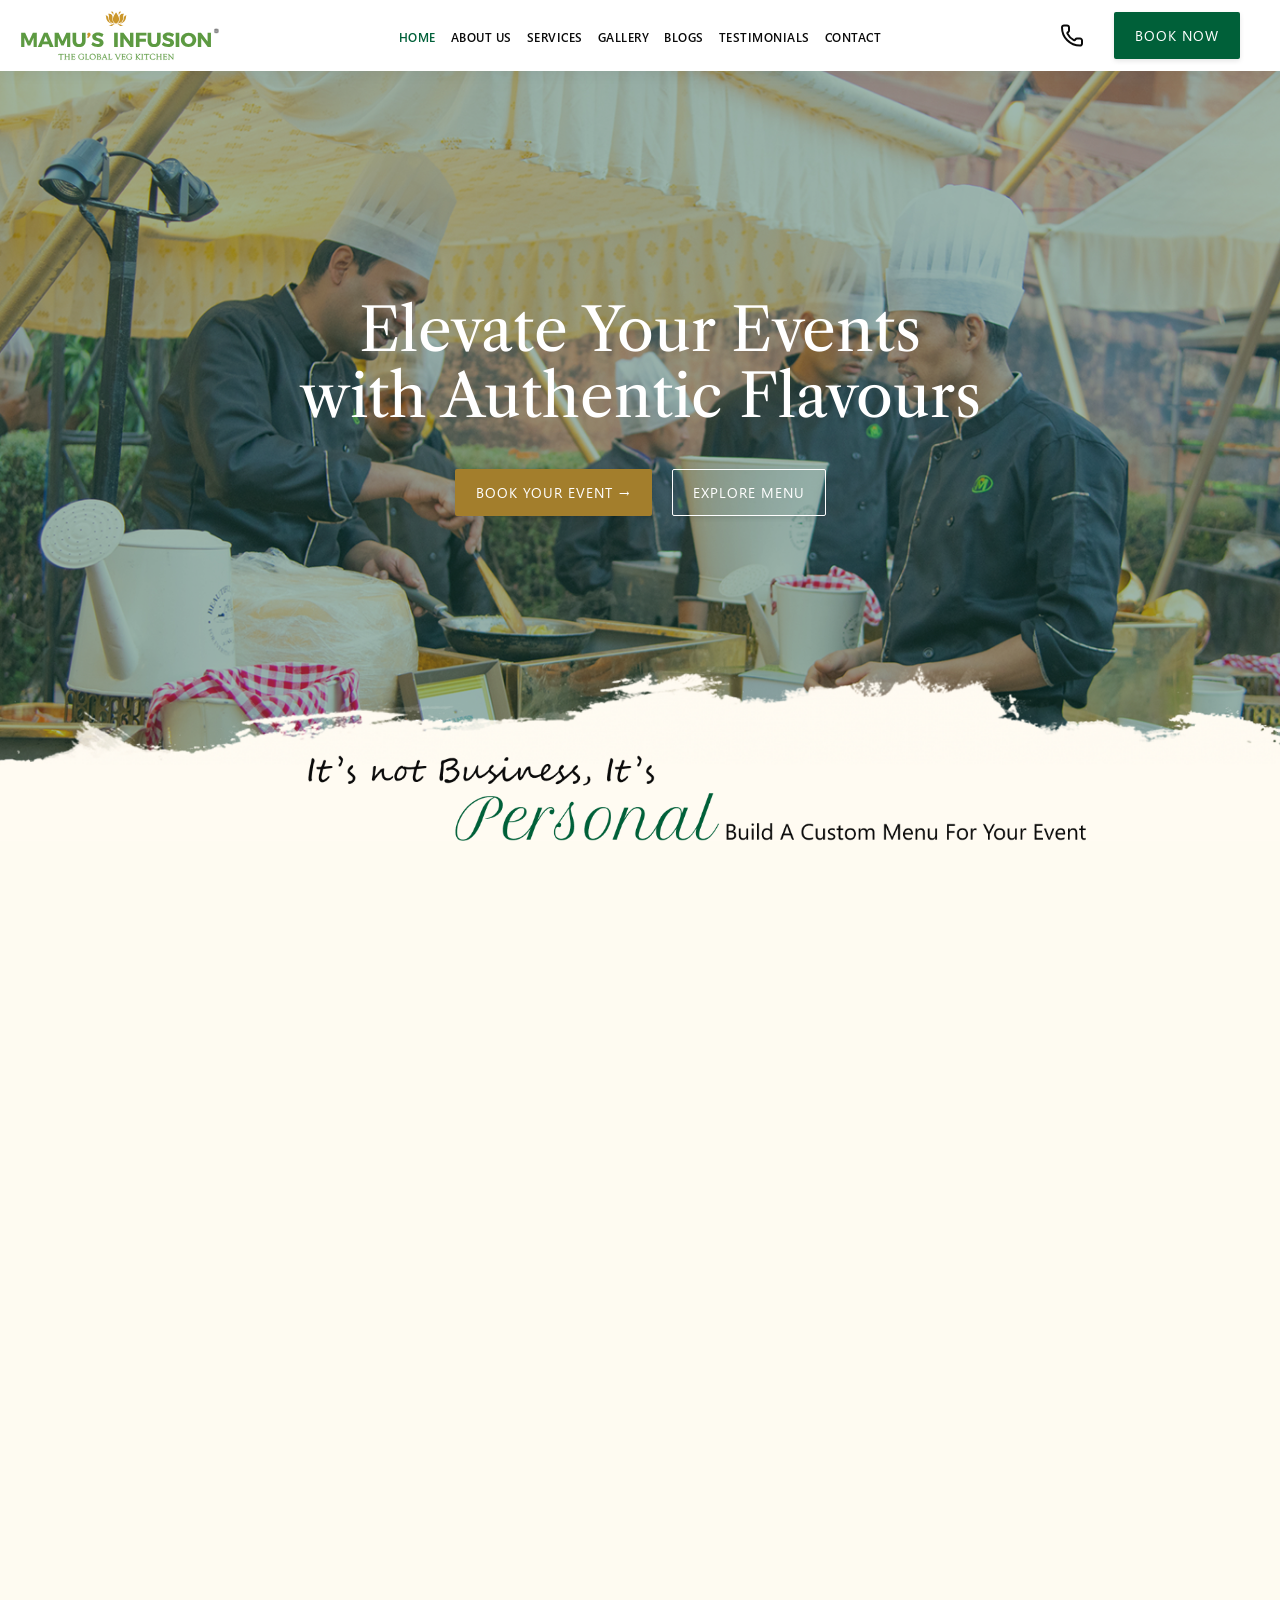
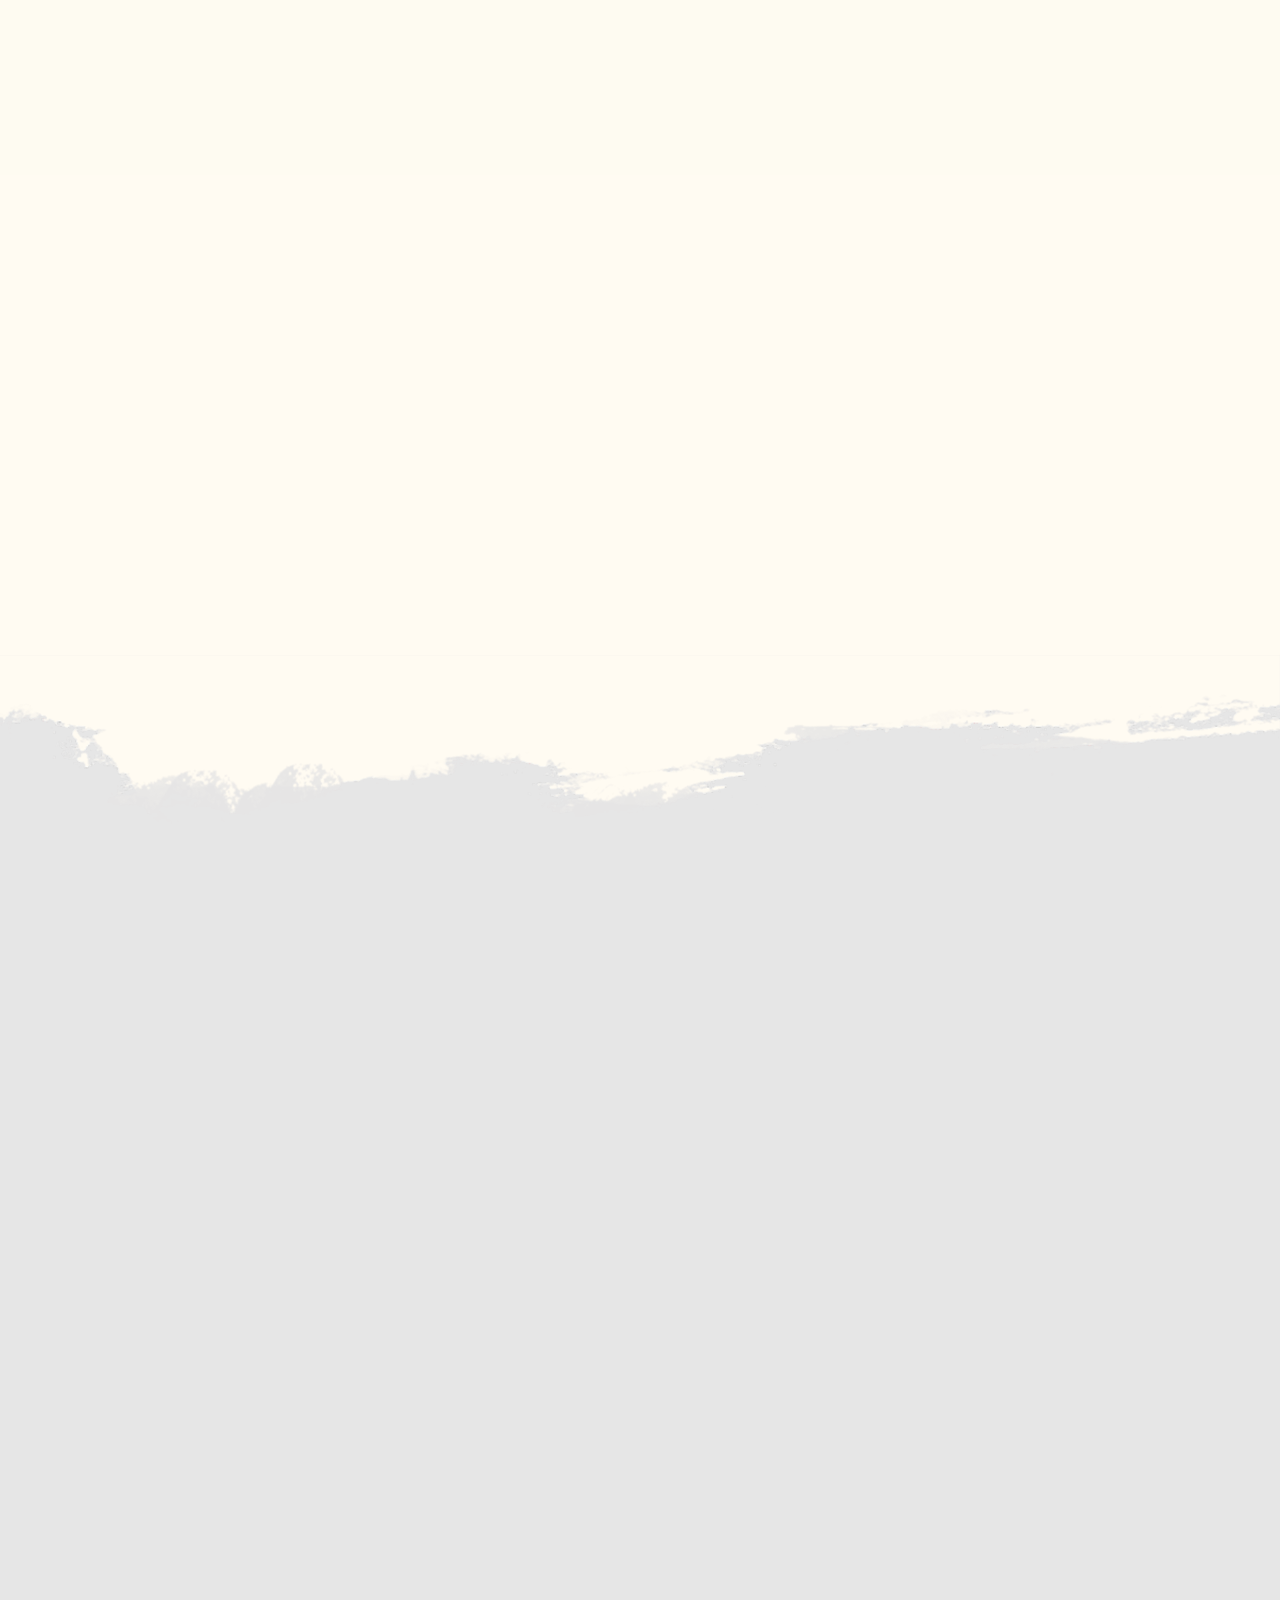
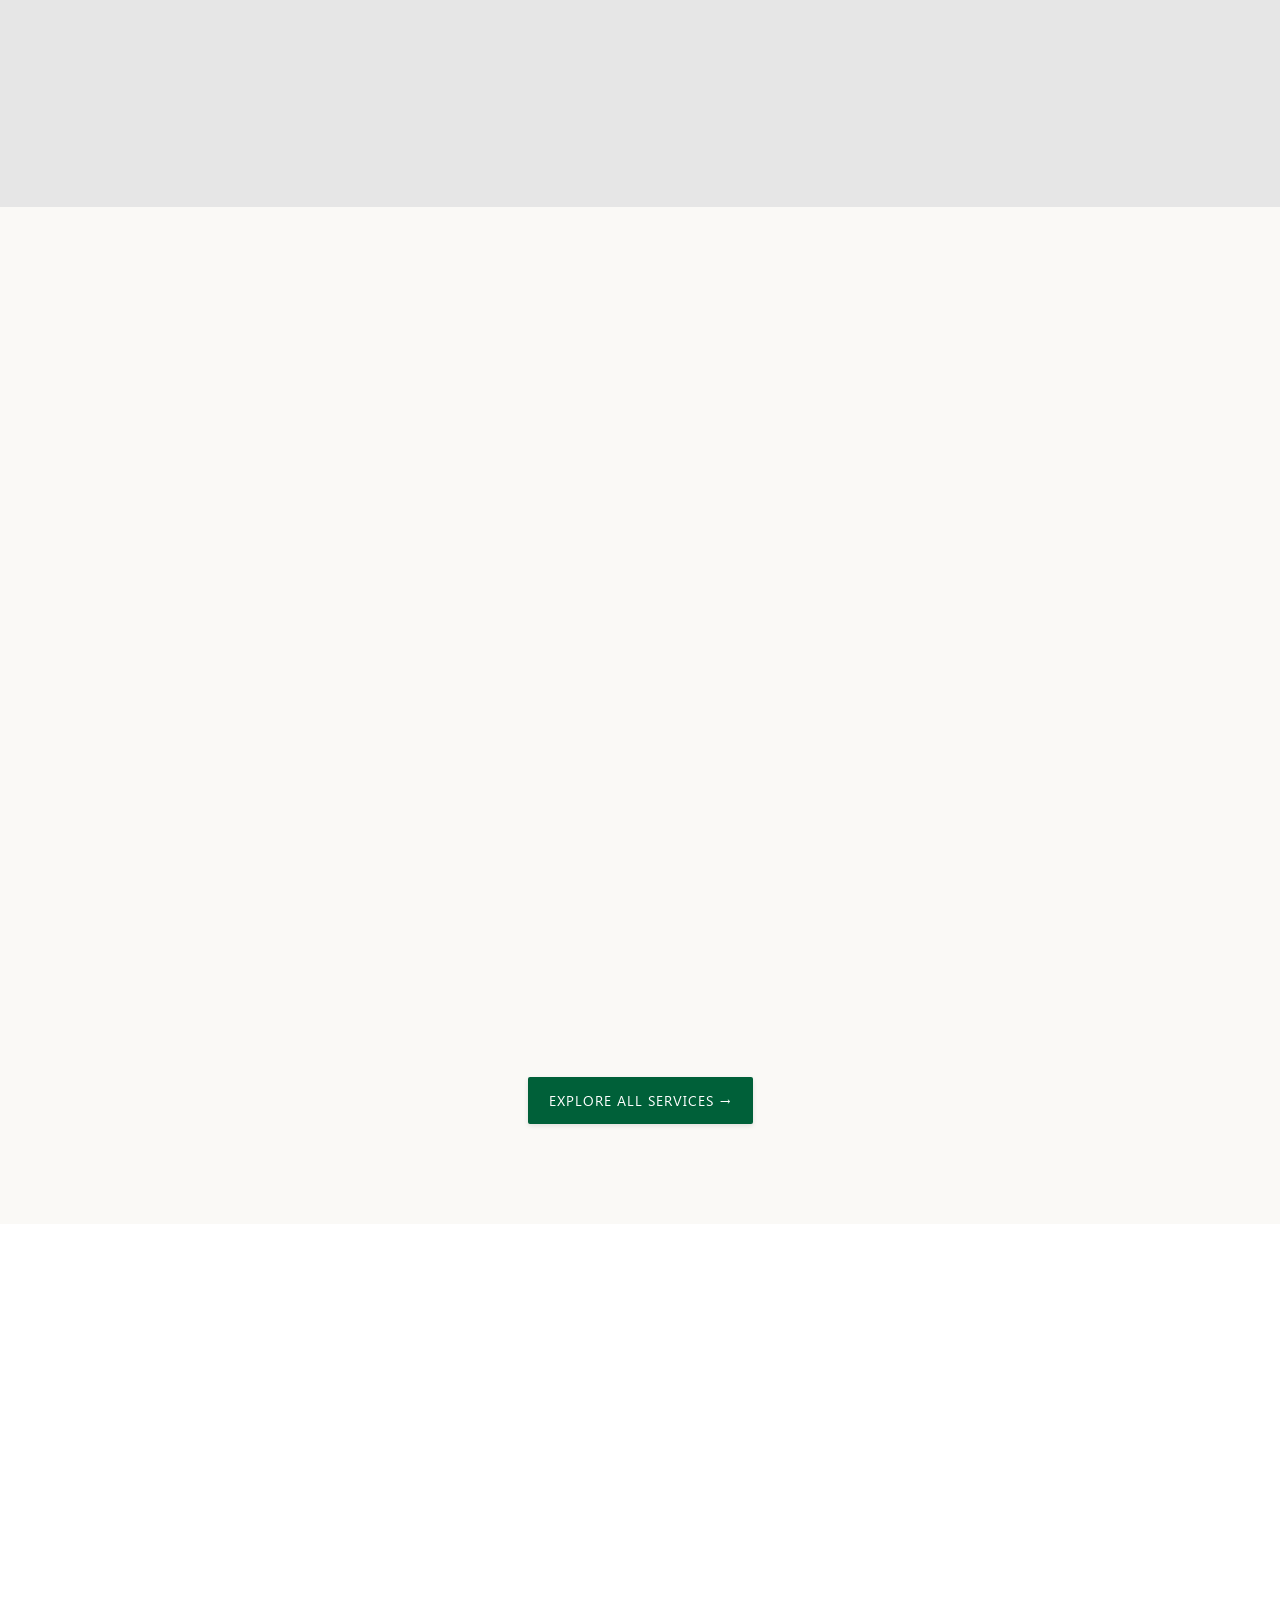
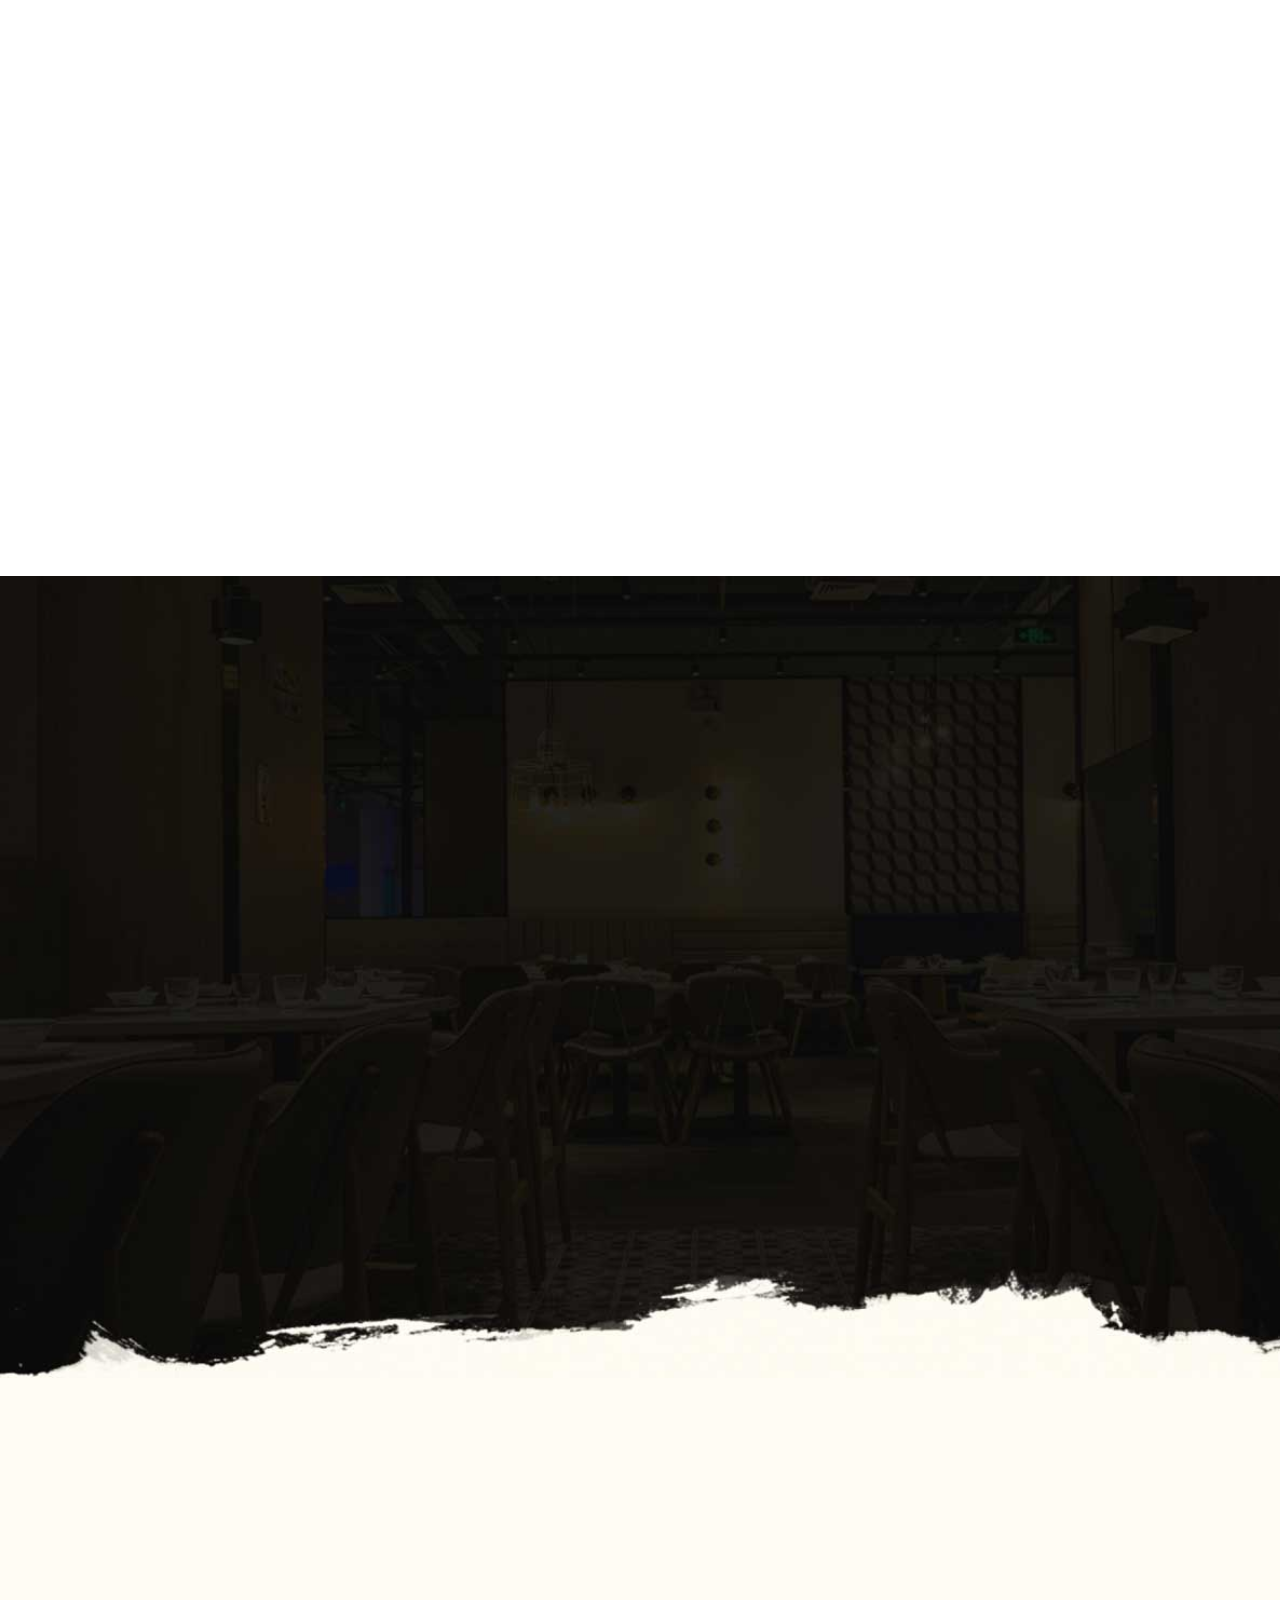
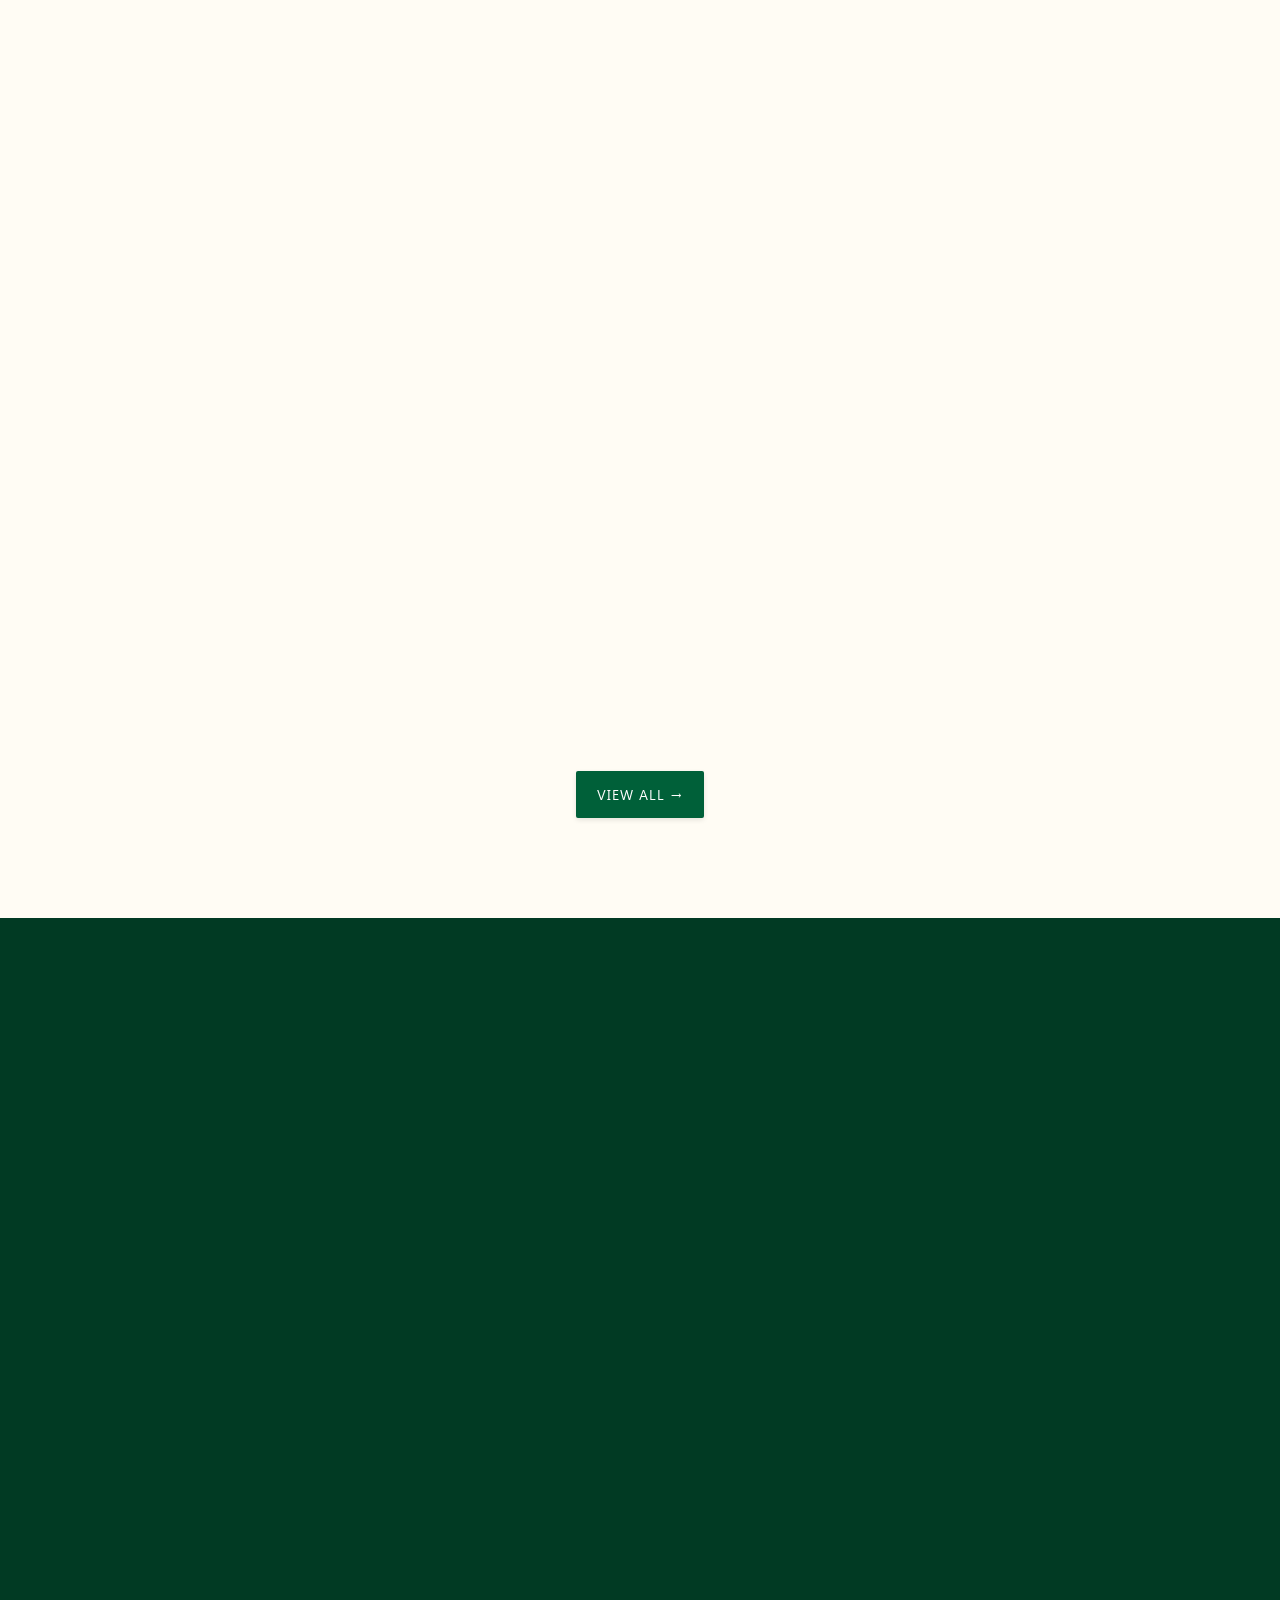
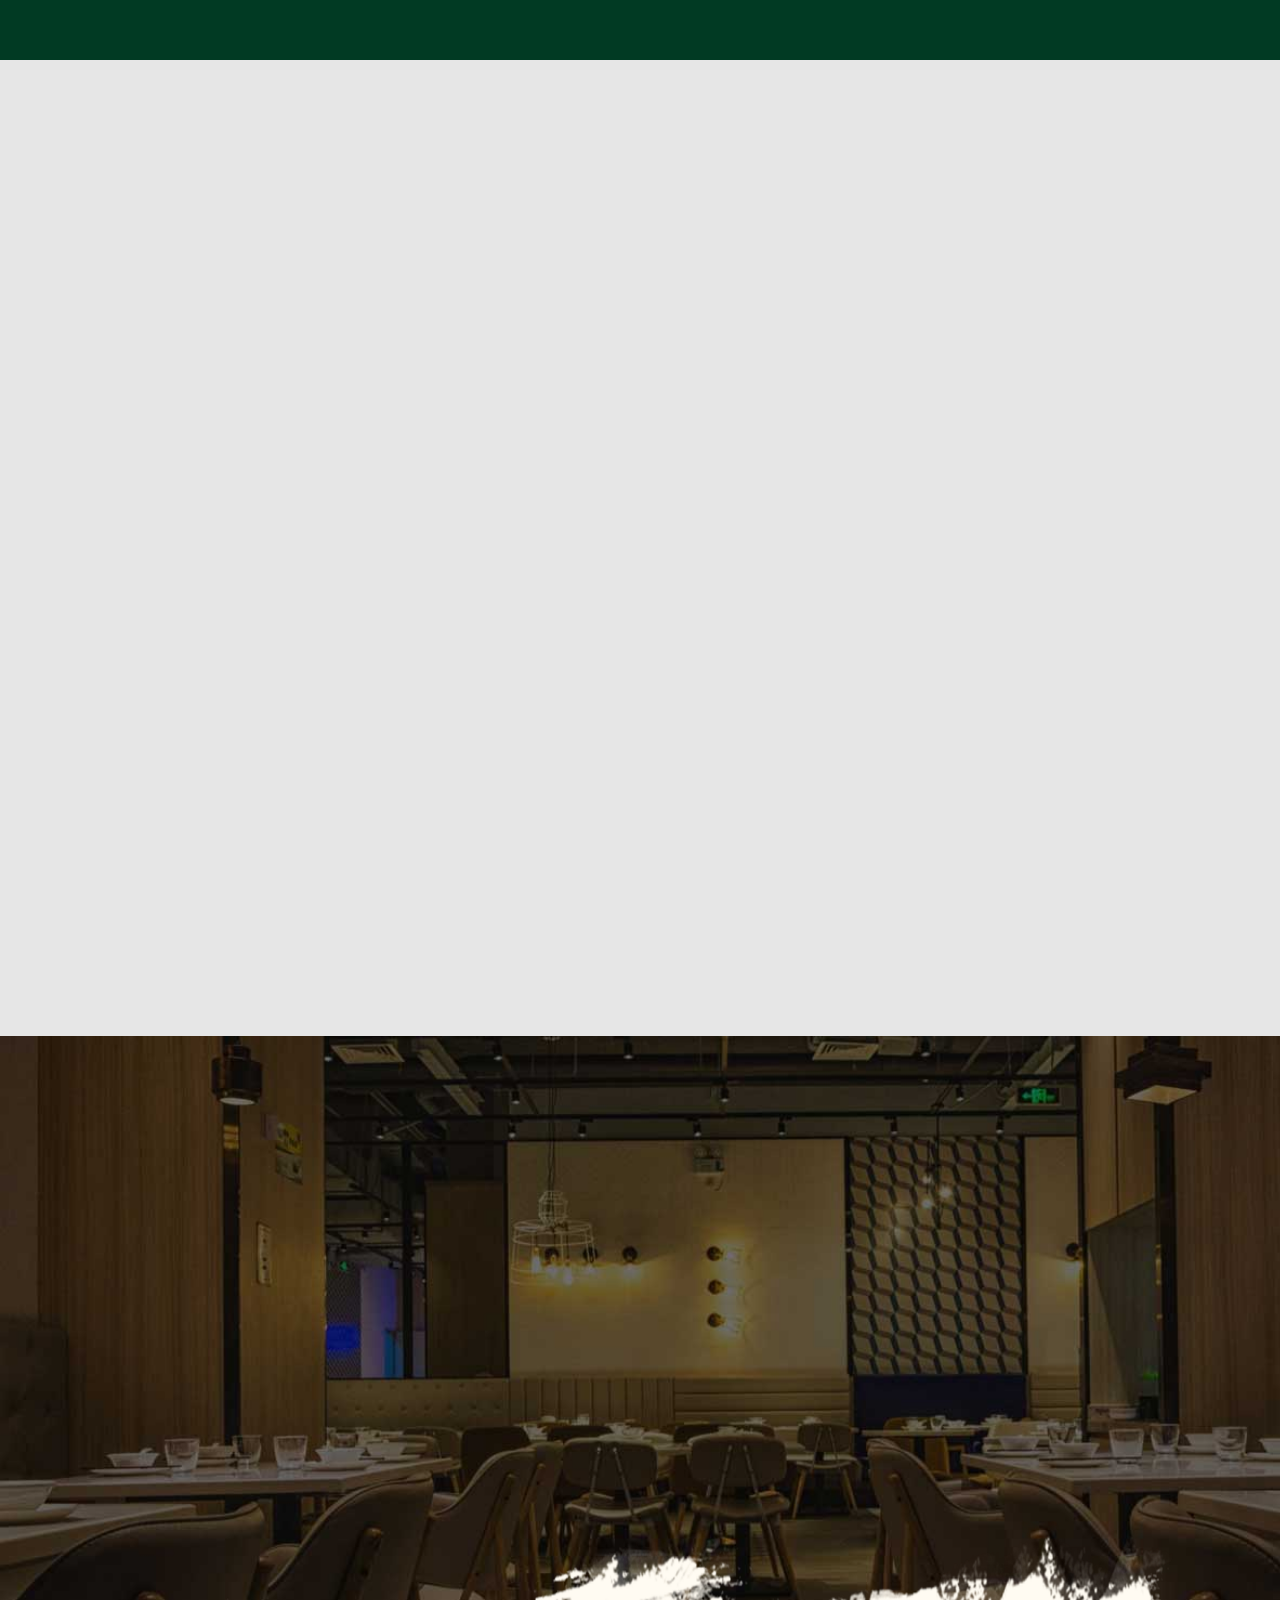
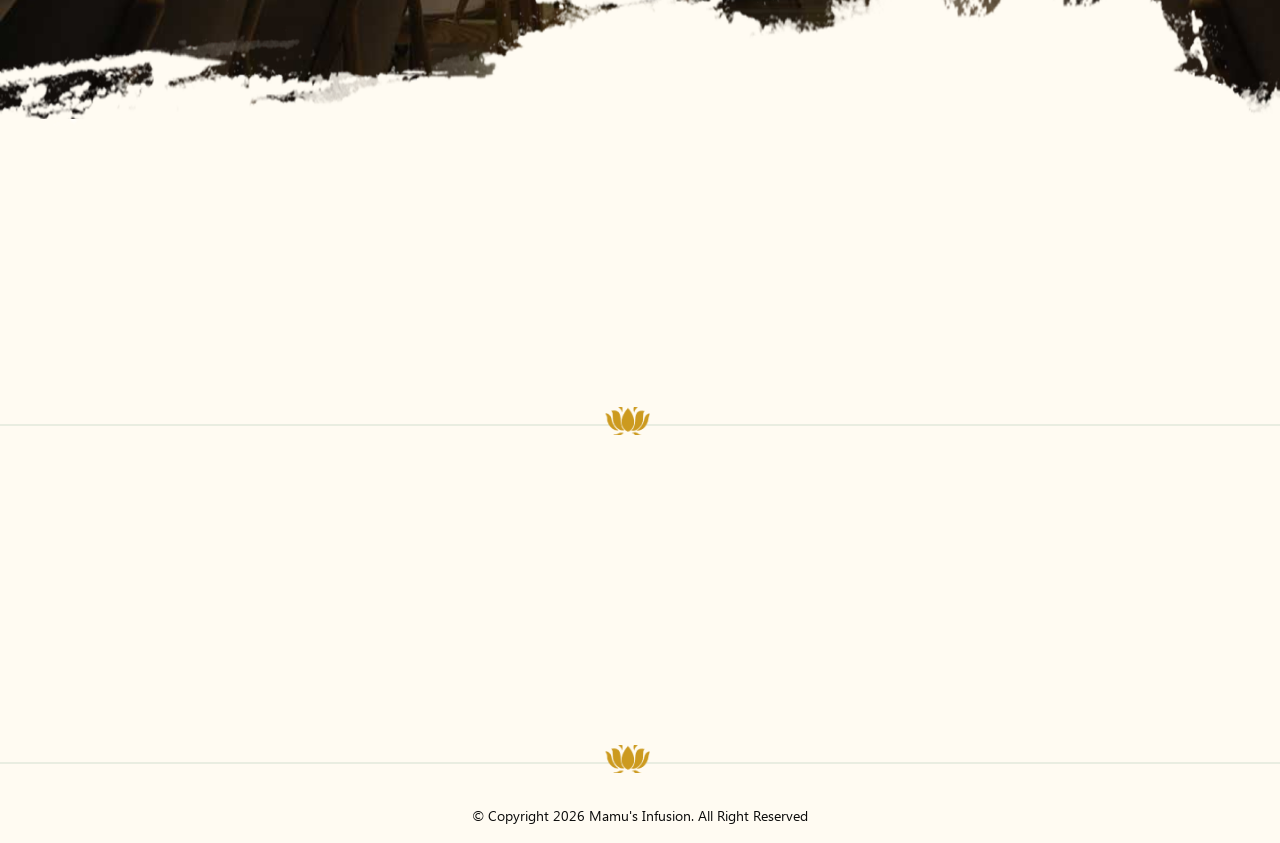
<file: index.html>
<!DOCTYPE html>
<html lang="en">

<head>
    <meta charset="UTF-8">
    <meta name="viewport" content="width=device-width, initial-scale=1.0">
    <title>Mamu's Infusion | Elevate Your Events</title>
    <link href="https://fonts.googleapis.com/css2?family=Libre+Caslon+Text:ital,wght@0,400;0,700;1,400&display=swap"
        rel="stylesheet">
    <link href="https://fonts.googleapis.com/css2?family=Playfair+Display:ital,wght@0,400;0,500;0,600;0,700;1,400&amp"
        rel="stylesheet">
    <link rel="stylesheet" href="https://cdnjs.cloudflare.com/ajax/libs/OwlCarousel2/2.3.4/assets/owl.carousel.min.css">
    <link rel="stylesheet"
        href="https://cdnjs.cloudflare.com/ajax/libs/OwlCarousel2/2.3.4/assets/owl.theme.default.min.css">
    <link href="https://unpkg.com/aos@2.3.1/dist/aos.css" rel="stylesheet">
    <link href="https://cdn.jsdelivr.net/npm/bootstrap@5.3.6/dist/css/bootstrap.min.css" rel="stylesheet">
    <link rel="stylesheet" href="css/style.css">
    <link rel="stylesheet" href="css/responsive.css">
</head>

<body>

    <header class="header">
        <div class="">
            <div class="header__inner">
                <div class="header__logo">
                    <a href="#">
                        <img src="img/logo.svg" alt="Mamu's Infusion Logo">
                    </a>
                </div>
                <input id="menu-toggle" type="checkbox" />
                <label class='menu-button-container' for="menu-toggle">
                    <div class='menu-button'></div>
                </label>
                <ul class="header__menu menu">
                    <li><a href="index.html" class="active">HOME</a></li>
                    <li><a href="about.html">ABOUT US</a></li>
                    <li><a href="service.html">SERVICES</a></li>
                    <li><a href="#">GALLERY</a></li>
                    <li><a href="#">BLOGS</a></li>
                    <li><a href="#">TESTIMONIALS</a></li>
                    <li><a href="contact.html">CONTACT</a></li>
                </ul>
                <div class="header__actions">
                    <a href="tel:+919829012345" class="header__phone"><img src="img/phone.svg" alt=""> &nbsp; <span>+91
                            98290
                            12345</span></a>
                    <a href="#" class="btn view-all-btn btn--primary">BOOK NOW</a>
                </div>
            </div>
        </div>
    </header>

    <section class="hero">
        <div class="hero__overlay"></div>
        <div class="container">
            <div class="row">
                <div class="col-12 text-center" data-aos="fade-up" data-aos-duration="2000">
                    <h1 class="hero__title">Elevate Your Events<br>with Authentic Flavours</h1>
                    <div class="hero__buttons">
                        <a href="#" class="btn view-all-btn btn--secondary">BOOK YOUR EVENT &rarr;</a>
                        <a href="#" class="btn view-all-btn btn--outline">EXPLORE MENU</a>
                    </div>
                </div>
            </div>
        </div>
        <img src="img/ban-bottom.png" class="edition-img" data-aos="fade-up" data-aos-duration="1000" alt="">
    </section>

    <section class="about section-padding">
        <div class="container">
            <div class="row align-items-center">
                <div class="col-md-5 text-center position-relative ab" data-aos="fade-right" data-aos-duration="2000">
                    <img src="img/Left-Img.png" class="img-fluid" alt="">
                    <img src="img/Left-Img2.png" class="img-fluid" alt="">
                    <img src="img/Since-bage.png" class="home-since-badge" alt="">
                </div>
                <div class="col-md-7 ps-3" data-aos="fade-left" data-aos-duration="2000">
                    <div class="about-cont">
                        <h4 class="section-kicker">Welcome to</h4>
                        <h2 class="section-heading text-gold">MAMU'S INFUSION</h2>
                        <p class="section-text">Founded in 1990 as a small outlet, MAMU’S has grown into a symbolic name
                            among Jaipurites. Over the past 35 years, it has become a landmark in the Pink City,
                            celebrated
                            for its rich culinary heritage, authentic flavors, and exceptional hospitality. While MAMU’S
                            hardly needs an introduction today, we are proud to present MAMU’S INFUSION: Luxury Catering
                            — a
                            premium extension of MAMU’S culinary legacy, dedicated exclusively to luxury catering and
                            event
                            hospitality.</p>
                        <p class="section-text">Widely recognized as one of Jaipur’s most trusted and renowned culinary
                            brands, MAMU’S has built its reputation through decades of quality, consistency, and
                            customer
                            satisfaction. MAMU’S INFUSION carries this legacy forward by delivering bespoke catering
                            experiences tailored for weddings, corporate events, private gatherings, and grand
                            celebrations.
                        </p>
                        <p class="section-text">At MAMU’S INFUSION, we believe food is the centerpiece of every
                            memorable
                            occasion. Combining traditional Indian flavors with modern presentation and refined service,
                            we
                            curate catering experiences that leave a lasting impression. From intimate celebrations to
                            large-scale events, our team is committed to delivering exceptional cuisine, elegant setups,
                            and
                            seamless hospitality that elevate every event into an unforgettable experience.</p>
                        <a href="#" class="btn view-all-btn btn--primary">BOOK YOUR EVENT &rarr;</a>

                        <div class="stats-counter-section" data-aos="fade-up" data-aos-duration="2000">
                            <div class="stat-item">
                                <h2 class="stat-number"><span class="counter" data-target="500">0</span>+</h2>
                                <p class="stat-label">Successful Events</p>
                            </div>

                            <div class="stat-item">
                                <h2 class="stat-number"><span class="counter" data-target="10000">0</span>+</h2>
                                <p class="stat-label">Happy Guests</p>
                            </div>

                            <div class="stat-item">
                                <h2 class="stat-number"><span class="counter" data-target="35">0</span>+ years</h2>
                                <p class="stat-label">Catering Excellence</p>
                            </div>
                        </div>
                    </div>
                </div>
            </div>
        </div>
    </section>

    <!-- Our Noteable Clients Marquee Section -->
    <section class="clients-marquee-section">
        <div class="container text-center" data-aos="fade-up" data-aos-duration="2000">
            <h2 class="section-heading text-center text-dark">Our Noteable <span class="text-gold">Clients</span></h2>
        </div>

        <!-- Infinite CSS Marquee -->
        <div class="marquee" data-aos="fade-up" data-aos-duration="3000">
            <!-- Group 1 -->
            <div class="marquee-group">
                <div class="client-logo-box">
                    <img src="img/clients.jpg" alt="Amrapali Jaipur">
                </div>
                <div class="client-logo-box">
                    <img src="img/clients2.jpg" alt="Sunita Shekhawat Jaipur">
                </div>
                <div class="client-logo-box bg-maroon">
                    <img src="img/clients3.jpg" alt="Parina International">
                </div>
                <div class="client-logo-box">
                    <img src="img/clients4.jpg" alt="Symetree">
                </div>
                <div class="client-logo-box">
                    <img src="img/clients5.jpg" alt="Laxmi Misthan Bhandar (LMB)">
                </div>
                <div class="client-logo-box">
                    <img src="img/clients6.jpg" alt="Jain International Trade Organisation">
                </div>
                <div class="client-logo-box">
                    <img src="img/clients.jpg" alt="Amrapali Jaipur">
                </div>
                <div class="client-logo-box">
                    <img src="img/clients2.jpg" alt="Sunita Shekhawat Jaipur">
                </div>
                <div class="client-logo-box bg-maroon">
                    <img src="img/clients3.jpg" alt="Parina International">
                </div>
                <div class="client-logo-box">
                    <img src="img/clients4.jpg" alt="Symetree">
                </div>
                <div class="client-logo-box">
                    <img src="img/clients5.jpg" alt="Laxmi Misthan Bhandar (LMB)">
                </div>
                <div class="client-logo-box">
                    <img src="img/clients6.jpg" alt="Jain International Trade Organisation">
                </div>
            </div>

        </div>
    </section>
    <img src="img/verticle-bg.png" class="img-fluid verticle-img" alt="">

    <!-- Experience Section -->
    <section class="experience section-padding bg-experience">
        <div class="container-fluid px-0">
            <div class="row text-center mb-4">
                <div class="col-12 d-flex justify-content-center align-items-center flex-column">
                    <h2 class="section-heading text-dark mb-4" data-aos="fade-up" data-aos-duration="2000">Making Every
                        <span class="text-gold">Experience
                            Magical</span></h2>

                    <!-- Bootstrap 5 Nav Tabs -->
                    <ul class="nav nav-tabs experience-tabs justify-content-center" id="experienceTabs" role="tablist"
                        data-aos="fade-up" data-aos-duration="2500">
                        <li class="nav-item" role="presentation">
                            <button class="nav-link active" id="wedding-tab" data-bs-toggle="tab"
                                data-bs-target="#wedding" type="button" role="tab" aria-controls="wedding"
                                aria-selected="true">Wedding</button>
                        </li>
                        <li class="nav-item" role="presentation">
                            <button class="nav-link" id="haldi-tab" data-bs-toggle="tab" data-bs-target="#haldi"
                                type="button" role="tab" aria-controls="haldi" aria-selected="false">Haldi</button>
                        </li>
                        <li class="nav-item" role="presentation">
                            <button class="nav-link" id="mehndi-tab" data-bs-toggle="tab" data-bs-target="#mehndi"
                                type="button" role="tab" aria-controls="mehndi" aria-selected="false">Mehndi</button>
                        </li>
                        <li class="nav-item" role="presentation">
                            <button class="nav-link" id="sangeet-tab" data-bs-toggle="tab" data-bs-target="#sangeet"
                                type="button" role="tab" aria-controls="sangeet" aria-selected="false">Sangeet</button>
                        </li>
                    </ul>
                </div>
            </div>

            <div class="row justify-content-center mb-5" data-aos="fade-up" data-aos-duration="3000">
                <div class="col-12 col-lg-8">
                    <p class="experience__desc text-center">
                        At MAMU'S INFUSION: Luxury Catering, we believe every celebration deserves to feel
                        extraordinary. From lavish weddings and elegant corporate events to intimate family gatherings,
                        we bring together exceptional cuisine, artistic presentation, and personalized hospitality to
                        create experiences that guests remember long after the event ends. Every detail is thoughtfully
                        curated by our team to reflect your vision, ensuring each occasion is not only seamless, but
                        truly magical.
                    </p>
                </div>
            </div>

            <!-- Bootstrap 5 Tab Content -->
            <div class="tab-content mt-4" id="experienceTabsContent" data-aos="fade-up" data-aos-duration="2000">
                <div class="tab-pane fade show active" id="wedding" role="tabpanel" aria-labelledby="wedding-tab">
                    <div class="video-gallery">
                        <div class="video-card">
                            <video src="img/video.mp4" poster="img/video1.jpg" playsinline></video>
                            <div class="play-btn">
                                <svg viewBox="0 0 24 24">
                                    <polygon points="5 3 19 12 5 21 5 3"></polygon>
                                </svg>
                            </div>
                        </div>

                        <div class="video-card">
                            <video src="img/video.mp4" poster="img/video2.jpg" playsinline></video>
                            <div class="play-btn">
                                <svg viewBox="0 0 24 24">
                                    <polygon points="5 3 19 12 5 21 5 3"></polygon>
                                </svg>
                            </div>
                        </div>

                        <div class="video-card">
                            <video src="img/video.mp4" poster="img/video3.jpg" playsinline></video>
                            <div class="play-btn">
                                <svg viewBox="0 0 24 24">
                                    <polygon points="5 3 19 12 5 21 5 3"></polygon>
                                </svg>
                            </div>
                        </div>

                        <div class="video-card">
                            <video src="img/video.mp4" poster="img/video4.jpg" playsinline></video>
                            <div class="play-btn">
                                <svg viewBox="0 0 24 24">
                                    <polygon points="5 3 19 12 5 21 5 3"></polygon>
                                </svg>
                            </div>
                        </div>

                    </div>
                </div>

                <div class="tab-pane fade" id="haldi" role="tabpanel" aria-labelledby="haldi-tab">
                    2
                </div>

                <div class="tab-pane fade" id="mehndi" role="tabpanel" aria-labelledby="mehndi-tab">
                    3
                </div>

                <div class="tab-pane fade" id="sangeet" role="tabpanel" aria-labelledby="sangeet-tab">
                    4
                </div>

            </div>

            <div class="row mt-5" data-aos="fade-up" data-aos-duration="3500">
                <div class="col-12 text-center pt-3">
                    <a href="#" class="btn view-all-btn btn--primary">EXPLORE MORE &rarr;</a>
                </div>
            </div>
        </div>
    </section>
    <section class="services section-padding bg-light">
        <div class="container">
            <div class="row text-center">
                <div class="col-12" data-aos="fade-up" data-aos-duration="2000">
                    <h2 class="section-heading text-dark mb-0">Our <span class="text-gold">Services</span></h2>
                    <p class="section-text text-center mb-0 mx-auto">At MAMU’s INFUSION , we’re not just about serving
                        food; we’re about ensuring your event is seamless and unforgettable. With our experienced and
                        dedicated team, we manage every detail of off-site catering and event planning, so you can relax
                        and enjoy your celebration as a guest. From the very first impression to the lasting memories,
                        our commitment is to turn every event into a truly exceptional experience!</p>
                </div>
            </div>
            <div class="row">
                <div class="col-md-4" data-aos="fade-up" data-aos-duration="1500">
                    <div class="service-card">
                        <div class="service-card__img">
                            <img src="img/service1.jpg" alt="Mehendi Event">
                        </div>
                        <h4 class="service-card__title">Mehendi Event</h4>
                    </div>
                </div>
                <div class="col-md-4" data-aos="fade-up" data-aos-duration="2500">
                    <div class="service-card">
                        <div class="service-card__img">
                            <img src="img/service2.jpg" alt="Sangeet Event">
                        </div>
                        <h4 class="service-card__title">Sangeet Event</h4>
                    </div>
                </div>
                <div class="col-md-4" data-aos="fade-up" data-aos-duration="3500">
                    <div class="service-card">
                        <div class="service-card__img">
                            <img src="img/service3.jpg" alt="Luxury Catering">
                        </div>
                        <h4 class="service-card__title">Luxury Catering</h4>
                    </div>
                </div>
            </div>
            <div class="row mt-5">
                <div class="col-12 text-center">
                    <a href="#" class="btn view-all-btn btn--primary">Explore All Services &rarr;</a>
                </div>
            </div>
        </div>
    </section>

    <section class="testimonials section-padding">
        <div class="container">
            <div class="row justify-content-between">
                <div class="col-md-5 mb-4 mb-md-0 text-center text-md-start" data-aos="fade-right"
                    data-aos-duration="2000">
                    <h4 class="section-kicker text-white">TESTIMONIALS</h4>
                    <h2 class="section-heading text-white mt-5">What People Say<br>About Us</h2>
                    <a href="#" class="btn view-all-btn btn--outline-light mt-4">VIEW ALL TESTIMONIALS</a>
                </div>
                <div class="col-md-5" data-aos="fade-left" data-aos-duration="2000">
                    <div class="test-carousel owl-carousel owl-theme">
                        <div class="item">
                            <div class="video-gallery-testimonial">
                                <div class="video-card">
                                    <video src="img/video.mp4" poster="img/video-test.jpg" playsinline></video>
                                    <div class="play-btn">
                                        <svg viewBox="0 0 24 24">
                                            <polygon points="5 3 19 12 5 21 5 3"></polygon>
                                        </svg>
                                    </div>
                                </div>
                            </div>
                        </div>
                        <div class="item">
                            <div class="video-gallery-testimonial">
                                <div class="video-card">
                                    <video src="img/video.mp4" poster="img/video-test.jpg" playsinline></video>
                                    <div class="play-btn">
                                        <svg viewBox="0 0 24 24">
                                            <polygon points="5 3 19 12 5 21 5 3"></polygon>
                                        </svg>
                                    </div>
                                </div>
                            </div>
                        </div>
                        <div class="item">
                            <div class="video-gallery-testimonial">
                                <div class="video-card">
                                    <video src="img/video.mp4" poster="img/video-test.jpg" playsinline></video>
                                    <div class="play-btn">
                                        <svg viewBox="0 0 24 24">
                                            <polygon points="5 3 19 12 5 21 5 3"></polygon>
                                        </svg>
                                    </div>
                                </div>
                            </div>
                        </div>
                    </div>
                </div>
            </div>
        </div>
    </section>

    <section class="stations section-padding">
        <div class="container">
            <div class="row text-center mb-5">
                <div class="col-12" data-aos="fade-up" data-aos-duration="2000">
                    <h2 class="section-heading text-white">Signature Station's</h2>
                </div>
            </div>
            <div class="row g-4">
                <div class="col-md-4" data-aos="fade-up" data-aos-duration="1500">
                    <div class="station-card">
                        <img src="img/chat.jpg" alt="Chaat">
                        <div class="station-card__overlay">
                            <h4 class="station-card__title">Chaat</h4>
                        </div>
                    </div>
                </div>
                <div class="col-md-4" data-aos="fade-up" data-aos-duration="2500">
                    <div class="station-card">
                        <img src="img/chat2.jpg" alt="Dessert">
                        <div class="station-card__overlay">
                            <h4 class="station-card__title">Dessert</h4>
                        </div>
                    </div>
                </div>
                <div class="col-md-4" data-aos="fade-up" data-aos-duration="3500">
                    <div class="station-card">
                        <img src="img/chat3.jpg" alt="Western dessert">
                        <div class="station-card__overlay">
                            <h4 class="station-card__title">Western dessert</h4>
                        </div>
                    </div>
                </div>
            </div>
        </div>
    </section>

    <section class="gallery section-padding ">
        <div class="container">
            <div class="row text-center mb-5">
                <div class="col-12" data-aos="fade-up" data-aos-duration="2000">
                    <h4 class="section-kicker">OUR GALLERY</h4>
                    <h2 class="section-heading text-dark mt-5">The Prestige <span class="text-gold">Gallery</span></h2>
                </div>
            </div>

            <div class="row g-3 gallery-grid">
                <div class="col-md-3 d-flex flex-column gap-3" data-aos="fade-up" data-aos-duration="2000">
                    <div class="gallery-item flex-fill">
                        <img src="img/gal1.jpg" alt="Gallery Image 1">
                    </div>
                    <div class="gallery-item flex-fill">
                        <img src="img/gal2.jpg" alt="Gallery Image 2">
                    </div>
                </div>
                <div class="col-md-6" data-aos="fade-up" data-aos-duration="2500">
                    <div class="video-gallery-testimonial">
                        <div class="video-card">
                            <video src="img/video.mp4" poster="img/gal3.jpg" playsinline></video>
                            <div class="play-btn">
                                <svg viewBox="0 0 24 24">
                                    <polygon points="5 3 19 12 5 21 5 3"></polygon>
                                </svg>
                            </div>
                        </div>
                    </div>
                </div>
                <div class="col-md-3 d-flex flex-column gap-3" data-aos="fade-up" data-aos-duration="2000">
                    <div class="gallery-item flex-fill">
                        <img src="img/gal4.jpg" alt="Gallery Image 3">
                    </div>
                    <div class="gallery-item flex-fill">
                        <img src="img/gal5.jpg" alt="Gallery Image 4">
                    </div>
                </div>
            </div>

            <div class="row mt-5">
                <div class="col-12 text-center">
                    <a href="#" class="btn view-all-btn btn--primary">VIEW ALL &rarr;</a>
                </div>
            </div>
        </div>
    </section>

    <section class="pass-arounds section-padding">
        <div class="container">
            <div class="row text-center mb-5">
                <div class="col-12" data-aos="fade-up" data-aos-duration="2000">
                    <h2 class="section-heading text-white">Theatrical Serving <span class="text-gold">Pass
                            Arounds</span></h2>
                </div>
            </div>
            <div class="video-carousel owl-carousel owl-theme" data-aos="fade-up" data-aos-duration="2500">
                <div class="item">
                    <div class="video-gallery-testimonial">
                        <div class="video-card">
                            <video src="img/video.mp4" poster="img/thumbnail1.jpg" playsinline></video>
                            <div class="play-btn">
                                <svg viewBox="0 0 24 24">
                                    <polygon points="5 3 19 12 5 21 5 3"></polygon>
                                </svg>
                            </div>
                        </div>
                    </div>
                </div>
                <div class="item">
                    <div class="video-gallery-testimonial">
                        <div class="video-card">
                            <video src="img/video.mp4" poster="img/thumbnail2.jpg" playsinline></video>
                            <div class="play-btn">
                                <svg viewBox="0 0 24 24">
                                    <polygon points="5 3 19 12 5 21 5 3"></polygon>
                                </svg>
                            </div>
                        </div>
                    </div>
                </div>

                <div class="item">
                    <div class="video-gallery-testimonial">
                        <div class="video-card">
                            <video src="img/video.mp4" poster="img/thumbnail3.jpg" playsinline></video>
                            <div class="play-btn">
                                <svg viewBox="0 0 24 24">
                                    <polygon points="5 3 19 12 5 21 5 3"></polygon>
                                </svg>
                            </div>
                        </div>
                    </div>
                </div>

            </div>

        </div>
    </section>

    <section class="blogs section-padding">
        <div class="container">
            <div class="row text-center mb-5">
                <div class="col-12" data-aos="fade-up" data-aos-duration="2000">
                    <h2 class="section-heading text-dark">Our <span class="text-gold">Blogs</span></h2>
                </div>
            </div>
            <div class="row">
                <div class="col-md-4" data-aos="fade-up" data-aos-duration="1500">
                    <div class="blog-card">
                        <div class="blog-card__img">
                            <img src="img/thumbnail.jpg" alt="">
                        </div>
                        <div class="blog-body">
                            <h4 class="blog-card__title">Never eat more than you can life.</h4>
                            <p class="blog-card__meta">By Admin on 12 October 2023</p>
                            <p class="blog-card__excerpt">Lorem ipsum dolor sit amet, consectetur adipiscing elit, sed
                                do eiusmod tempor incididunt ut labore et dolore magna aliqua.</p>
                            <a href="#" class="blog-card__link">Read More</a>
                        </div>
                    </div>
                </div>

                <div class="col-md-4" data-aos="fade-up" data-aos-duration="2500">
                    <div class="blog-card">
                        <div class="blog-card__img">
                            <img src="img/thumbnail.jpg" alt="">
                        </div>
                        <div class="blog-body">
                            <h4 class="blog-card__title">Never eat more than you can life.</h4>
                            <p class="blog-card__meta">By Admin on 12 October 2023</p>
                            <p class="blog-card__excerpt">Lorem ipsum dolor sit amet, consectetur adipiscing elit, sed
                                do eiusmod tempor incididunt ut labore et dolore magna aliqua.</p>
                            <a href="#" class="blog-card__link">Read More</a>
                        </div>
                    </div>
                </div>

                <div class="col-md-4" data-aos="fade-up" data-aos-duration="3500">
                    <div class="blog-card">
                        <div class="blog-card__img">
                            <img src="img/thumbnail.jpg" alt="">
                        </div>
                        <div class="blog-body">
                            <h4 class="blog-card__title">Never eat more than you can life.</h4>
                            <p class="blog-card__meta">By Admin on 12 October 2023</p>
                            <p class="blog-card__excerpt">Lorem ipsum dolor sit amet, consectetur adipiscing elit, sed
                                do eiusmod tempor incididunt ut labore et dolore magna aliqua.</p>
                            <a href="#" class="blog-card__link">Read More</a>
                        </div>
                    </div>
                </div>
            </div>
            <div class="row mt-5">
                <div class="col-12 text-center" data-aos="fade-up" data-aos-duration="2000">
                    <a href="#" class="btn view-all-btn btn--primary">VIEW ALL POSTS &rarr;</a>
                </div>
            </div>
        </div>
    </section>

    <section class="director section-padding pt-0">
        <div class="container">
            <div class="row align-items-center justify-content-center">
                <div class="col-md-6 mb-4 mb-md-0 p-0" data-aos="fade-left" data-aos-duration="2000">
                    <div class="content">
                        <h2 class="section-heading text-white mb-4">From the diary of the director</h2>
                        <p class="section-text text-light-gray mb-3">Cooking for me has always been my passion. In the
                            1990s, I began my journey with a small fast-food outlet in Jaipur called Mamu’s Cafe, driven
                            by a dream to create memorable food experiences. Over the years, with dedication,
                            creativity, and a constant desire to innovate, Mamu’s grew into one of Jaipur’s most loved
                            culinary brands.</p>
                        <p class="section-text text-light-gray mb-4">My passion for experimenting with flavors led to
                            the creation of MAMU’S INFUSION, a concept where authentic cuisine meets a modern fusion
                            twist. Today, through MAMU’S INFUSION: Luxury Catering, I continue that journey. My vision
                            is to turn every event into an unforgettable experience by combining exceptional cuisine,
                            elegant presentation, and personalized service. From intimate gatherings to grand weddings
                            and corporate celebrations, my passion continues to inspire experiences where food becomes
                            the heart of every occasion.</p>
                        <p class="section-text text-light-gray mb-4">Looking back, my journey has been one of passion,
                            perseverance, and creativity. What began as a small dream has evolved into a celebrated
                            culinary legacy, made possible through the love, trust, and support of countless guests over
                            the years.</p>
                        <div class="director__signature">
                            Ashwani Joshi
                        </div>
                    </div>
                </div>
                <div class="col-md-5 p-0" data-aos="fade-right" data-aos-duration="2000">
                    <div class="director__img">
                        <img src="img/director.jpg" alt="">
                    </div>
                </div>
            </div>
        </div>
        <img src="img/verticle-bg.png" class="director-svg" alt="">
    </section>

    <footer class="footer pt-5">
        <div class="container">
            <div class="row text-center">
                <div class="col-md-3 col-sm-6 mb-4 mb-md-0" data-aos="fade-up" data-aos-duration="1500">
                    <div class="footer-contact-box text-center">
                        <div class="icon d-flex justify-content-center">
                            <img src="img/messagesvg.svg" alt="">
                        </div>
                        <h5 class="title">About us</h5>
                        <p class="text">Founded in 1990 as a small outlet, MAMU'S has grown into a landmark brand.</p>
                    </div>
                </div>
                <div class="col-md-3 col-sm-6 mb-4 mb-md-0" data-aos="fade-up" data-aos-duration="2000">
                    <div class="footer-contact-box text-center">
                        <div class="icon d-flex justify-content-center">
                            <img src="img/call.svg" alt="">
                        </div>
                        <h5 class="title">Let's talk</h5>
                        <p class="text">Phone: +91 98290 12345</p>
                    </div>
                </div>
                <div class="col-md-3 col-sm-6 mb-4 mb-md-0" data-aos="fade-up" data-aos-duration="2500">
                    <div class="footer-contact-box text-center">
                        <div class="icon d-flex justify-content-center">
                            <img src="img/mail.svg" alt="">
                        </div>
                        <h5 class="title">Book a table</h5>
                        <p class="text">info@mamusinfusion.com</p>
                    </div>
                </div>
                <div class="col-md-3 col-sm-6" data-aos="fade-up" data-aos-duration="3000">
                    <div class="footer-contact-box text-center">
                        <div class="icon d-flex justify-content-center">
                            <img src="img/location.svg" alt="">
                        </div>
                        <h5 class="title">Contact us</h5>
                        <p class="text">101, 1st Floor, Mangalam Ambition Tower, Subhash Marg, C-Scheme, Jaipur,
                            Rajasthan - 302001</p>
                    </div>
                </div>
            </div>
        </div>
        <img src="img/divider.png" class="my-5" alt="">
        <div class="container">
            <div class="row pt-4 mt-3">
                <div class="col-lg-3 col-md-4 col-sm-4 col-6 " data-aos="fade-up" data-aos-duration="1500">
                    <h5 class="footer-widget-title">Explore</h5>
                    <ul class="footer-links ps-0">
                        <li><a href="#">Home</a></li>
                        <li><a href="#">About Us</a></li>
                        <li><a href="#">Gallery</a></li>
                        <li><a href="#">Press & Media</a></li>
                        <li><a href="#">Reach Us</a></li>
                    </ul>
                </div>
                <div class="col-lg-3 col-md-4 col-sm-4 col-6 " data-aos="fade-up" data-aos-duration="2000">
                    <h5 class="footer-widget-title">Others</h5>
                    <ul class="footer-links ps-0">
                        <li><a href="#">Testimonials</a></li>
                        <li><a href="#">Menu</a></li>
                    </ul>
                </div>
                <div class="col-lg-3 col-md-4 col-sm-4 col-6 " data-aos="fade-up" data-aos-duration="2500">
                    <h5 class="footer-widget-title">Socials</h5>
                    <ul class="footer-links ps-0">
                        <li><a href="#">Facebook</a></li>
                        <li><a href="#">Twitter (X)</a></li>
                        <li><a href="#">Youtube</a></li>
                        <li><a href="#">Pinterest</a></li>
                        <li><a href="#">Zomato</a></li>
                        <li><a href="#">Wikipedia</a></li>
                    </ul>
                </div>
                <div class="col-lg-3 col-md-12 col-12" data-aos="fade-up" data-aos-duration="3000">
                    <h5 class="footer-widget-title">Instagram</h5>
                    <ul class="footer-links insta ps-0">
                        <li><a href="#"><img src="img/01.jpg" alt=""></a></li>
                        <li><a href="#"><img src="img/01.jpg" alt=""></a></li>
                        <li><a href="#"><img src="img/01.jpg" alt=""></a></li>
                        <li><a href="#"><img src="img/01.jpg" alt=""></a></li>
                        <li><a href="#"><img src="img/01.jpg" alt=""></a></li>
                        <li><a href="#"><img src="img/01.jpg" alt=""></a></li>
                        <li><a href="#"><img src="img/01.jpg" alt=""></a></li>
                        <li><a href="#"><img src="img/01.jpg" alt=""></a></li>
                        <li><a href="#"><img src="img/01.jpg" alt=""></a></li>
                    </ul>
                </div>
            </div>
        </div>
        <img src="img/divider.png" class="my-5" alt="">
        <div class="row">
            <div class="col-12 text-center py-3">
                <p class="copyright-text mb-0">&copy; Copyright 2026 Mamu's Infusion. All Right Reserved</p>
            </div>
        </div>

    </footer>

    <script src="https://cdn.jsdelivr.net/npm/bootstrap@5.1.3/dist/js/bootstrap.bundle.min.js" defer></script>
    <script src="https://code.jquery.com/jquery-3.6.0.min.js"></script>
    <script src="https://cdnjs.cloudflare.com/ajax/libs/OwlCarousel2/2.3.4/owl.carousel.min.js"></script>
    <script src="https://unpkg.com/aos@2.3.1/dist/aos.js"></script>
    <script>
        AOS.init();
    </script>
    <script src="js/custom.js"></script>

</body>

</html>
</file>
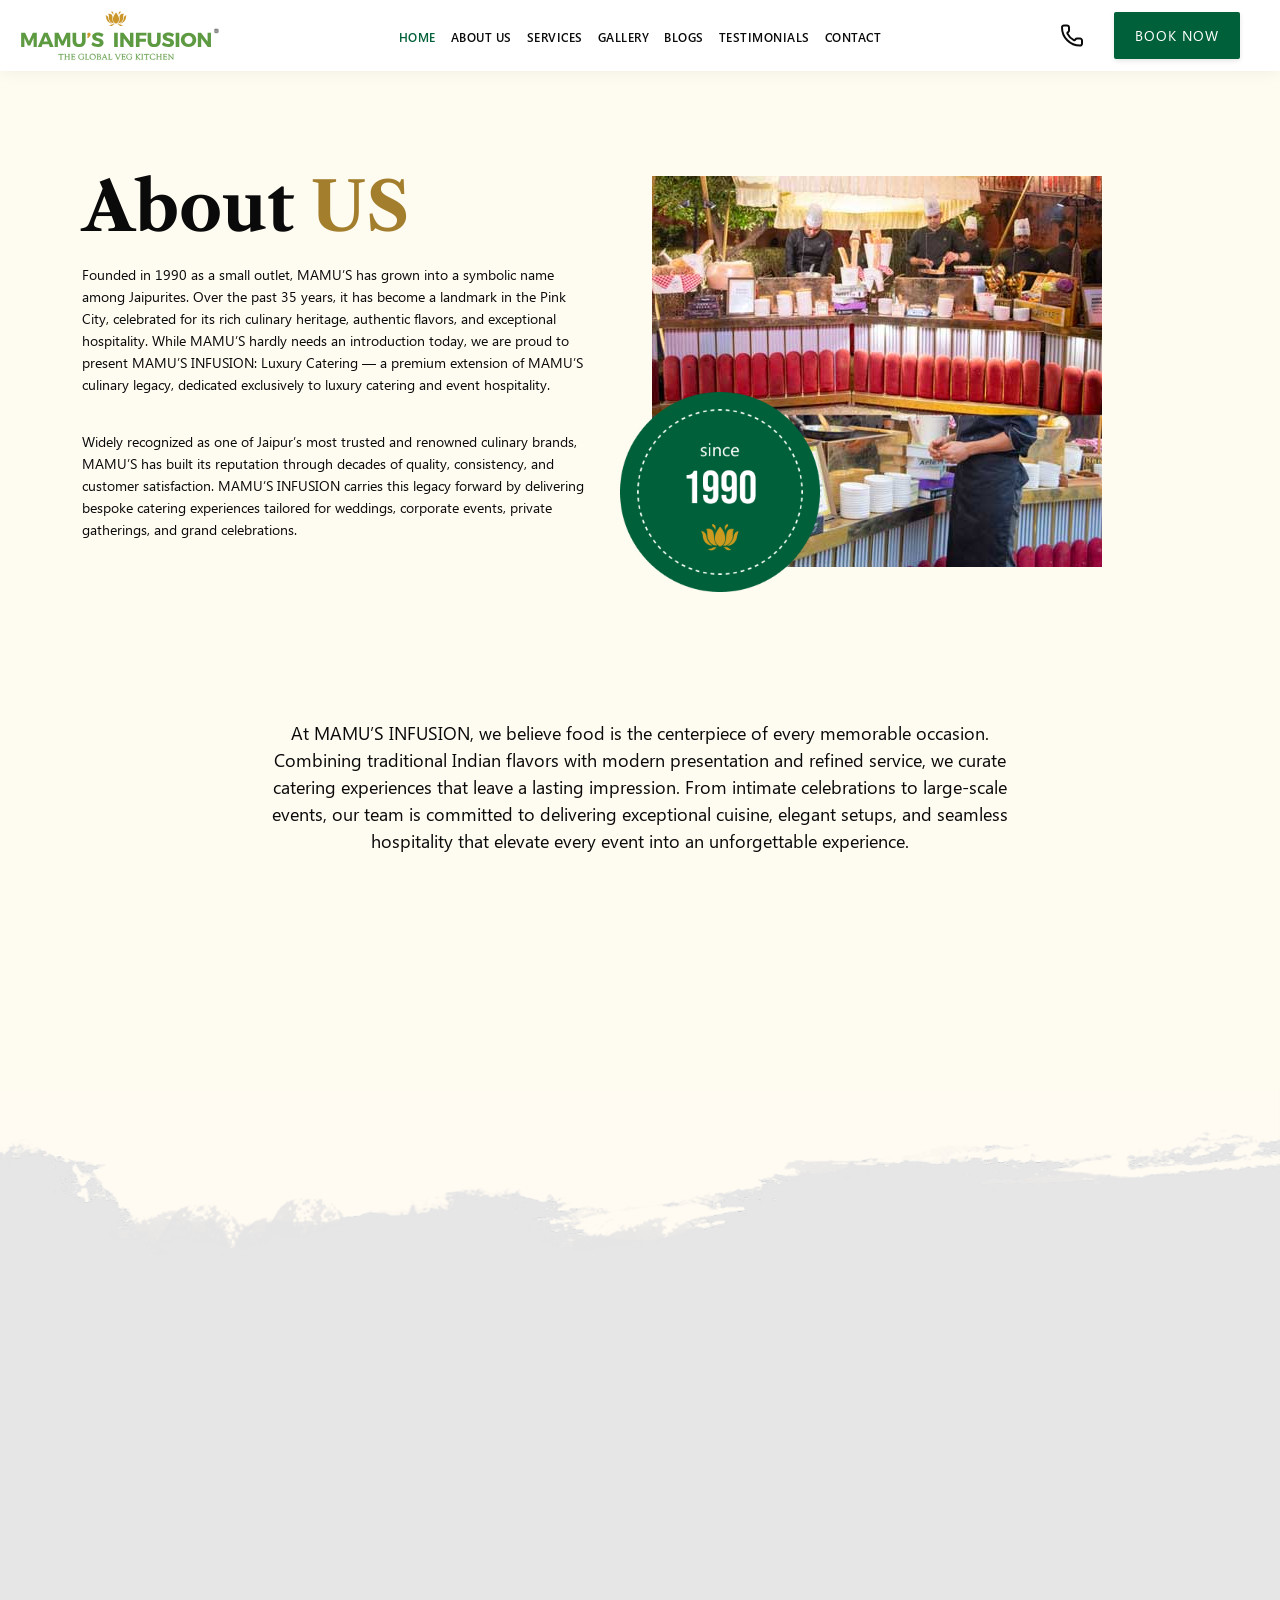
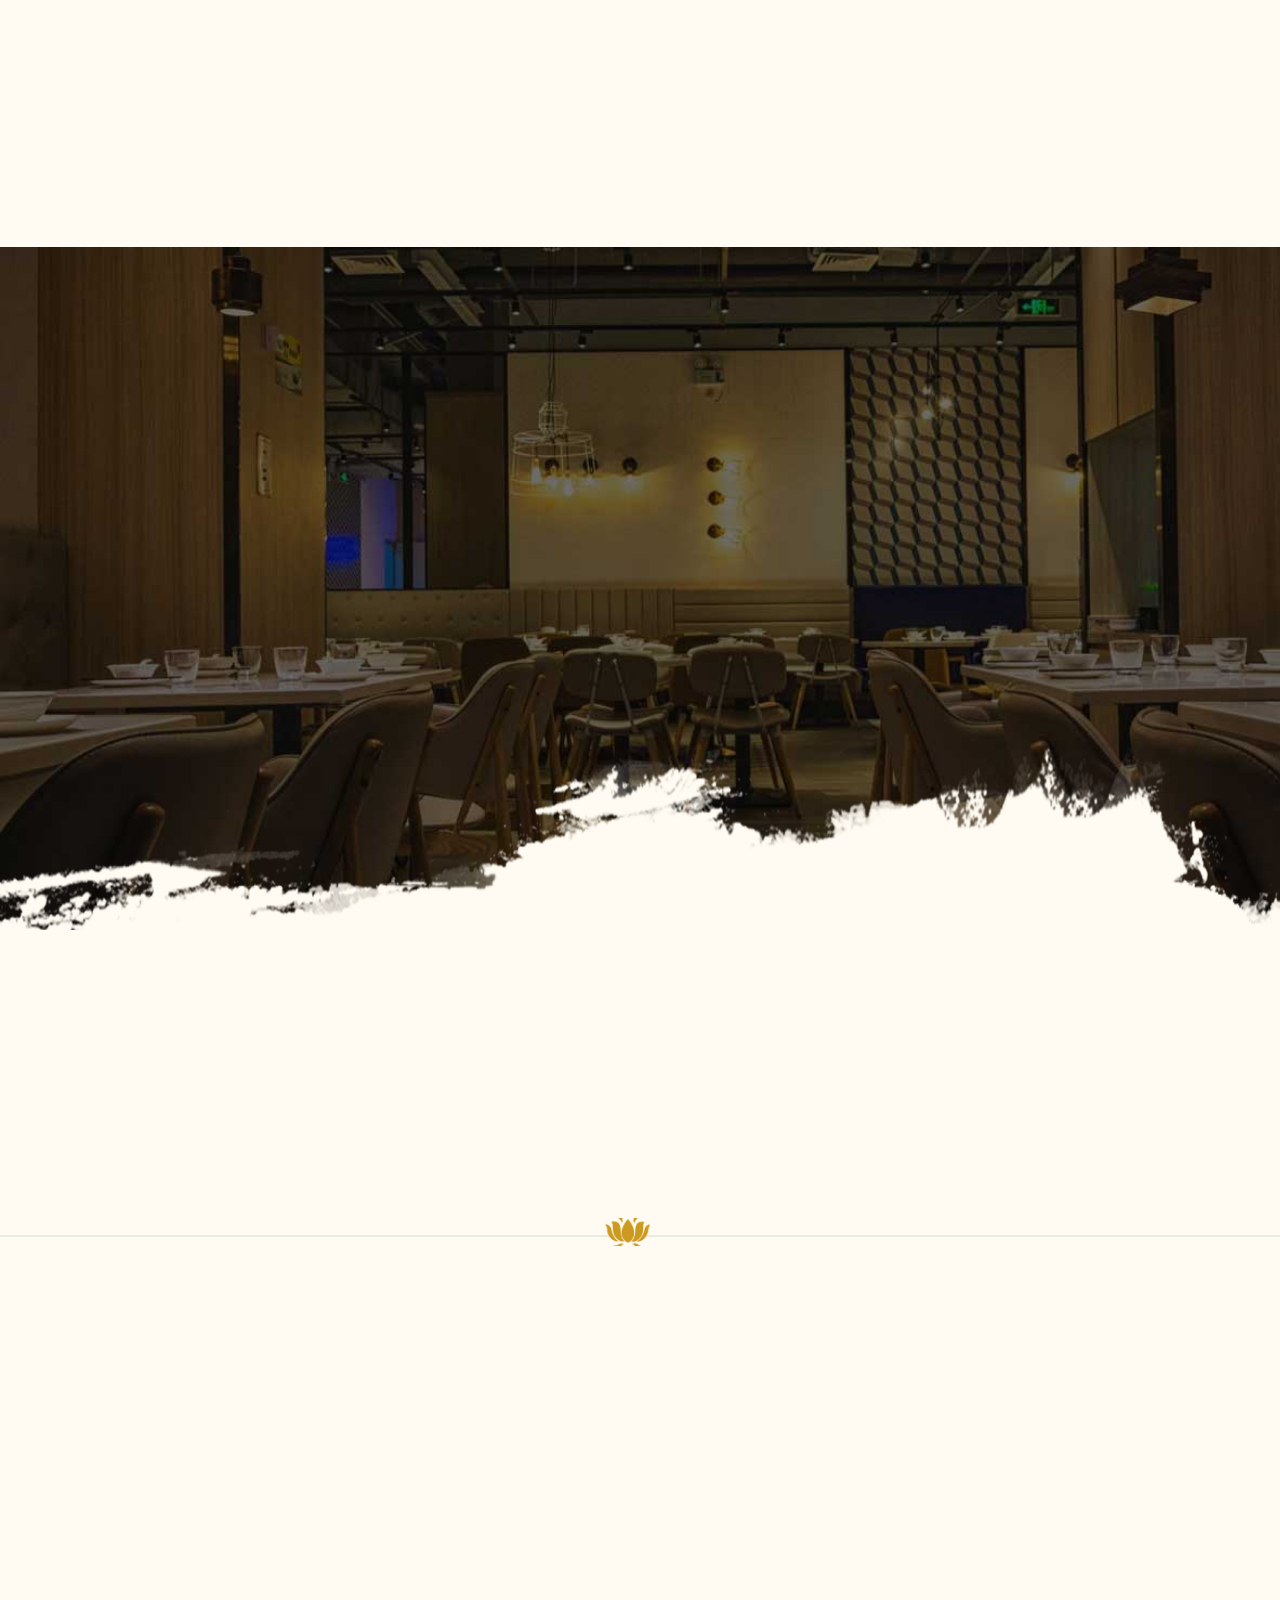
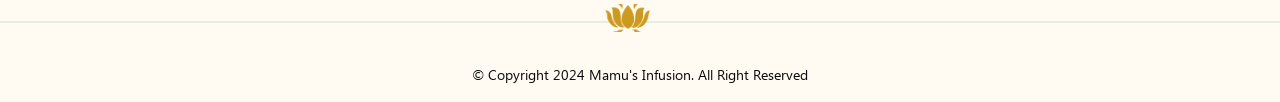
<file: about.html>
<!DOCTYPE html>
<html lang="en">

<head>
    <meta charset="UTF-8">
    <meta name="viewport" content="width=device-width, initial-scale=1.0">
    <title>Mamu's Infusion | Elevate Your Events</title>
    <link href="https://fonts.googleapis.com/css2?family=Libre+Caslon+Text:ital,wght@0,400;0,700;1,400&display=swap" rel="stylesheet">
    <link rel="stylesheet" href="https://cdnjs.cloudflare.com/ajax/libs/OwlCarousel2/2.3.4/assets/owl.carousel.min.css">
    <link rel="stylesheet" href="https://cdnjs.cloudflare.com/ajax/libs/OwlCarousel2/2.3.4/assets/owl.theme.default.min.css">
    <link href="https://unpkg.com/aos@2.3.1/dist/aos.css" rel="stylesheet">
    <link href="https://cdn.jsdelivr.net/npm/bootstrap@5.3.6/dist/css/bootstrap.min.css" rel="stylesheet">
    <link rel="stylesheet" href="css/style.css">
    <link rel="stylesheet" href="css/responsive.css">
</head>

<body>

    <header class="header">
        <div class="">
            <div class="header__inner">
                <div class="header__logo">
                    <a href="#">
                        <img src="img/logo.svg" alt="Mamu's Infusion Logo">
                    </a>
                </div>
                <input id="menu-toggle" type="checkbox" />
                <label class='menu-button-container' for="menu-toggle">
                    <div class='menu-button'></div>
                </label>
                    <ul class="header__menu menu">
                        <li><a href="index.html" class="active">HOME</a></li>
                        <li><a href="about.html">ABOUT US</a></li>
                        <li><a href="service.html">SERVICES</a></li>
                        <li><a href="#">GALLERY</a></li>
                        <li><a href="#">BLOGS</a></li>
                        <li><a href="#">TESTIMONIALS</a></li>
                        <li><a href="contact.html">CONTACT</a></li>
                    </ul>
                <div class="header__actions">
                    <a href="tel:+919829012345" class="header__phone"><img src="img/phone.svg" alt=""> &nbsp; <span>+91 98290
                        12345</span></a>
                    <a href="#" class="btn view-all-btn btn--primary">BOOK NOW</a>
                </div>
            </div>
        </div>
    </header>

    <section class="about section-padding pt-5">
        <div class="container">
            <div class="row align-items-center mt-5">

                <div class="col-md-6 pe-5" data-aos="fade-right" data-aos-duration="2000">
                    <h1 class="section-heading-main text-dark fw-bold">About <span class="text-gold">US</span></h1>
                    <p class="section-text">Founded in 1990 as a small outlet, MAMU’S has grown into a symbolic name
                        among Jaipurites. Over the past 35 years, it has become a landmark in the Pink City, celebrated
                        for its rich culinary heritage, authentic flavors, and exceptional hospitality. While MAMU’S
                        hardly needs an introduction today, we are proud to present MAMU’S INFUSION: Luxury Catering — a
                        premium extension of MAMU’S culinary legacy, dedicated exclusively to luxury catering and event
                        hospitality.</p>
                    <p class="section-text">Widely recognized as one of Jaipur’s most trusted and renowned culinary
                        brands, MAMU’S has built its reputation through decades of quality, consistency, and customer
                        satisfaction. MAMU’S INFUSION carries this legacy forward by delivering bespoke catering
                        experiences tailored for weddings, corporate events, private gatherings, and grand celebrations.
                    </p>
                </div>

                <div class="col-md-6 text-center position-relative" data-aos="fade-left" data-aos-duration="2500">
                    <img src="img/about-img.jpg" class="img-fluid" alt="">
                    <img src="img/Since-bage.png" class="badge-img position-absolute" alt="">
                </div>
            </div>
            <div class="row mt-5">
                <div class="col-md-8 mx-auto" data-aos="fade-up" data-aos-duration="2000">
                    <p class="section-text text-center pt-5 mt-5 about-page">At MAMU’S INFUSION, we believe food is the centerpiece of every
                        memorable
                        occasion. Combining traditional Indian flavors with modern presentation and refined service, we
                        curate catering experiences that leave a lasting impression. From intimate celebrations to
                        large-scale events, our team is committed to delivering exceptional cuisine, elegant setups, and
                        seamless hospitality that elevate every event into an unforgettable experience.</p>
                    <div class="stats-counter-section pt-5">
                        <div class="stat-item text-center" data-aos="fade-up" data-aos-duration="1500">
                            <h2 class="stat-number"><span class="counter" data-target="500">0</span>+</h2>
                            <p class="stat-label">Successful Events</p>
                        </div>

                        <div class="stat-item text-center" data-aos="fade-up" data-aos-duration="2500">
                            <h2 class="stat-number"><span class="counter" data-target="10000">0</span>+</h2>
                            <p class="stat-label">Happy Guests</p>
                        </div>

                        <div class="stat-item text-center" data-aos="fade-up" data-aos-duration="3000">
                            <h2 class="stat-number"><span class="counter" data-target="35">0</span>+ years</h2>
                            <p class="stat-label">Catering Excellence</p>
                        </div>
                    </div>
                </div>
            </div>
        </div>
    </section>
    <img src="img/verticle-bg.png" class="img-fluid verticle-img" alt="">

    <!-- Experience Section -->
    <section class="experience section-padding bg-experience">
        <div class="container-fluid px-0">
            <div class="row text-center mb-4">
                <div class="col-12 d-flex justify-content-center align-items-center flex-column" data-aos="fade-up" data-aos-duration="2000">
                    <h2 class="section-heading text-dark mb-4">What We <span class="text-gold">Do</span></h2>
                </div>
            </div>

            <div class="row justify-content-center mb-5">
                <div class="col-12 col-lg-8">
                    <p class="experience__desc text-center" data-aos="fade-up" data-aos-duration="3000">
                        At MAMU'S INFUSION: Luxury Catering, we believe every celebration deserves to feel
                        extraordinary. From lavish weddings and elegant corporate events to intimate family gatherings,
                        we bring together exceptional cuisine, artistic presentation, and personalized hospitality to
                        create experiences that guests remember long after the event ends. Every detail is thoughtfully
                        curated by our team to reflect your vision, ensuring each occasion is not only seamless, but
                        truly magical.
                    </p>
                </div>
            </div>

            <div class="video-gallery mt-5">
                        <div class="video-card" data-aos="fade-up" data-aos-duration="2000">
                            <video src="img/video.mp4" poster="img/video1.jpg" playsinline></video>
                            <div class="play-btn">
                                <svg viewBox="0 0 24 24">
                                    <polygon points="5 3 19 12 5 21 5 3"></polygon>
                                </svg>
                            </div>
                        </div>

                        <div class="video-card" data-aos="fade-up" data-aos-duration="2500">
                            <video src="img/video.mp4" poster="img/video2.jpg" playsinline></video>
                            <div class="play-btn">
                                <svg viewBox="0 0 24 24">
                                    <polygon points="5 3 19 12 5 21 5 3"></polygon>
                                </svg>
                            </div>
                        </div>

                        <div class="video-card" data-aos="fade-up" data-aos-duration="3000">
                            <video src="img/video.mp4" poster="img/video3.jpg" playsinline></video>
                            <div class="play-btn">
                                <svg viewBox="0 0 24 24">
                                    <polygon points="5 3 19 12 5 21 5 3"></polygon>
                                </svg>
                            </div>
                        </div>

                        <div class="video-card" data-aos="fade-up" data-aos-duration="3500">
                            <video src="img/video.mp4" poster="img/video4.jpg" playsinline></video>
                            <div class="play-btn">
                                <svg viewBox="0 0 24 24">
                                    <polygon points="5 3 19 12 5 21 5 3"></polygon>
                                </svg>
                            </div>
                        </div>

                    </div>
        </div>
    </section>
    <section class="services section-padding bg-light">
        <div class="container">
            <div class="row text-center">
                <div class="col-12" data-aos="fade-up" data-aos-duration="2000">
                    <h2 class="section-heading text-dark mb-0">Our Vision <span class="text-gold">& Mission</span></h2>

                </div>
            </div>
            <div class="row vision-sec">
                <div class="col-md-6">
                    <div class="service-card" data-aos="fade-up" data-aos-duration="2000">
                        <div class="service-card__img">
                            <img src="img/vision.jpg" alt="Mehendi Event">
                        </div>
                        <h4 class="service-card__title mt-5">Vision</h4>
                        <p class="section-text mt-3 mb-0 p-0 text-start">At MAMU’S INFUSION: Luxury Catering, we believe
                            every celebration deserves
                            to feel extraordinary. From lavish weddings and elegant corporate events to
                            intimate family gatherings, we bring together exceptional cuisine</p>
                    </div>
                </div>
                <div class="col-md-6" data-aos="fade-up" data-aos-duration="3000">
                    <div class="service-card">
                        <div class="service-card__img">
                            <img src="img/mission.jpg" alt="Sangeet Event">
                        </div>
                        <h4 class="service-card__title mt-5">Mission</h4>
                        <p class="section-text mt-3 mb-0 p-0 text-start">At MAMU’S INFUSION: Luxury Catering, we believe
                            every celebration deserves
                            to feel extraordinary. From lavish weddings and elegant corporate events to
                            intimate family gatherings, we bring together exceptional cuisine</p>
                    </div>
                </div>
            </div>
        </div>
    </section>

    <section class="clients-marquee-section">
        <div class="container text-center" data-aos="fade-up" data-aos-duration="2000">
            <h2 class="section-heading text-center text-dark">Our Noteable <span class="text-gold">Clients</span></h2>
        </div>


        <div class="marquee" data-aos="fade-up" data-aos-duration="2500">
            <div class="marquee-group">
                <div class="client-logo-box">
                    <img src="img/clients.jpg" alt="Amrapali Jaipur">
                </div>
                <div class="client-logo-box">
                    <img src="img/clients2.jpg" alt="Sunita Shekhawat Jaipur">
                </div>
                <div class="client-logo-box bg-maroon">
                    <img src="img/clients3.jpg" alt="Parina International">
                </div>
                <div class="client-logo-box">
                    <img src="img/clients4.jpg" alt="Symetree">
                </div>
                <div class="client-logo-box">
                    <img src="img/clients5.jpg" alt="Laxmi Misthan Bhandar (LMB)">
                </div>
                <div class="client-logo-box">
                    <img src="img/clients6.jpg" alt="Jain International Trade Organisation">
                </div>
                <div class="client-logo-box">
                    <img src="img/clients.jpg" alt="Amrapali Jaipur">
                </div>
                <div class="client-logo-box">
                    <img src="img/clients2.jpg" alt="Sunita Shekhawat Jaipur">
                </div>
                <div class="client-logo-box bg-maroon">
                    <img src="img/clients3.jpg" alt="Parina International">
                </div>
                <div class="client-logo-box">
                    <img src="img/clients4.jpg" alt="Symetree">
                </div>
                <div class="client-logo-box">
                    <img src="img/clients5.jpg" alt="Laxmi Misthan Bhandar (LMB)">
                </div>
                <div class="client-logo-box">
                    <img src="img/clients6.jpg" alt="Jain International Trade Organisation">
                </div>
            </div>

        </div>
    </section>

     <section class="director section-padding pt-0">
        <div class="container">
            <div class="row align-items-center justify-content-center">
                <div class="col-md-6 mb-4 mb-md-0 p-0" data-aos="fade-left" data-aos-duration="2000">
                    <div class="content">
                        <h2 class="section-heading text-white mb-4">From the diary of the director</h2>
                        <p class="section-text text-light-gray mb-3">Cooking for me has always been my passion. In the
                            1990s, I began my journey with a small fast-food outlet in Jaipur called Mamu’s Cafe, driven
                            by a dream to create memorable food experiences. Over the years, with dedication,
                            creativity, and a constant desire to innovate, Mamu’s grew into one of Jaipur’s most loved
                            culinary brands.</p>
                        <p class="section-text text-light-gray mb-4">My passion for experimenting with flavors led to
                            the creation of MAMU’S INFUSION, a concept where authentic cuisine meets a modern fusion
                            twist. Today, through MAMU’S INFUSION: Luxury Catering, I continue that journey. My vision
                            is to turn every event into an unforgettable experience by combining exceptional cuisine,
                            elegant presentation, and personalized service. From intimate gatherings to grand weddings
                            and corporate celebrations, my passion continues to inspire experiences where food becomes
                            the heart of every occasion.</p>
                        <p class="section-text text-light-gray mb-4">Looking back, my journey has been one of passion,
                            perseverance, and creativity. What began as a small dream has evolved into a celebrated
                            culinary legacy, made possible through the love, trust, and support of countless guests over
                            the years.</p>
                        <div class="director__signature">
                            Ashwani Joshi
                        </div>
                    </div>
                </div>
                <div class="col-md-4 p-0" data-aos="fade-right" data-aos-duration="2000">
                    <div class="director__img">
                        <img src="img/director.jpg" alt="">
                    </div>
                </div>
            </div>
        </div>
        <img src="img/verticle-bg.png" class="director-svg" alt="">
    </section>

  
    <footer class="footer pt-5">
        <div class="container">
            <div class="row text-center">
                <div class="col-md-3 col-sm-6 mb-4 mb-md-0" data-aos="fade-up" data-aos-duration="1500">
                    <div class="footer-contact-box text-center">
                        <div class="icon d-flex justify-content-center">
                            <img src="img/messagesvg.svg" alt="">
                        </div>
                        <h5 class="title">About us</h5>
                        <p class="text">Founded in 1990 as a small outlet, MAMU'S has grown into a landmark brand.</p>
                    </div>
                </div>
                <div class="col-md-3 col-sm-6 mb-4 mb-md-0" data-aos="fade-up" data-aos-duration="2000">
                    <div class="footer-contact-box text-center">
                        <div class="icon d-flex justify-content-center">
                            <img src="img/call.svg" alt="">
                        </div>
                        <h5 class="title">Let's talk</h5>
                        <p class="text">Phone: +91 98290 12345</p>
                    </div>
                </div>
                <div class="col-md-3 col-sm-6 mb-4 mb-md-0" data-aos="fade-up" data-aos-duration="2500">
                    <div class="footer-contact-box text-center">
                        <div class="icon d-flex justify-content-center">
                            <img src="img/mail.svg" alt="">
                        </div>
                        <h5 class="title">Book a table</h5>
                        <p class="text">info@mamusinfusion.com</p>
                    </div>
                </div>
                <div class="col-md-3 col-sm-6" data-aos="fade-up" data-aos-duration="3000">
                    <div class="footer-contact-box text-center">
                        <div class="icon d-flex justify-content-center">
                            <img src="img/location.svg" alt="">
                        </div>
                        <h5 class="title">Contact us</h5>
                        <p class="text">101, 1st Floor, Mangalam Ambition Tower, Subhash Marg, C-Scheme, Jaipur,
                            Rajasthan - 302001</p>
                    </div>
                </div>
            </div>
        </div>
        <img src="img/divider.png" class="my-5" alt="">
        <div class="container">
            <div class="row py-4 mt-3">
                <div class="col-lg-3 col-md-4 col-sm-4 col-6 mb-4" data-aos="fade-up" data-aos-duration="1500">
                    <h5 class="footer-widget-title">Explore</h5>
                    <ul class="footer-links ps-0">
                        <li><a href="#">Home</a></li>
                        <li><a href="#">About Us</a></li>
                        <li><a href="#">Gallery</a></li>
                        <li><a href="#">Press & Media</a></li>
                        <li><a href="#">Reach Us</a></li>
                    </ul>
                </div>
                <div class="col-lg-3 col-md-4 col-sm-4 col-6 mb-4" data-aos="fade-up" data-aos-duration="2000">
                    <h5 class="footer-widget-title">Others</h5>
                    <ul class="footer-links ps-0">
                        <li><a href="#">Testimonials</a></li>
                        <li><a href="#">Menu</a></li>
                    </ul>
                </div>
                <div class="col-lg-3 col-md-4 col-sm-4 col-6 mb-4" data-aos="fade-up" data-aos-duration="2500">
                    <h5 class="footer-widget-title">Socials</h5>
                    <ul class="footer-links ps-0">
                        <li><a href="#">Facebook</a></li>
                        <li><a href="#">Twitter (X)</a></li>
                        <li><a href="#">Youtube</a></li>
                        <li><a href="#">Pinterest</a></li>
                        <li><a href="#">Zomato</a></li>
                        <li><a href="#">Wikipedia</a></li>
                    </ul>
                </div>
                <div class="col-lg-3 col-md-12 col-12 mb-4" data-aos="fade-up" data-aos-duration="3000">
                    <h5 class="footer-widget-title">Instagram</h5>
                    <ul class="footer-links insta ps-0">
                        <li><a href="#"><img src="img/01.jpg" alt=""></a></li>
                        <li><a href="#"><img src="img/01.jpg" alt=""></a></li>
                        <li><a href="#"><img src="img/01.jpg" alt=""></a></li>
                        <li><a href="#"><img src="img/01.jpg" alt=""></a></li>
                        <li><a href="#"><img src="img/01.jpg" alt=""></a></li>
                        <li><a href="#"><img src="img/01.jpg" alt=""></a></li>
                        <li><a href="#"><img src="img/01.jpg" alt=""></a></li>
                        <li><a href="#"><img src="img/01.jpg" alt=""></a></li>
                        <li><a href="#"><img src="img/01.jpg" alt=""></a></li>
                    </ul>
                </div>
            </div>
        </div>
        <img src="img/divider.png" class="my-5" alt="">
        <div class="row">
            <div class="col-12 text-center py-3">
                <p class="copyright-text mb-0">&copy; Copyright 2024 Mamu's Infusion. All Right Reserved</p>
            </div>
        </div>

    </footer>

    <script src="https://cdn.jsdelivr.net/npm/bootstrap@5.1.3/dist/js/bootstrap.bundle.min.js" defer></script>
    <script src="https://code.jquery.com/jquery-3.6.0.min.js"></script>
    <script src="https://cdnjs.cloudflare.com/ajax/libs/OwlCarousel2/2.3.4/owl.carousel.min.js"></script>
    <script src="https://unpkg.com/aos@2.3.1/dist/aos.js"></script>
    <script>
  AOS.init();
</script>
    <script src="js/custom.js"></script>
    
</body>

</html>
</file>
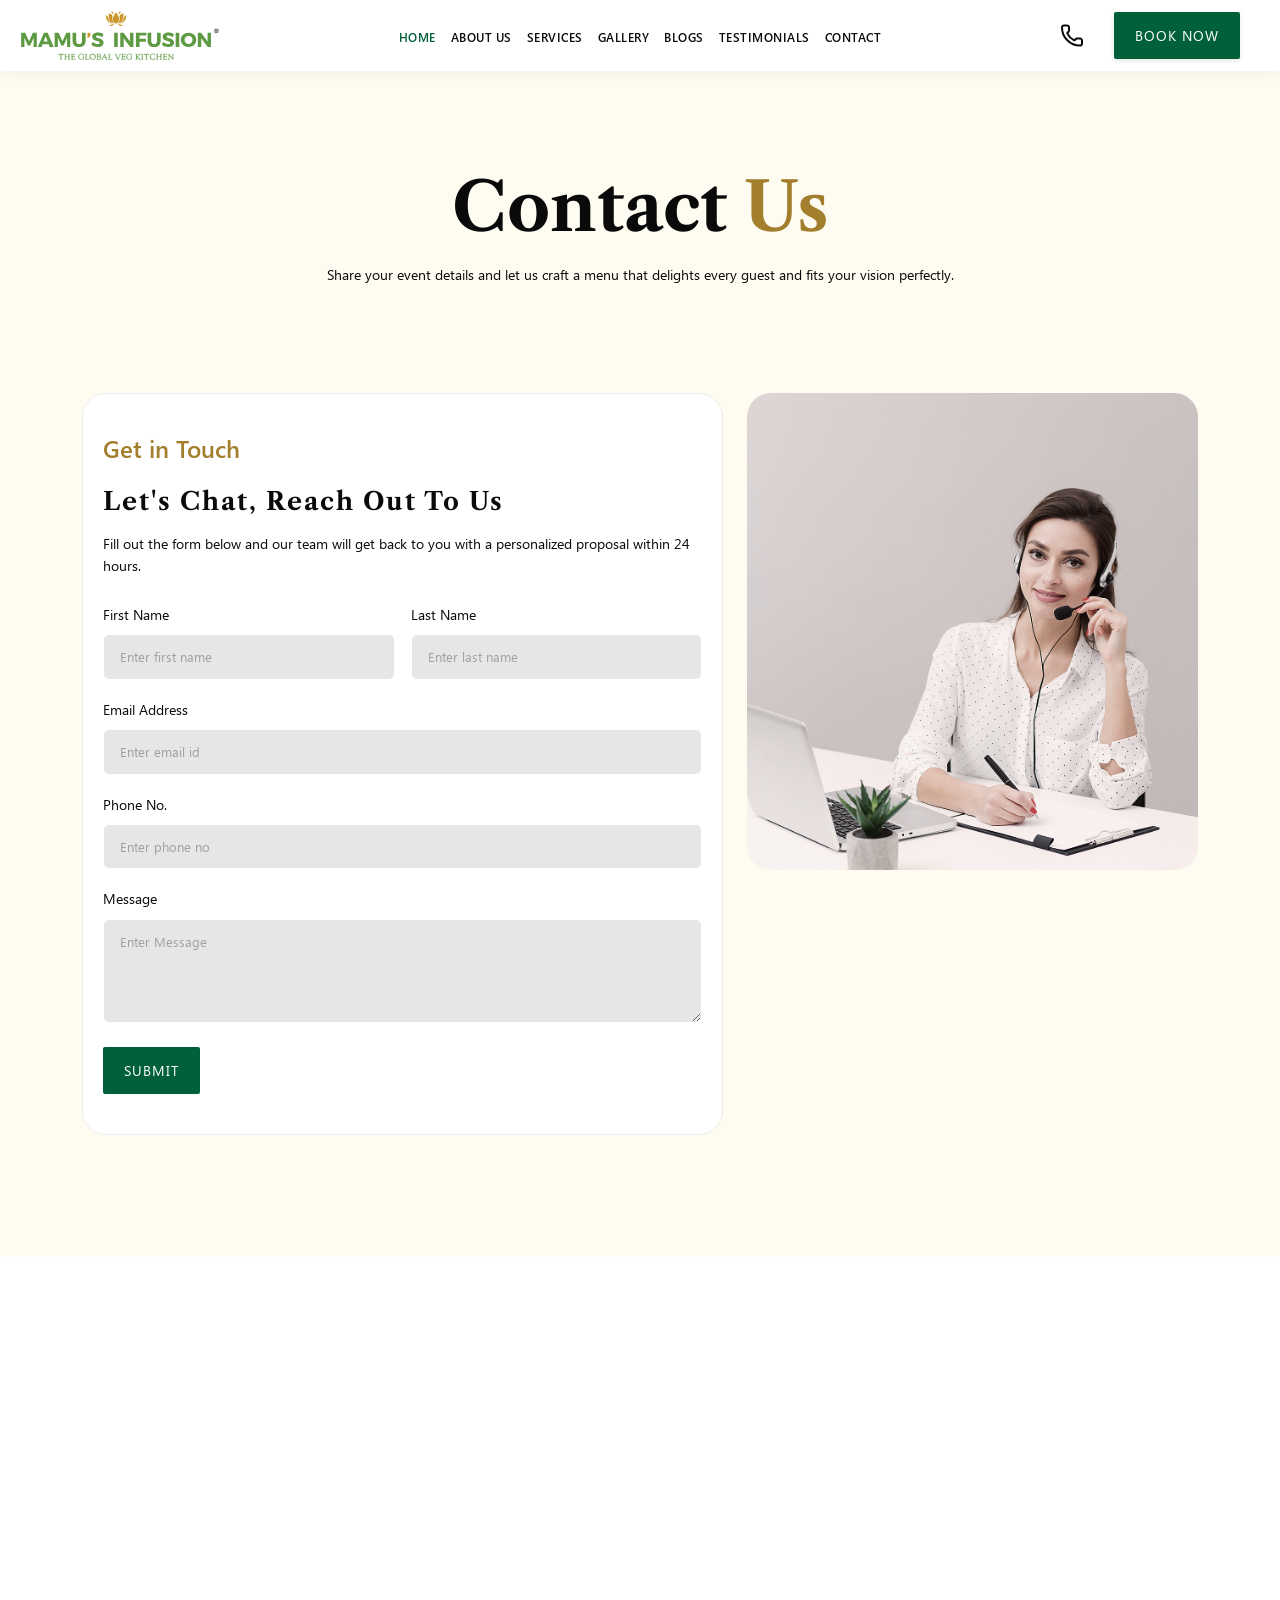
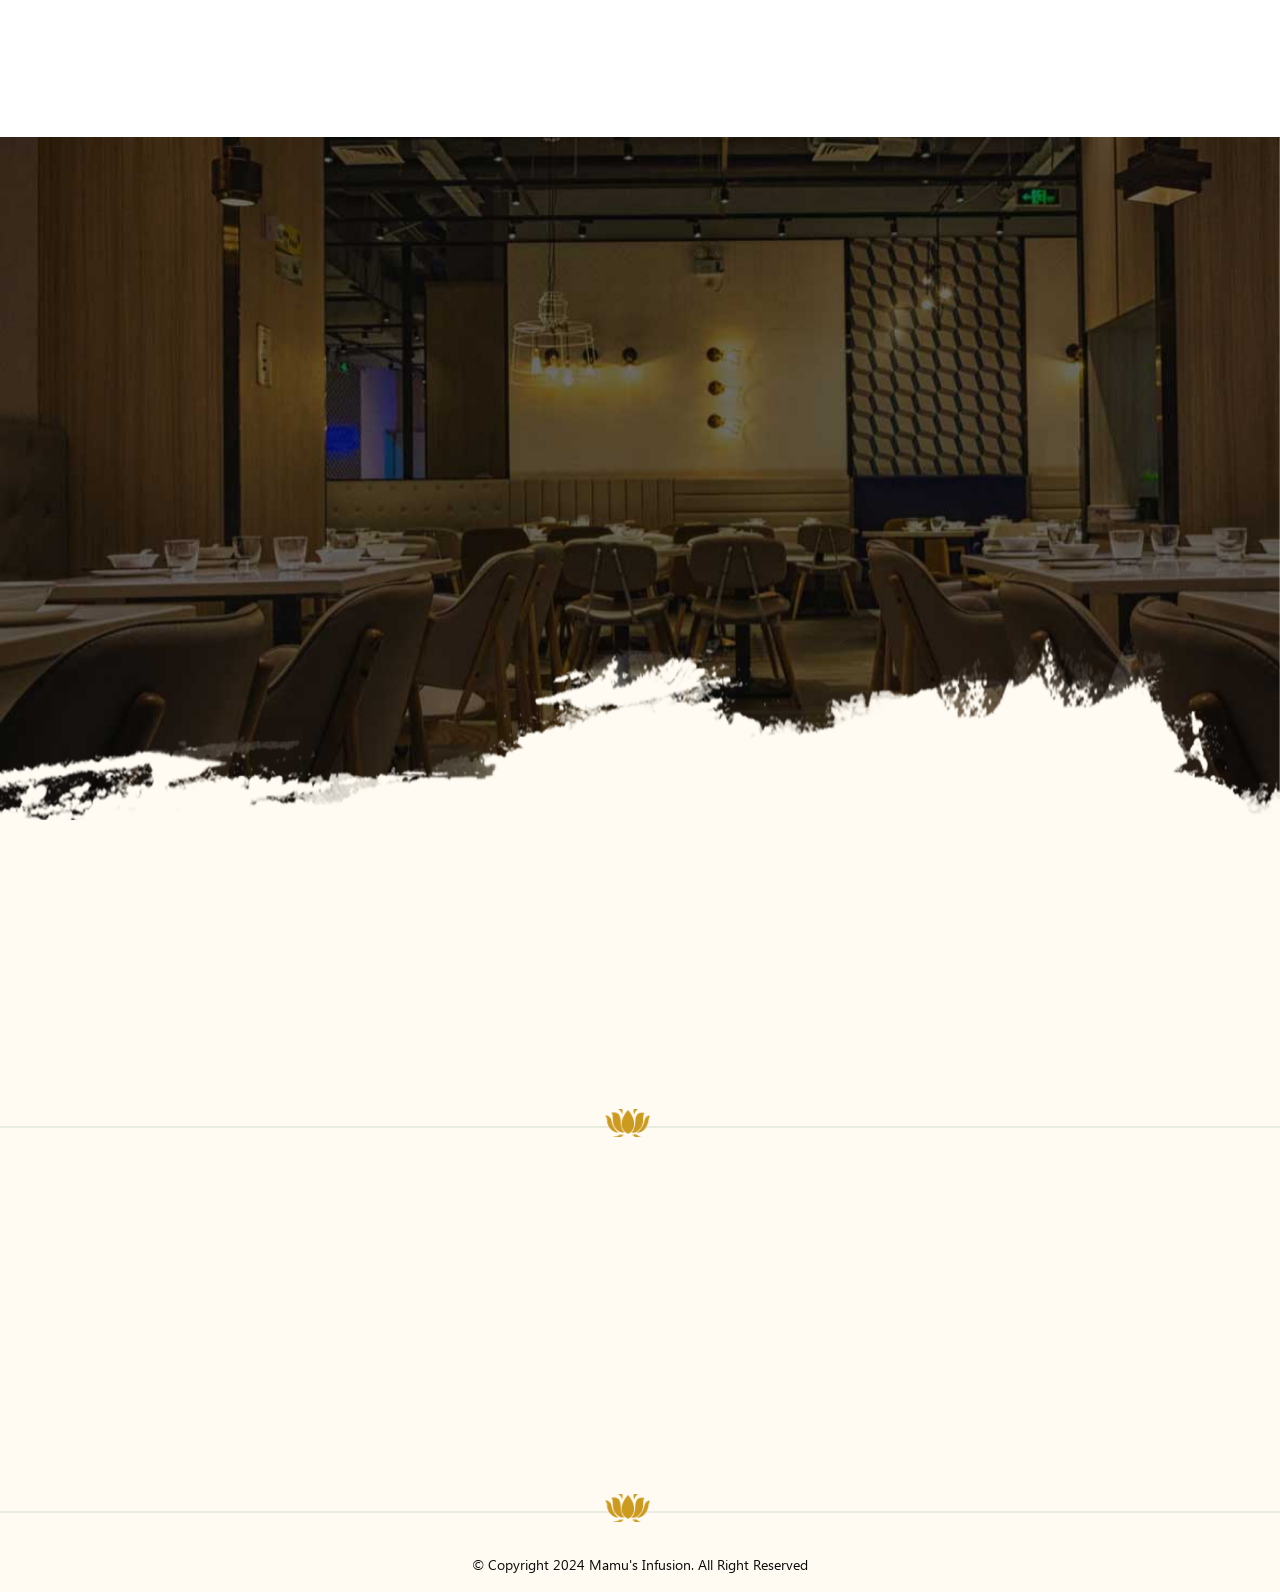
<file: contact.html>
<!DOCTYPE html>
<html lang="en">

<head>
    <meta charset="UTF-8">
    <meta name="viewport" content="width=device-width, initial-scale=1.0">
    <title>Mamu's Infusion | Elevate Your Events</title>
    <link href="https://fonts.googleapis.com/css2?family=Libre+Caslon+Text:ital,wght@0,400;0,700;1,400&display=swap" rel="stylesheet">
    <link rel="stylesheet" href="https://cdnjs.cloudflare.com/ajax/libs/OwlCarousel2/2.3.4/assets/owl.carousel.min.css">
    <link rel="stylesheet" href="https://cdnjs.cloudflare.com/ajax/libs/OwlCarousel2/2.3.4/assets/owl.theme.default.min.css">
    <link href="https://unpkg.com/aos@2.3.1/dist/aos.css" rel="stylesheet">
    <link href="https://cdn.jsdelivr.net/npm/bootstrap@5.3.6/dist/css/bootstrap.min.css" rel="stylesheet">
    <link rel="stylesheet" href="css/style.css">
    <link rel="stylesheet" href="css/responsive.css">
</head>

<body>

    <header class="header">
        <div class="">
            <div class="header__inner">
                <div class="header__logo">
                    <a href="#">
                        <img src="img/logo.svg" alt="Mamu's Infusion Logo">
                    </a>
                </div>
                <input id="menu-toggle" type="checkbox" />
                <label class='menu-button-container' for="menu-toggle">
                    <div class='menu-button'></div>
                </label>
                    <ul class="header__menu menu">
                        <li><a href="index.html" class="active">HOME</a></li>
                        <li><a href="about.html">ABOUT US</a></li>
                        <li><a href="service.html">SERVICES</a></li>
                        <li><a href="#">GALLERY</a></li>
                        <li><a href="#">BLOGS</a></li>
                        <li><a href="#">TESTIMONIALS</a></li>
                        <li><a href="contact.html">CONTACT</a></li>
                    </ul>
                <div class="header__actions">
                    <a href="tel:+919829012345" class="header__phone"><img src="img/phone.svg" alt=""> &nbsp; <span>+91 98290
                        12345</span></a>
                    <a href="#" class="btn view-all-btn btn--primary">BOOK NOW</a>
                </div>
            </div>
        </div>
    </header>


    <section class="about section-padding pt-5">
        <div class="container">
            <div class="row align-items-center mt-5">
                <div class="col-md-10 mx-auto text-center" data-aos="fade-up" data-aos-duration="2000">
                    <h1 class="section-heading-main text-dark fw-bold">Contact <span class="text-gold">Us</span></h1>
                    <p class="section-text">Share your event details and let us craft a menu that delights every guest and fits your vision perfectly.</p>                    
                </div>
            </div>

            <div class="row g-4 contact align-items-stretch mt-5">
            
            <div class="col-lg-7">
                <div class="card custom-rounded" data-aos="fade-right" data-aos-duration="2500">
                    <h4 class="text-gold mb-2">Get in Touch</h4>
                    <h2 class="serif-heading my-3 fw-bold">Let's Chat, Reach Out to Us</h2>
                    <p class="mb-4">Fill out the form below and our team will get back to you with a personalized proposal within 24 hours.</p>

                    <form class="">
                        <div class="row g-3 mb-3">
                            <div class="col-md-6">
                                <label class="form-label">First Name</label>
                                <input type="text" class="form-control custom-input" placeholder="Enter first name">
                            </div>
                            <div class="col-md-6">
                                <label class="form-label">Last Name</label>
                                <input type="text" class="form-control custom-input" placeholder="Enter last name">
                            </div>
                        </div>
                        
                        <div class="mb-3">
                            <label class="form-label">Email Address</label>
                            <input type="email" class="form-control custom-input" placeholder="Enter email id">
                        </div>
                        
                        <div class="mb-3">
                            <label class="form-label">Phone No.</label>
                            <input type="tel" class="form-control custom-input" placeholder="Enter phone no">
                        </div>
                        
                        <div class="mb-4">
                            <label class="form-label">Message</label>
                            <textarea class="form-control custom-input" rows="4" placeholder="Enter Message"></textarea>
                        </div>
                        
                        <button type="submit" class="btn btn--primary">SUBMIT</button>
                    </form>
                </div>
            </div>

            <div class="col-lg-5 d-flex flex-column gap-4">
                
                <div class="card border-0 p-0 custom-rounded overflow-hidden image-wrapper" data-aos="fade-up" data-aos-duration="2000">
                    <img src="img/contact-img.jpg" alt="Customer Support Agent" class="img-fluid object-fit-cover">
                </div>

                <div class="card border-0 shadow-sm p-4 custom-rounded bg-white" data-aos="fade-up" data-aos-duration="3000">
                    <h4 class="serif-heading mb-4 fs-5">Connect with us via:</h4>

                    <div class="info-box d-flex align-items-center">
                        <div class="icon-circle bg-white d-flex justify-content-center align-items-center rounded-circle">
                            <img src="img/mail.svg" alt="">
                        </div>
                        <div>
                            <h6 class="mb-0 ">Email</h6>
                            <a href="mailto:info@mamusinfusion.com" class="text-decoration-none text-dark small">info@mamusinfusion.com</a>
                        </div>
                    </div>

                    <div class="info-box">
                        <div class="icon-circle d-flex justify-content-center align-items-center rounded-circle">
                           <img src="img/call.svg" alt="">    
                        </div>
                        <div>
                            <h6 class="mb-0 ">Phone Number</h6>
                            <a href="tel:+919829050290" class="text-decoration-none text-dark small">+91 98290 50290</a>
                        </div>
                    </div>
                </div>
                
            </div>
            </div>
        </div>
    </section>

    <section class="clients-marquee-section bg-white" data-aos="fade-up" data-aos-duration="2000">
        <div class="container text-center">
            <h2 class="section-heading text-center text-dark">Our Noteable <span class="text-gold">Clients</span></h2>
        </div>


        <div class="marquee" data-aos="fade-up" data-aos-duration="2500">
            <div class="marquee-group">
                <div class="client-logo-box">
                    <img src="img/clients.jpg" alt="Amrapali Jaipur">
                </div>
                <div class="client-logo-box">
                    <img src="img/clients2.jpg" alt="Sunita Shekhawat Jaipur">
                </div>
                <div class="client-logo-box bg-maroon">
                    <img src="img/clients3.jpg" alt="Parina International">
                </div>
                <div class="client-logo-box">
                    <img src="img/clients4.jpg" alt="Symetree">
                </div>
                <div class="client-logo-box">
                    <img src="img/clients5.jpg" alt="Laxmi Misthan Bhandar (LMB)">
                </div>
                <div class="client-logo-box">
                    <img src="img/clients6.jpg" alt="Jain International Trade Organisation">
                </div>
                <div class="client-logo-box">
                    <img src="img/clients.jpg" alt="Amrapali Jaipur">
                </div>
                <div class="client-logo-box">
                    <img src="img/clients2.jpg" alt="Sunita Shekhawat Jaipur">
                </div>
                <div class="client-logo-box bg-maroon">
                    <img src="img/clients3.jpg" alt="Parina International">
                </div>
                <div class="client-logo-box">
                    <img src="img/clients4.jpg" alt="Symetree">
                </div>
                <div class="client-logo-box">
                    <img src="img/clients5.jpg" alt="Laxmi Misthan Bhandar (LMB)">
                </div>
                <div class="client-logo-box">
                    <img src="img/clients6.jpg" alt="Jain International Trade Organisation">
                </div>
            </div>

        </div>
    </section>

     <section class="director section-padding pt-0">
        <div class="container">
            <div class="row align-items-center justify-content-center">
                <div class="col-md-6 mb-4 mb-md-0 p-0" data-aos="fade-left" data-aos-duration="2000">
                    <div class="content">
                        <h2 class="section-heading text-white mb-4">From the diary of the director</h2>
                        <p class="section-text text-light-gray mb-3">Cooking for me has always been my passion. In the
                            1990s, I began my journey with a small fast-food outlet in Jaipur called Mamu’s Cafe, driven
                            by a dream to create memorable food experiences. Over the years, with dedication,
                            creativity, and a constant desire to innovate, Mamu’s grew into one of Jaipur’s most loved
                            culinary brands.</p>
                        <p class="section-text text-light-gray mb-4">My passion for experimenting with flavors led to
                            the creation of MAMU’S INFUSION, a concept where authentic cuisine meets a modern fusion
                            twist. Today, through MAMU’S INFUSION: Luxury Catering, I continue that journey. My vision
                            is to turn every event into an unforgettable experience by combining exceptional cuisine,
                            elegant presentation, and personalized service. From intimate gatherings to grand weddings
                            and corporate celebrations, my passion continues to inspire experiences where food becomes
                            the heart of every occasion.</p>
                        <p class="section-text text-light-gray mb-4">Looking back, my journey has been one of passion,
                            perseverance, and creativity. What began as a small dream has evolved into a celebrated
                            culinary legacy, made possible through the love, trust, and support of countless guests over
                            the years.</p>
                        <div class="director__signature">
                            Ashwani Joshi
                        </div>
                    </div>
                </div>
                <div class="col-md-4 p-0" data-aos="fade-right" data-aos-duration="2000">
                    <div class="director__img">
                        <img src="img/director.jpg" alt="">
                    </div>
                </div>
            </div>
        </div>
        <img src="img/verticle-bg.png" class="director-svg" alt="">
    </section>

    <footer class="footer pt-5">
        <div class="container">
            <div class="row text-center">
                <div class="col-md-3 col-sm-6 mb-4 mb-md-0" data-aos="fade-up" data-aos-duration="1500">
                    <div class="footer-contact-box text-center">
                        <div class="icon d-flex justify-content-center">
                            <img src="img/messagesvg.svg" alt="">
                        </div>
                        <h5 class="title">About us</h5>
                        <p class="text">Founded in 1990 as a small outlet, MAMU'S has grown into a landmark brand.</p>
                    </div>
                </div>
                <div class="col-md-3 col-sm-6 mb-4 mb-md-0" data-aos="fade-up" data-aos-duration="2000">
                    <div class="footer-contact-box text-center">
                        <div class="icon d-flex justify-content-center">
                            <img src="img/call.svg" alt="">
                        </div>
                        <h5 class="title">Let's talk</h5>
                        <p class="text">Phone: +91 98290 12345</p>
                    </div>
                </div>
                <div class="col-md-3 col-sm-6 mb-4 mb-md-0" data-aos="fade-up" data-aos-duration="2500">
                    <div class="footer-contact-box text-center">
                        <div class="icon d-flex justify-content-center">
                            <img src="img/mail.svg" alt="">
                        </div>
                        <h5 class="title">Book a table</h5>
                        <p class="text">info@mamusinfusion.com</p>
                    </div>
                </div>
                <div class="col-md-3 col-sm-6" data-aos="fade-up" data-aos-duration="3000">
                    <div class="footer-contact-box text-center">
                        <div class="icon d-flex justify-content-center">
                            <img src="img/location.svg" alt="">
                        </div>
                        <h5 class="title">Contact us</h5>
                        <p class="text">101, 1st Floor, Mangalam Ambition Tower, Subhash Marg, C-Scheme, Jaipur,
                            Rajasthan - 302001</p>
                    </div>
                </div>
            </div>
        </div>
        <img src="img/divider.png" class="my-5 mx-auto" alt="">
        <div class="container">
            <div class="row py-4 mt-3">
                <div class="col-lg-3 col-md-4 col-sm-4 col-6 mb-4" data-aos="fade-up" data-aos-duration="1500">
                    <h5 class="footer-widget-title">Explore</h5>
                    <ul class="footer-links ps-0">
                        <li><a href="#">Home</a></li>
                        <li><a href="#">About Us</a></li>
                        <li><a href="#">Gallery</a></li>
                        <li><a href="#">Press & Media</a></li>
                        <li><a href="#">Reach Us</a></li>
                    </ul>
                </div>
                <div class="col-lg-3 col-md-4 col-sm-4 col-6 mb-4" data-aos="fade-up" data-aos-duration="2000">
                    <h5 class="footer-widget-title">Others</h5>
                    <ul class="footer-links ps-0">
                        <li><a href="#">Testimonials</a></li>
                        <li><a href="#">Menu</a></li>
                    </ul>
                </div>
                <div class="col-lg-3 col-md-4 col-sm-4 col-6 mb-4" data-aos="fade-up" data-aos-duration="2500">
                    <h5 class="footer-widget-title">Socials</h5>
                    <ul class="footer-links ps-0">
                        <li><a href="#">Facebook</a></li>
                        <li><a href="#">Twitter (X)</a></li>
                        <li><a href="#">Youtube</a></li>
                        <li><a href="#">Pinterest</a></li>
                        <li><a href="#">Zomato</a></li>
                        <li><a href="#">Wikipedia</a></li>
                    </ul>
                </div>
                <div class="col-lg-3 col-md-12 col-12 mb-4" data-aos="fade-up" data-aos-duration="3000">
                    <h5 class="footer-widget-title">Instagram</h5>
                    <ul class="footer-links insta ps-0">
                        <li><a href="#"><img src="img/01.jpg" alt=""></a></li>
                        <li><a href="#"><img src="img/01.jpg" alt=""></a></li>
                        <li><a href="#"><img src="img/01.jpg" alt=""></a></li>
                        <li><a href="#"><img src="img/01.jpg" alt=""></a></li>
                        <li><a href="#"><img src="img/01.jpg" alt=""></a></li>
                        <li><a href="#"><img src="img/01.jpg" alt=""></a></li>
                        <li><a href="#"><img src="img/01.jpg" alt=""></a></li>
                        <li><a href="#"><img src="img/01.jpg" alt=""></a></li>
                        <li><a href="#"><img src="img/01.jpg" alt=""></a></li>
                    </ul>
                </div>
            </div>
        </div>
        <img src="img/divider.png" class="my-5 mx-auto" alt="">
        <div class="row">
            <div class="col-12 text-center py-3">
                <p class="copyright-text mb-0">&copy; Copyright 2024 Mamu's Infusion. All Right Reserved</p>
            </div>
        </div>

    </footer>

    <script src="https://cdn.jsdelivr.net/npm/bootstrap@5.1.3/dist/js/bootstrap.bundle.min.js" defer></script>
    <script src="https://code.jquery.com/jquery-3.6.0.min.js"></script>
    <script src="https://cdnjs.cloudflare.com/ajax/libs/OwlCarousel2/2.3.4/owl.carousel.min.js"></script>
    <script src="https://unpkg.com/aos@2.3.1/dist/aos.js"></script>
    <script>
  AOS.init();
</script>
    <script src="js/custom.js"></script>
    
</body>

</html>
</file>
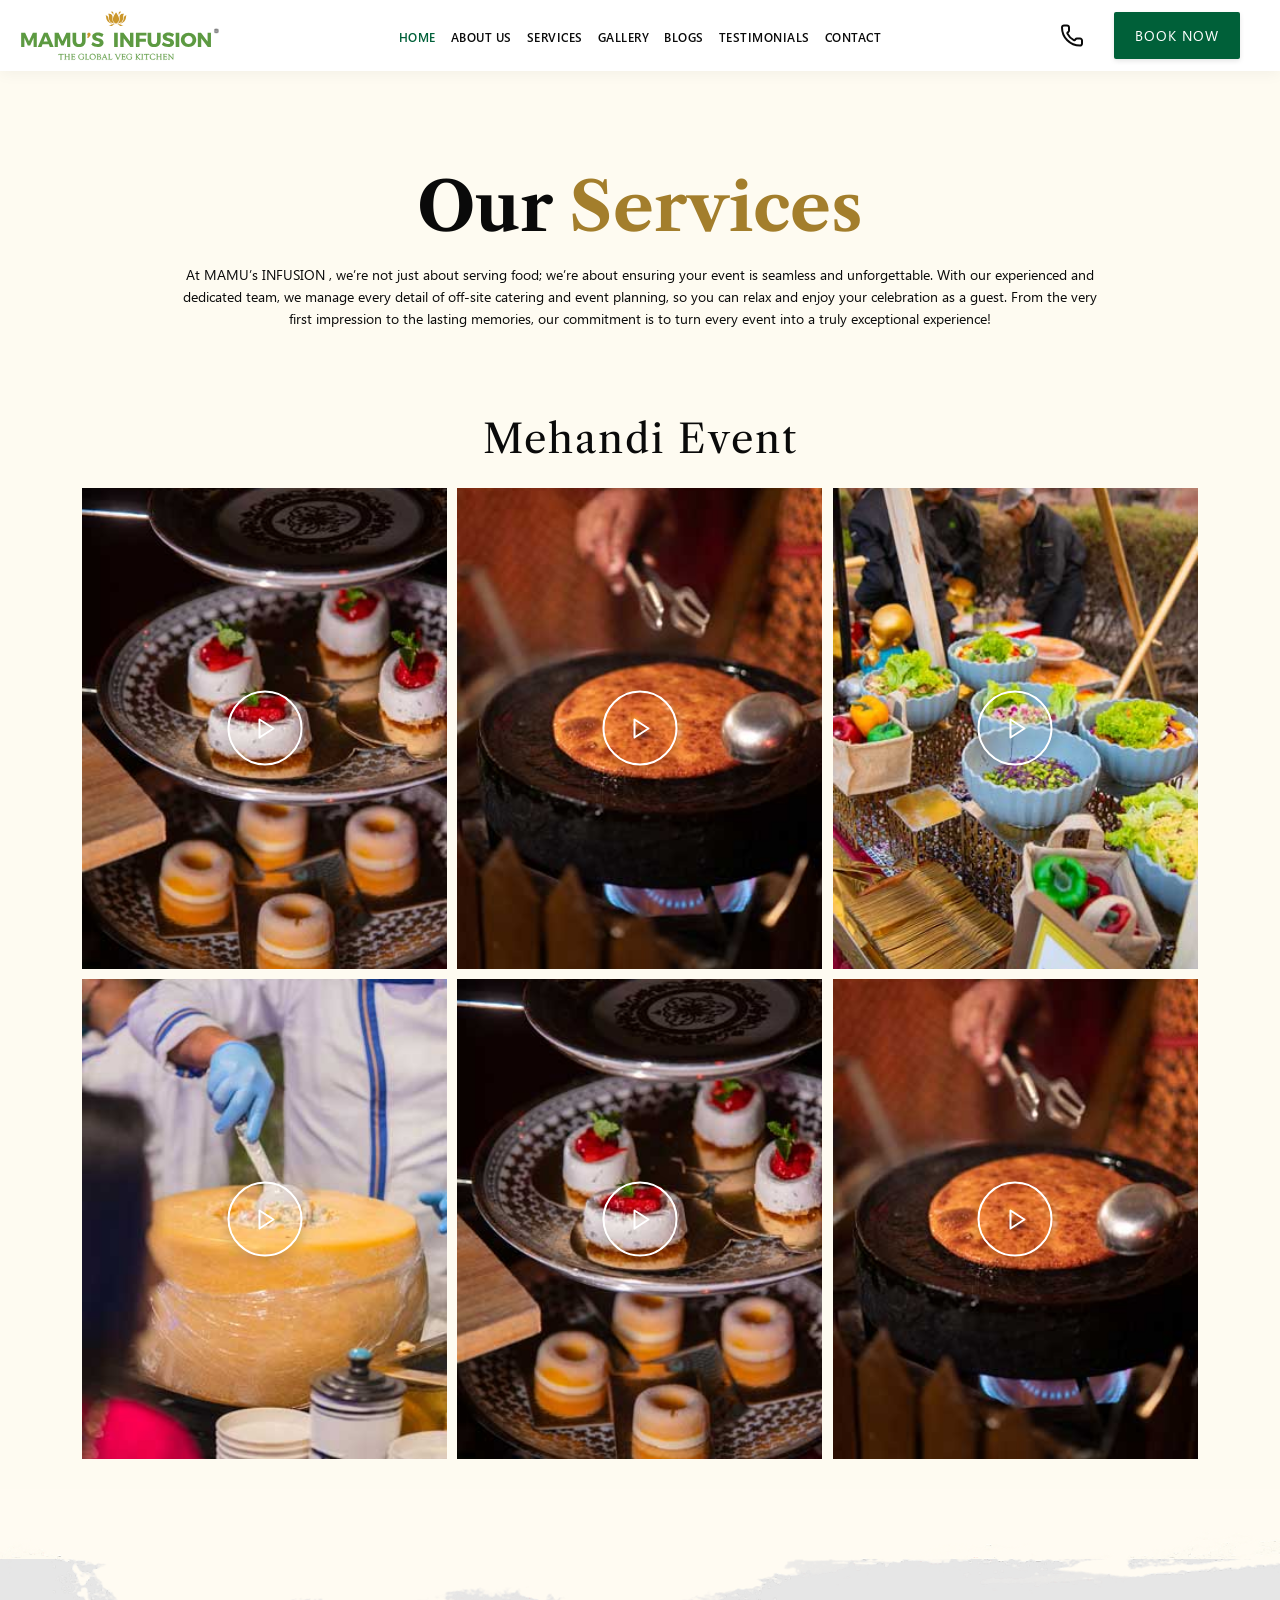
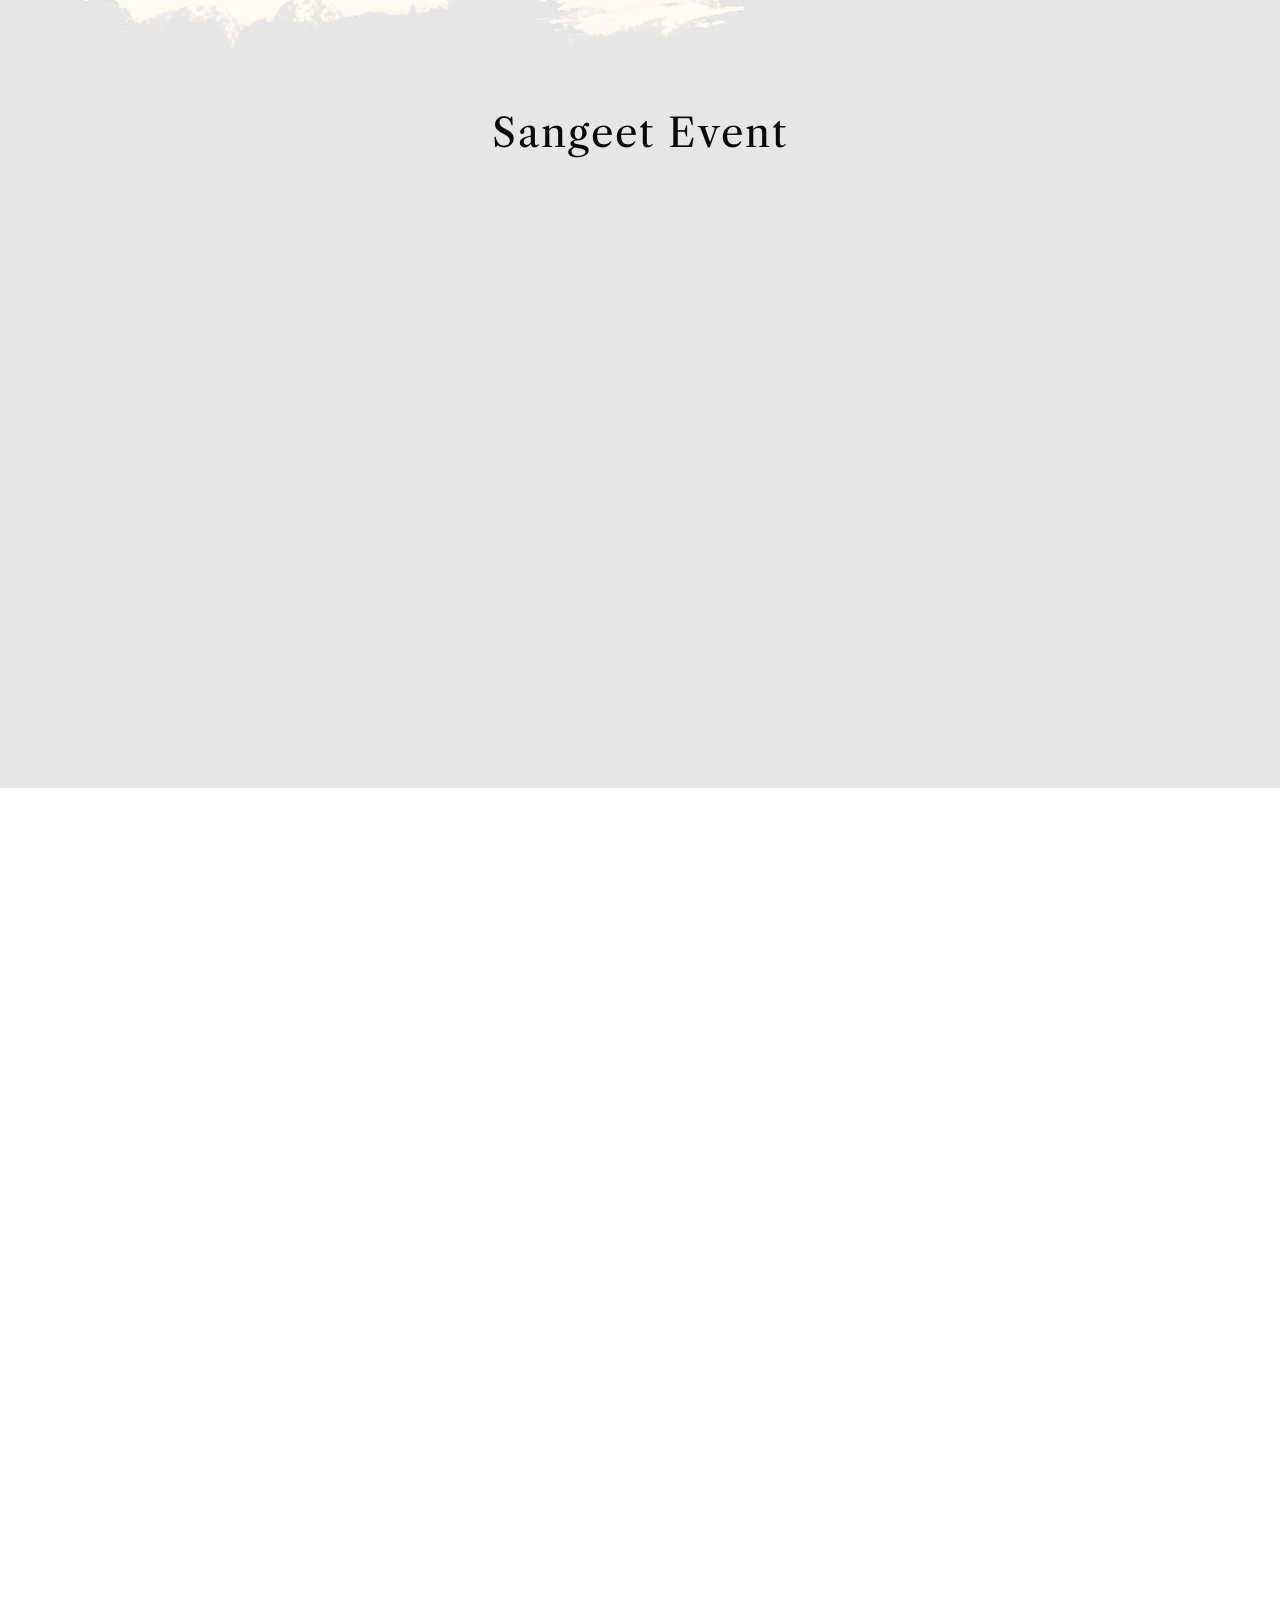
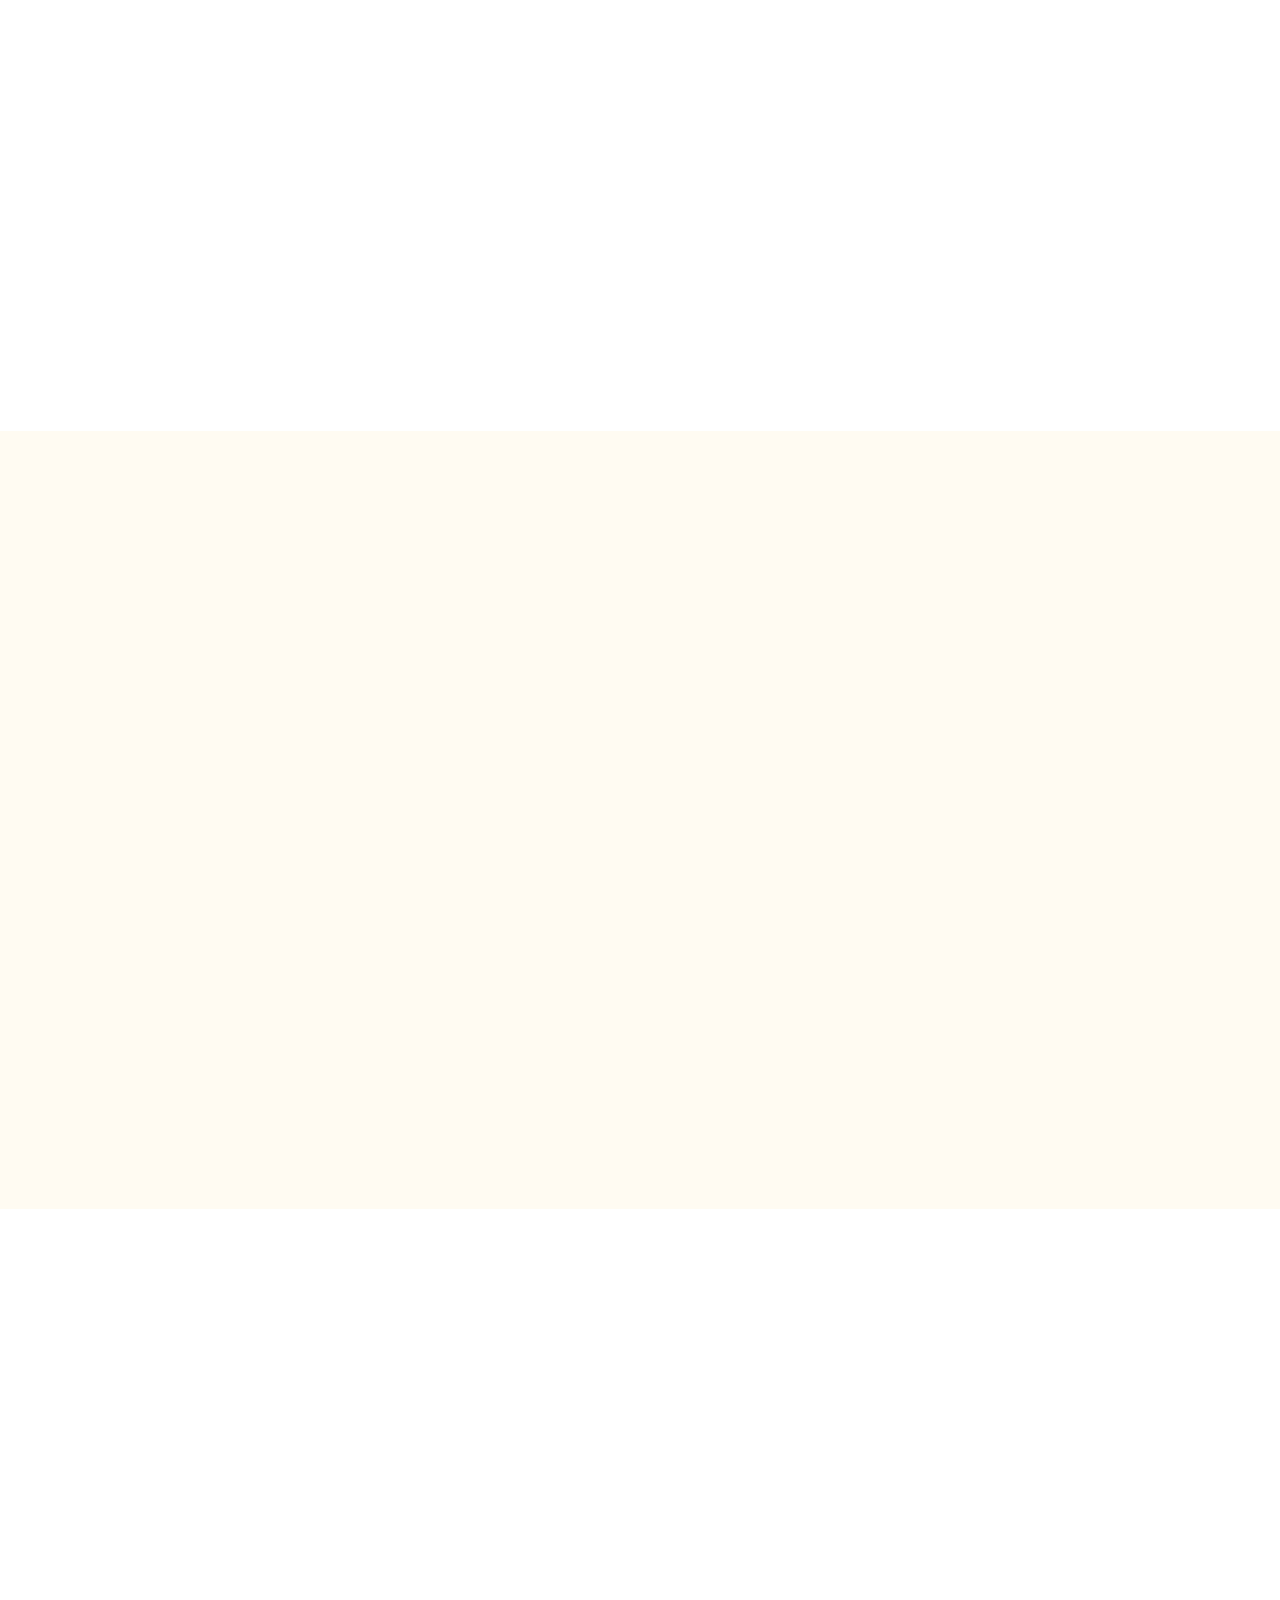
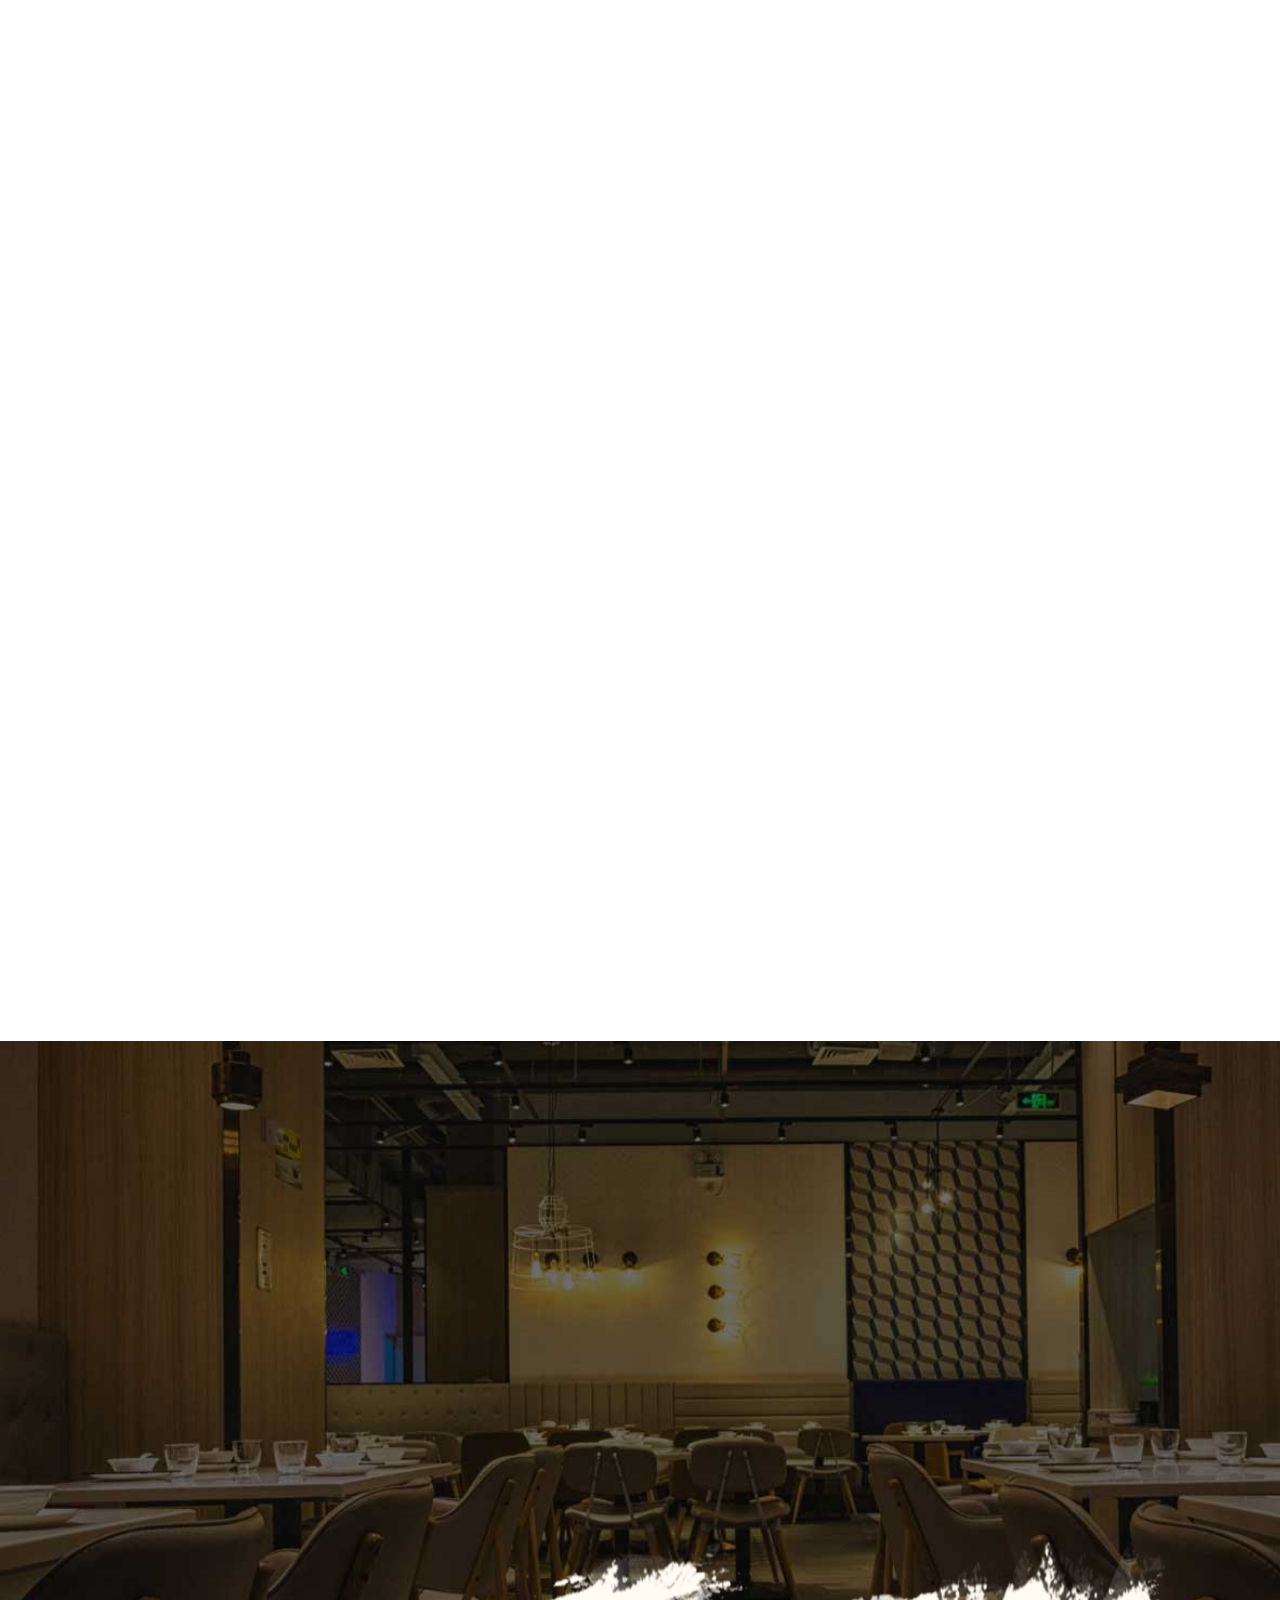
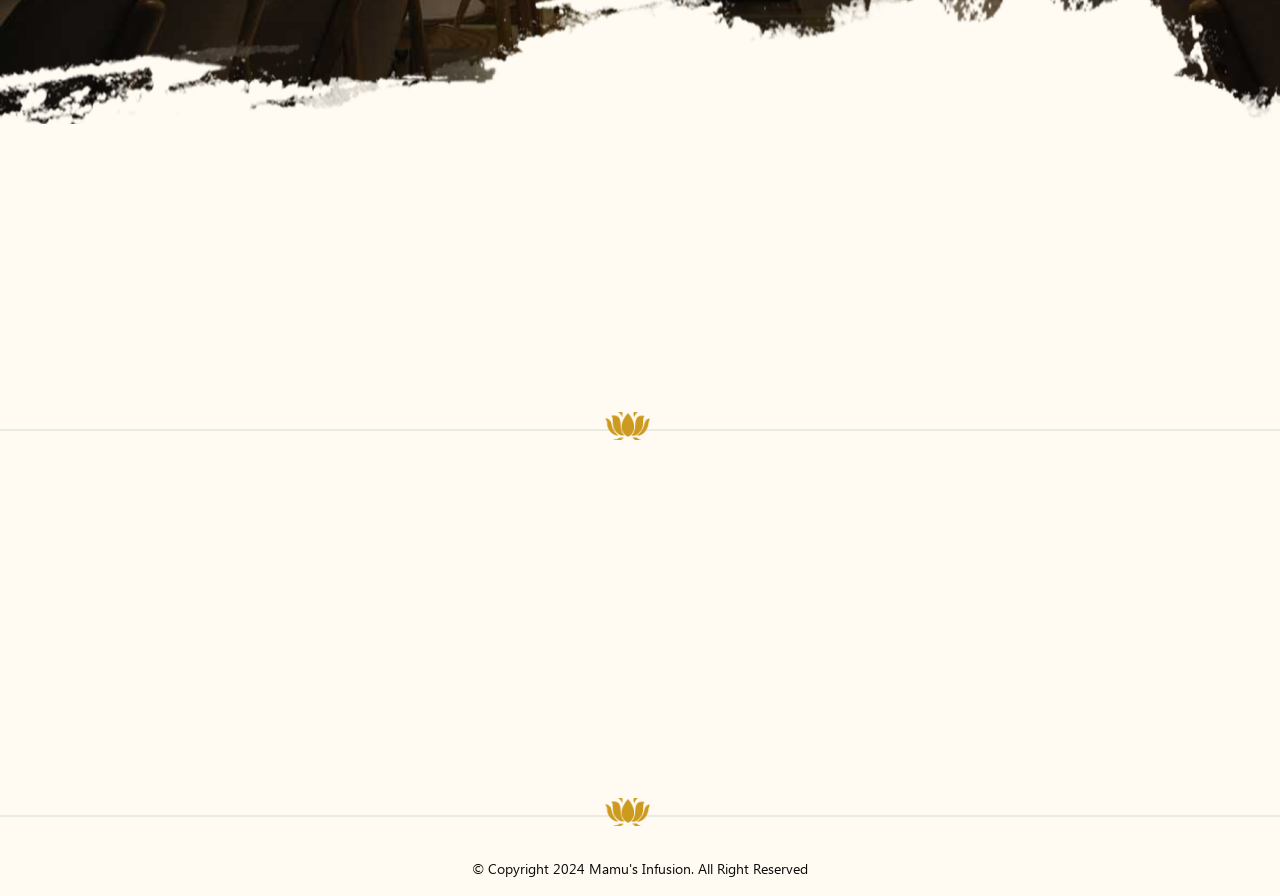
<file: service.html>
<!DOCTYPE html>
<html lang="en">

<head>
    <meta charset="UTF-8">
    <meta name="viewport" content="width=device-width, initial-scale=1.0">
    <title>Mamu's Infusion | Elevate Your Events</title>
    <link href="https://fonts.googleapis.com/css2?family=Libre+Caslon+Text:ital,wght@0,400;0,700;1,400&display=swap" rel="stylesheet">
    <link rel="stylesheet" href="https://cdnjs.cloudflare.com/ajax/libs/OwlCarousel2/2.3.4/assets/owl.carousel.min.css">
    <link rel="stylesheet" href="https://cdnjs.cloudflare.com/ajax/libs/OwlCarousel2/2.3.4/assets/owl.theme.default.min.css">
    <link href="https://unpkg.com/aos@2.3.1/dist/aos.css" rel="stylesheet">
    <link href="https://cdn.jsdelivr.net/npm/bootstrap@5.3.6/dist/css/bootstrap.min.css" rel="stylesheet">
    <link rel="stylesheet" href="css/style.css">
    <link rel="stylesheet" href="css/responsive.css">
</head>

<body>

    <header class="header">
        <div class="">
            <div class="header__inner">
                <div class="header__logo">
                    <a href="#">
                        <img src="img/logo.svg" alt="Mamu's Infusion Logo">
                    </a>
                </div>
                <input id="menu-toggle" type="checkbox" />
                <label class='menu-button-container' for="menu-toggle">
                    <div class='menu-button'></div>
                </label>
                    <ul class="header__menu menu">
                        <li><a href="index.html" class="active">HOME</a></li>
                        <li><a href="about.html">ABOUT US</a></li>
                        <li><a href="service.html">SERVICES</a></li>
                        <li><a href="#">GALLERY</a></li>
                        <li><a href="#">BLOGS</a></li>
                        <li><a href="#">TESTIMONIALS</a></li>
                        <li><a href="contact.html">CONTACT</a></li>
                    </ul>
                <div class="header__actions">
                    <a href="tel:+919829012345" class="header__phone"><img src="img/phone.svg" alt=""> &nbsp; <span>+91 98290
                        12345</span></a>
                    <a href="#" class="btn view-all-btn btn--primary">BOOK NOW</a>
                </div>
            </div>
        </div>
    </header>


    <section class="about section-padding pt-5 position-relative">
        <div class="container">
            <div class="row align-items-center mt-5">
                <div class="col-md-10 mx-auto text-center" data-aos="fade-up" data-aos-duration="2000">
                    <h1 class="section-heading-main text-dark fw-bold">Our  <span class="text-gold">Services</span></h1>
                    <p class="section-text">At MAMU’s INFUSION , we’re not just about serving food; we’re about ensuring your event is seamless and unforgettable. With our experienced and dedicated team, we manage every detail of off-site catering and event planning, so you can relax and enjoy your celebration as a guest. From the very first impression to the lasting memories, our commitment is to turn every event into a truly exceptional experience!</p>                    
                </div>
            </div>
            <h2 class="section-heading service-heading text-center text-dark">Mehandi Event</h2>
            <div class="row service">
                <div class="col-md-12" data-aos="fade-up" data-aos-duration="3000">
                     <div class="video-gallery">
                        <div class="video-card">
                            <video src="img/video.mp4" poster="img/video1.jpg" playsinline ></video>
                            <div class="play-btn">
                                <svg viewBox="0 0 24 24">
                                    <polygon points="5 3 19 12 5 21 5 3"></polygon>
                                </svg>
                            </div>
                        </div>

                        <div class="video-card">
                            <video src="img/video.mp4" poster="img/video2.jpg" playsinline ></video>
                            <div class="play-btn">
                                <svg viewBox="0 0 24 24">
                                    <polygon points="5 3 19 12 5 21 5 3"></polygon>
                                </svg>
                            </div>
                        </div>

                        <div class="video-card">
                            <video src="img/video.mp4" poster="img/video3.jpg" playsinline ></video>
                            <div class="play-btn">
                                <svg viewBox="0 0 24 24">
                                    <polygon points="5 3 19 12 5 21 5 3"></polygon>
                                </svg>
                            </div>
                        </div>

                        <div class="video-card">
                            <video src="img/video.mp4" poster="img/video4.jpg" playsinline ></video>
                            <div class="play-btn">
                                <svg viewBox="0 0 24 24">
                                    <polygon points="5 3 19 12 5 21 5 3"></polygon>
                                </svg>
                            </div>
                        </div>

                        <div class="video-card">
                            <video src="img/video.mp4" poster="img/video1.jpg" playsinline ></video>
                            <div class="play-btn">
                                <svg viewBox="0 0 24 24">
                                    <polygon points="5 3 19 12 5 21 5 3"></polygon>
                                </svg>
                            </div>
                        </div>

                        <div class="video-card">
                            <video src="img/video.mp4" poster="img/video2.jpg" playsinline ></video>
                            <div class="play-btn">
                                <svg viewBox="0 0 24 24">
                                    <polygon points="5 3 19 12 5 21 5 3"></polygon>
                                </svg>
                            </div>
                        </div>

                    </div>
                </div>
            </div>
        </div>
        <img src="img/verticle-bg.png" class="service-svg" alt="">
    </section>

      <section class="about section-padding sangeet">
            <h2 class="section-heading service-heading text-center text-dark">Sangeet Event</h2>
            <div class="row">
                <div class="col-md-12">
                     <div class="video-gallery" data-aos="fade-up" data-aos-duration="2000">
                        <div class="video-card">
                            <video src="img/video.mp4" poster="img/video1.jpg" playsinline ></video>
                            <div class="play-btn">
                                <svg viewBox="0 0 24 24">
                                    <polygon points="5 3 19 12 5 21 5 3"></polygon>
                                </svg>
                            </div>
                        </div>

                        <div class="video-card" data-aos="fade-up" data-aos-duration="2500">
                            <video src="img/video.mp4" poster="img/video2.jpg" playsinline ></video>
                            <div class="play-btn">
                                <svg viewBox="0 0 24 24">
                                    <polygon points="5 3 19 12 5 21 5 3"></polygon>
                                </svg>
                            </div>
                        </div>

                        <div class="video-card" data-aos="fade-up" data-aos-duration="3000">
                            <video src="img/video.mp4" poster="img/video3.jpg" playsinline ></video>
                            <div class="play-btn">
                                <svg viewBox="0 0 24 24">
                                    <polygon points="5 3 19 12 5 21 5 3"></polygon>
                                </svg>
                            </div>
                        </div>

                        <div class="video-card" data-aos="fade-up" data-aos-duration="3500">
                            <video src="img/video.mp4" poster="img/video4.jpg" playsinline ></video>
                            <div class="play-btn">
                                <svg viewBox="0 0 24 24">
                                    <polygon points="5 3 19 12 5 21 5 3"></polygon>
                                </svg>
                            </div>
                        </div>
                    </div>
                </div>
            </div>
    </section>

    <section class="about section-padding pt-5 position-relative  bg-white">
        <div class="container">
            <h2 class="section-heading service-heading text-center text-dark" data-aos="fade-up" data-aos-duration="2000">Luxury Catering </h2>
            <div class="row service">
                <div class="col-md-12">
                     <div class="video-gallery" data-aos="fade-up" data-aos-duration="2000">
                        <div class="video-card">
                            <video src="img/video.mp4" poster="img/video1.jpg" playsinline ></video>
                            <div class="play-btn">
                                <svg viewBox="0 0 24 24">
                                    <polygon points="5 3 19 12 5 21 5 3"></polygon>
                                </svg>
                            </div>
                        </div>

                        <div class="video-card" data-aos="fade-up" data-aos-duration="2500">
                            <video src="img/video.mp4" poster="img/video2.jpg" playsinline ></video>
                            <div class="play-btn">
                                <svg viewBox="0 0 24 24">
                                    <polygon points="5 3 19 12 5 21 5 3"></polygon>
                                </svg>
                            </div>
                        </div>

                        <div class="video-card" data-aos="fade-up" data-aos-duration="3000">
                            <video src="img/video.mp4" poster="img/video3.jpg" playsinline ></video>
                            <div class="play-btn">
                                <svg viewBox="0 0 24 24">
                                    <polygon points="5 3 19 12 5 21 5 3"></polygon>
                                </svg>
                            </div>
                        </div>

                        <div class="video-card" data-aos="fade-up" data-aos-duration="3500">
                            <video src="img/video.mp4" poster="img/video4.jpg" playsinline ></video>
                            <div class="play-btn">
                                <svg viewBox="0 0 24 24">
                                    <polygon points="5 3 19 12 5 21 5 3"></polygon>
                                </svg>
                            </div>
                        </div>

                        <div class="video-card" data-aos="fade-up" data-aos-duration="4000">
                            <video src="img/video.mp4" poster="img/video1.jpg" playsinline ></video>
                            <div class="play-btn">
                                <svg viewBox="0 0 24 24">
                                    <polygon points="5 3 19 12 5 21 5 3"></polygon>
                                </svg>
                            </div>
                        </div>

                        <div class="video-card" data-aos="fade-up" data-aos-duration="4500">
                            <video src="img/video.mp4" poster="img/video2.jpg" playsinline ></video>
                            <div class="play-btn">
                                <svg viewBox="0 0 24 24">
                                    <polygon points="5 3 19 12 5 21 5 3"></polygon>
                                </svg>
                            </div>
                        </div>

                    </div>
                </div>
            </div>
        </div>
    </section>
      <section class="section-padding sangeet-ex ">
            <h2 class="section-heading service-heading text-center mt-0 text-dark" data-aos="fade-up" data-aos-duration="2000">Sangeet Event</h2>
            <div class="row">
                <div class="col-md-12">
                     <div class="video-gallery" data-aos="fade-up" data-aos-duration="2000">
                        <div class="video-card">
                            <video src="img/video.mp4" poster="img/video1.jpg" playsinline ></video>
                            <div class="play-btn">
                                <svg viewBox="0 0 24 24">
                                    <polygon points="5 3 19 12 5 21 5 3"></polygon>
                                </svg>
                            </div>
                        </div>

                        <div class="video-card" data-aos="fade-up" data-aos-duration="2500">
                            <video src="img/video.mp4" poster="img/video2.jpg" playsinline ></video>
                            <div class="play-btn">
                                <svg viewBox="0 0 24 24">
                                    <polygon points="5 3 19 12 5 21 5 3"></polygon>
                                </svg>
                            </div>
                        </div>

                        <div class="video-card" data-aos="fade-up" data-aos-duration="3000">
                            <video src="img/video.mp4" poster="img/video3.jpg" playsinline ></video>
                            <div class="play-btn">
                                <svg viewBox="0 0 24 24">
                                    <polygon points="5 3 19 12 5 21 5 3"></polygon>
                                </svg>
                            </div>
                        </div>

                        <div class="video-card" data-aos="fade-up" data-aos-duration="3500">
                            <video src="img/video.mp4" poster="img/video4.jpg" playsinline ></video>
                            <div class="play-btn">
                                <svg viewBox="0 0 24 24">
                                    <polygon points="5 3 19 12 5 21 5 3"></polygon>
                                </svg>
                            </div>
                        </div>
                    </div>
                </div>
            </div>
    </section>

   
    <section class="testimonials section-padding">
        <div class="container">
            <div class="row justify-content-between">
                <div class="col-md-5 mb-4 mb-md-0 text-center text-md-start" data-aos="fade-right"
                    data-aos-duration="2000">
                    <h4 class="section-kicker text-white">TESTIMONIALS</h4>
                    <h2 class="section-heading text-white mt-5">What People Say<br>About Us</h2>
                    <a href="#" class="btn view-all-btn btn--outline-light mt-4">VIEW ALL TESTIMONIALS</a>
                </div>
                <div class="col-md-5" data-aos="fade-left" data-aos-duration="2000">
                    <div class="test-carousel owl-carousel owl-theme">
                        <div class="item">
                            <div class="video-gallery-testimonial">
                                <div class="video-card">
                                    <video src="img/video.mp4" poster="img/video-test.jpg" playsinline ></video>
                                    <div class="play-btn">
                                        <svg viewBox="0 0 24 24">
                                            <polygon points="5 3 19 12 5 21 5 3"></polygon>
                                        </svg>
                                    </div>
                                </div>
                            </div>
                        </div>
                        <div class="item">
                            <div class="video-gallery-testimonial">
                                <div class="video-card">
                                    <video src="img/video.mp4" poster="img/video-test.jpg" playsinline ></video>
                                    <div class="play-btn">
                                        <svg viewBox="0 0 24 24">
                                            <polygon points="5 3 19 12 5 21 5 3"></polygon>
                                        </svg>
                                    </div>
                                </div>
                            </div>
                        </div>
                        <div class="item">
                            <div class="video-gallery-testimonial">
                                <div class="video-card">
                                    <video src="img/video.mp4" poster="img/video-test.jpg" playsinline ></video>
                                    <div class="play-btn">
                                        <svg viewBox="0 0 24 24">
                                            <polygon points="5 3 19 12 5 21 5 3"></polygon>
                                        </svg>
                                    </div>
                                </div>
                            </div>
                        </div>
                    </div>
                </div>
            </div>
        </div>
    </section>




    <section class="clients-marquee-section bg-white">
        <div class="container text-center" data-aos="fade-up" data-aos-duration="2000">
            <h2 class="section-heading text-center text-dark">Our Noteable <span class="text-gold">Clients</span></h2>
        </div>


        <div class="marquee" data-aos="fade-up" data-aos-duration="3000">
            <div class="marquee-group">
                <div class="client-logo-box">
                    <img src="img/clients.jpg" alt="Amrapali Jaipur">
                </div>
                <div class="client-logo-box">
                    <img src="img/clients2.jpg" alt="Sunita Shekhawat Jaipur">
                </div>
                <div class="client-logo-box bg-maroon">
                    <img src="img/clients3.jpg" alt="Parina International">
                </div>
                <div class="client-logo-box">
                    <img src="img/clients4.jpg" alt="Symetree">
                </div>
                <div class="client-logo-box">
                    <img src="img/clients5.jpg" alt="Laxmi Misthan Bhandar (LMB)">
                </div>
                <div class="client-logo-box">
                    <img src="img/clients6.jpg" alt="Jain International Trade Organisation">
                </div>
                <div class="client-logo-box">
                    <img src="img/clients.jpg" alt="Amrapali Jaipur">
                </div>
                <div class="client-logo-box">
                    <img src="img/clients2.jpg" alt="Sunita Shekhawat Jaipur">
                </div>
                <div class="client-logo-box bg-maroon">
                    <img src="img/clients3.jpg" alt="Parina International">
                </div>
                <div class="client-logo-box">
                    <img src="img/clients4.jpg" alt="Symetree">
                </div>
                <div class="client-logo-box">
                    <img src="img/clients5.jpg" alt="Laxmi Misthan Bhandar (LMB)">
                </div>
                <div class="client-logo-box">
                    <img src="img/clients6.jpg" alt="Jain International Trade Organisation">
                </div>
            </div>

        </div>
    </section>

    <section class="director section-padding pt-0">
        <div class="container">
            <div class="row align-items-center justify-content-center">
                <div class="col-md-6 mb-4 mb-md-0 p-0" data-aos="fade-left" data-aos-duration="2000">
                    <div class="content">
                        <h2 class="section-heading text-white mb-4">From the diary of the director</h2>
                        <p class="section-text text-light-gray mb-3">Cooking for me has always been my passion. In the
                            1990s, I began my journey with a small fast-food outlet in Jaipur called Mamu’s Cafe, driven
                            by a dream to create memorable food experiences. Over the years, with dedication,
                            creativity, and a constant desire to innovate, Mamu’s grew into one of Jaipur’s most loved
                            culinary brands.</p>
                        <p class="section-text text-light-gray mb-4">My passion for experimenting with flavors led to
                            the creation of MAMU’S INFUSION, a concept where authentic cuisine meets a modern fusion
                            twist. Today, through MAMU’S INFUSION: Luxury Catering, I continue that journey. My vision
                            is to turn every event into an unforgettable experience by combining exceptional cuisine,
                            elegant presentation, and personalized service. From intimate gatherings to grand weddings
                            and corporate celebrations, my passion continues to inspire experiences where food becomes
                            the heart of every occasion.</p>
                        <p class="section-text text-light-gray mb-4">Looking back, my journey has been one of passion,
                            perseverance, and creativity. What began as a small dream has evolved into a celebrated
                            culinary legacy, made possible through the love, trust, and support of countless guests over
                            the years.</p>
                        <div class="director__signature">
                            Ashwani Joshi
                        </div>
                    </div>
                </div>
                <div class="col-md-5 p-0" data-aos="fade-right" data-aos-duration="2000">
                    <div class="director__img">
                        <img src="img/director.jpg" alt="">
                    </div>
                </div>
            </div>
        </div>
        <img src="img/verticle-bg.png" class="director-svg" alt="">
    </section>

    <footer class="footer pt-5">
        <div class="container">
            <div class="row text-center">
                <div class="col-md-3 col-sm-6 mb-4 mb-md-0" data-aos="fade-up" data-aos-duration="1500">
                    <div class="footer-contact-box text-center">
                        <div class="icon d-flex justify-content-center">
                            <img src="img/messagesvg.svg" alt="">
                        </div>
                        <h5 class="title">About us</h5>
                        <p class="text">Founded in 1990 as a small outlet, MAMU'S has grown into a landmark brand.</p>
                    </div>
                </div>
                <div class="col-md-3 col-sm-6 mb-4 mb-md-0" data-aos="fade-up" data-aos-duration="2000">
                    <div class="footer-contact-box text-center">
                        <div class="icon d-flex justify-content-center">
                            <img src="img/call.svg" alt="">
                        </div>
                        <h5 class="title">Let's talk</h5>
                        <p class="text">Phone: +91 98290 12345</p>
                    </div>
                </div>
                <div class="col-md-3 col-sm-6 mb-4 mb-md-0" data-aos="fade-up" data-aos-duration="2500">
                    <div class="footer-contact-box text-center">
                        <div class="icon d-flex justify-content-center">
                            <img src="img/mail.svg" alt="">
                        </div>
                        <h5 class="title">Book a table</h5>
                        <p class="text">info@mamusinfusion.com</p>
                    </div>
                </div>
                <div class="col-md-3 col-sm-6" data-aos="fade-up" data-aos-duration="3000">
                    <div class="footer-contact-box text-center">
                        <div class="icon d-flex justify-content-center">
                            <img src="img/location.svg" alt="">
                        </div>
                        <h5 class="title">Contact us</h5>
                        <p class="text">101, 1st Floor, Mangalam Ambition Tower, Subhash Marg, C-Scheme, Jaipur,
                            Rajasthan - 302001</p>
                    </div>
                </div>
            </div>
        </div>
        <img src="img/divider.png" class="my-5" alt="">
        <div class="container">
            <div class="row py-4 mt-3">
                <div class="col-lg-3 col-md-4 col-sm-4 col-6 mb-4" data-aos="fade-up" data-aos-duration="1500">
                    <h5 class="footer-widget-title">Explore</h5>
                    <ul class="footer-links ps-0">
                        <li><a href="#">Home</a></li>
                        <li><a href="#">About Us</a></li>
                        <li><a href="#">Gallery</a></li>
                        <li><a href="#">Press & Media</a></li>
                        <li><a href="#">Reach Us</a></li>
                    </ul>
                </div>
                <div class="col-lg-3 col-md-4 col-sm-4 col-6 mb-4" data-aos="fade-up" data-aos-duration="2000">
                    <h5 class="footer-widget-title">Others</h5>
                    <ul class="footer-links ps-0">
                        <li><a href="#">Testimonials</a></li>
                        <li><a href="#">Menu</a></li>
                    </ul>
                </div>
                <div class="col-lg-3 col-md-4 col-sm-4 col-6 mb-4" data-aos="fade-up" data-aos-duration="2500">
                    <h5 class="footer-widget-title">Socials</h5>
                    <ul class="footer-links ps-0">
                        <li><a href="#">Facebook</a></li>
                        <li><a href="#">Twitter (X)</a></li>
                        <li><a href="#">Youtube</a></li>
                        <li><a href="#">Pinterest</a></li>
                        <li><a href="#">Zomato</a></li>
                        <li><a href="#">Wikipedia</a></li>
                    </ul>
                </div>
                <div class="col-lg-3 col-md-12 col-12 mb-4" data-aos="fade-up" data-aos-duration="3000">
                    <h5 class="footer-widget-title">Instagram</h5>
                    <ul class="footer-links insta ps-0">
                        <li><a href="#"><img src="img/01.jpg" alt=""></a></li>
                        <li><a href="#"><img src="img/01.jpg" alt=""></a></li>
                        <li><a href="#"><img src="img/01.jpg" alt=""></a></li>
                        <li><a href="#"><img src="img/01.jpg" alt=""></a></li>
                        <li><a href="#"><img src="img/01.jpg" alt=""></a></li>
                        <li><a href="#"><img src="img/01.jpg" alt=""></a></li>
                        <li><a href="#"><img src="img/01.jpg" alt=""></a></li>
                        <li><a href="#"><img src="img/01.jpg" alt=""></a></li>
                        <li><a href="#"><img src="img/01.jpg" alt=""></a></li>
                    </ul>
                </div>
            </div>
        </div>
        <img src="img/divider.png" class="my-5" alt="">
        <div class="row">
            <div class="col-12 text-center py-3">
                <p class="copyright-text mb-0">&copy; Copyright 2024 Mamu's Infusion. All Right Reserved</p>
            </div>
        </div>

    </footer>

    <script src="https://cdn.jsdelivr.net/npm/bootstrap@5.1.3/dist/js/bootstrap.bundle.min.js" defer></script>
    <script src="https://code.jquery.com/jquery-3.6.0.min.js"></script>
    <script src="https://cdnjs.cloudflare.com/ajax/libs/OwlCarousel2/2.3.4/owl.carousel.min.js"></script>
    <script src="https://unpkg.com/aos@2.3.1/dist/aos.js"></script>
    <script>
  AOS.init();
</script>
    <script src="js/custom.js"></script>
    
</body>

</html>
</file>
<file: css/style.css>
/* ==========================================================================
   CSS Variables & Resets
   ========================================================================== */
:root {
    --color-primary: #006039;
    /* Dark Green */
    --color-primary-hover: #166347;
    --color-secondary: #A37E2C;
    /* Gold */
    --color-secondary-hover: #b38933;
    --color-dark: #0A0A0A;
    --color-darker: #1A1A1A;
    --color-light: #FFFFFF;
    --color-bg-light: #FAF9F6;
    --color-text: #555555;
    --color-text-light: #AAAAAA;

    --font-heading: "Libre Caslon Text", serif;
    --font-body: 'Segoe UI';
     --font-script: 'Great Vibes', cursive;
    --transition: all 0.3s ease-in-out;
}

* {
    margin: 0;
    padding: 0;
    box-sizing: border-box;
}

body {
    font-family: var(--font-body);
    color: var(--color-text);
    line-height: 1.6;
    background-color: var(--color-light);
    overflow-x: hidden;
}

html {
    overflow-x: hidden;
    scroll-behavior: smooth;
}


img {
    max-width: 100%;
    height: auto;
    display: block;
}

p{
    font-family: var(--font-body);
}

a {
    text-decoration: none;
    color: inherit;
    transition: var(--transition);
}

ul {
    list-style: none;
}


.section-padding {
    padding: 120px 0;
}

.bg-light {
    background-color: var(--color-bg-light) !important;
}

.bg-green {
    background-color: var(--color-primary) !important;
}

.bg-dark {
    background-color: var(--color-dark) !important;
}

.bg-darker {
    background-color: var(--color-darker) !important;
}

.text-gold {
    color: var(--color-secondary) !important;
}

.text-white {
    color: var(--color-light) !important;
}

.text-dark {
    color: var(--color-dark) !important;
}

.text-light-gray {
    color: #cccccc !important;
}

.section-kicker, h2 {
    font-family: var(--font-heading);
    font-size: 42px;
    font-weight: 400;
    letter-spacing: 2px;
    text-transform: capitalize;
    color: var(--color-dark);
    margin-bottom: 10px;
}

.section-heading {
    font-family: var(--font-heading);
    font-size: 61px;
    font-weight: 400;
    margin-bottom: 15px;
}


.section-heading-main {
    font-family: var(--font-heading);
    font-size: 90px;
    font-weight: 400;
    margin-bottom: 15px;
}

img.badge-img {
    width: 260px;
    bottom: -70px;
    left: -25px;
}


.section-text,p,label {
    font-size: 18px;
    color: var(--color-dark);
    margin-bottom: 20px;
    font-weight: 500;
}

.max-w-800 {
    max-width: 800px;
}

/* Buttons */
.btn {
    display: inline-block;
    padding: 20px 40px;
    font-family: var(--font-body);
    font-size: 18px;
    font-weight: 400;
    letter-spacing: 1px;
    text-transform: uppercase;
    border: 1px solid transparent;
    cursor: pointer;
    border-radius: 2px;
    transition: var(--transition);
}

.btn--primary {
    background-color: var(--color-primary);
    color: var(--color-light);
}

.btn--primary:hover {
    background-color: var(--color-primary-hover);
    color: var(--color-light);
}

.btn--secondary {
    background-color: var(--color-secondary);
    color: var(--color-light);
}

.btn--secondary:hover {
    background-color: var(--color-secondary-hover);
    color: var(--color-light);
}

.btn--outline {
    background-color: transparent;
    border-color: var(--color-light);
    color: var(--color-light);
}

.btn--outline:hover {
    background-color: var(--color-light);
    color: var(--color-dark);
}

.btn--outline-light {
    background-color: transparent;
    border-color: var(--color-light);
    color: var(--color-light);
}

.btn--outline-light:hover {
    background-color: var(--color-light);
    color: var(--color-primary);
}


@font-face {
    font-family: 'Segoe UI';
    src: url('../fonts/SegoeUIThis.woff2') format('woff2'),
        url('../fonts/SegoeUIThis.woff') format('woff');
    font-weight: normal;
    font-style: normal;
    font-display: swap;
}

@font-face {
    font-family: 'Segoe UI';
    src: url('../fonts/SegoeUIThis-Bold.woff2') format('woff2'),
        url('../fonts/SegoeUIThis-Bold.woff') format('woff');
    font-weight: bold;
    font-style: normal;
    font-display: swap;
}

@font-face {
    font-family: 'Segoe UI';
    src: url('../fonts/SegoeUIThis-Italic.woff2') format('woff2'),
        url('../fonts/SegoeUIThis-Italic.woff') format('woff');
    font-weight: normal;
    font-style: italic;
    font-display: swap;
}

@font-face {
    font-family: 'Segoe UI';
    src: url('../fonts/SegoeUIThis-BoldItalic.woff2') format('woff2'),
        url('../fonts/SegoeUIThis-BoldItalic.woff') format('woff');
    font-weight: bold;
    font-style: italic;
    font-display: swap;
}

@font-face {
    font-family: 'Segoe UI';
    src: url('../fonts/SegoeUI-Semibold.woff2') format('woff2'),
        url('../fonts/SegoeUI-Semibold.woff') format('woff');
    font-weight: 600;
    font-style: normal;
    font-display: swap;
}

@font-face {
    font-family: 'Segoe UI';
    src: url('../fonts/SegoeUI-Semibold_1.woff2') format('woff2'),
        url('../fonts/SegoeUI-Semibold_1.woff') format('woff');
    font-weight: 600;
    font-style: normal;
    font-display: swap;
}




/* ==========================================================================
   Header
   ========================================================================== */
.header {
    background-color: var(--color-light);
    padding: 15px 45px;
    box-shadow: 0 2px 15px rgba(0, 0, 0, 0.05);
    position: sticky;
    top: 0;
    z-index: 1000;
}

.header__logo img {
    width: 350px;
}

.header__inner {
    display: flex;
    justify-content: space-between;
    align-items: center;
}


.vision-sec {
    margin-top: 60px;
}


.header__menu {
    display: flex;
    gap: 30px;
    margin-bottom: 0;
}

.header__menu a {
    font-size: 18px;
    font-weight: 600;
    color: var(--color-dark);
    letter-spacing: 0.5px;
}

.header__menu a:hover,
.header__menu a.active {
    color: var(--color-primary);
}

.header__actions {
    display: flex;
    align-items: center;
    gap: 25px;
}

.header__phone {
    font-weight: 600;
    color: var(--color-dark);
    font-size: 18px;
    display: flex;
    gap: 15px;
}

/* ==========================================================================
   Hero Section
   ========================================================================== */
.hero {
    position: relative;
    padding: 150px 0;
    background: url('../img/banner.jpg') no-repeat;
    background-size: cover;
    background-position: center;
    background-attachment: fixed;
    min-height: 100vh;
    display: flex;
    align-items: center;
}

.hero__overlay {
    position: absolute;
    top: 0;
    left: 0;
    width: 100%;
    height: 100%;
    background-color: rgba(15, 76, 54, 0.4);
    /* Greenish tint overlay */
}

.hero .container {
    position: relative;
    z-index: 2;
}

.hero__title {
    font-family: var(--font-heading);
    font-size: 90px;
    color: var(--color-light);
    line-height: 1.1;
    margin-bottom: 40px;
    font-weight: 400;
    text-align: center;
}

img.edition-img {
    position: absolute;
    bottom: -30px;
    width: 100%;
}

.hero__buttons {
    display: flex;
    gap: 20px;
    justify-content: center;
}

/* ==========================================================================
   About Section
   ========================================================================== */

.about {
    background: #fefbf1;
    padding-top: 180px;
}

.about .section-text {
    margin-top: 20px;
    font-family: var(--font-body);
    line-height: 30px;
}

.about__subtitle {
    font-family: var(--font-script);
    font-size: 3rem;
    color: var(--color-dark);
    font-weight: 400;
    margin-bottom: -15px;
    /* Pull up next element slightly */
}

.about__title {
    font-family: var(--font-heading);
    font-size: 3.5rem;
    color: var(--color-primary);
    font-style: italic;
}

.about__title span {
    display: block;
    font-family: var(--font-body);
    font-size: 1rem;
    color: var(--color-text);
    font-style: normal;
    margin-top: 10px;
    font-weight: 500;
}

.about__badge {
    width: 280px;
    height: 280px;
    background-color: var(--color-primary);
    border-radius: 50%;
    display: flex;
    align-items: center;
    justify-content: center;
    margin: 0 auto;
    position: relative;
}

.about__badge::before {
    content: '';
    position: absolute;
    top: -15px;
    left: -15px;
    right: -15px;
    bottom: -15px;
    border: 1px solid rgba(15, 76, 54, 0.2);
    border-radius: 50%;
}

.about__badge-inner {
    text-align: center;
    color: var(--color-light);
}

.about__badge-inner span {
    display: block;
    font-size: 1rem;
    letter-spacing: 2px;
}

.about__badge-inner strong {
    font-family: var(--font-heading);
    font-size: 4rem;
    line-height: 1;
}

/* Container styling to match the off-white background and layout */
.stats-counter-section {
    display: flex;
    justify-content: space-between;
    align-items: center;
    /* background-color: #FDFBF7; */
    padding-top: 80px;
    font-family: var(--font-body);
    flex-wrap: wrap;
    gap: 10px;
}



/* Individual stat block */
.stat-item {
    text-align: left;
    min-width: 200px;
}

/* Serif font for the large numbers */
.stat-number {
    font-family: var(--font-heading);
    font-size: 40px;
    font-weight: 500;
    color: var(--color-dark);
    margin: 0 0 10px 0;
    line-height: 1;
}

/* Sans-serif font for the labels below */
.stat-label {
    font-size: 18px;
    color: #333333;
    margin: 0;
    font-family: var(--font-body);
    font-weight: 400;
}

/* Responsive design for mobile devices */
@media (max-width: 768px) {
    .stats-counter-section {
        flex-direction: column;
        text-align: center;
    }

    .stat-item {
        text-align: center;
    }
}

/* ==========================================================================
   Clients Marquee Section
   ========================================================================== */
.clients-marquee-section {
    background-color: #fffbf2;
    padding: 80px 0;
    overflow: hidden;
}

.clients-marquee-section .section-heading {
    font-family: var(--font-heading);
    font-size: 62px;
    font-weight: 400;
    color: #1A1A1A;
    margin-bottom: 70px;
    display: flex;
    column-gap: 15px;
    justify-content: center;
}

img.img-fluid.verticle-img {
    position: absolute;
}

.clients-marquee-section .text-gold {
    color: #B2873E;
    /* Gold/Ochre color from the design */
}

/* Marquee Container Setup */
.marquee {
    display: flex;
    overflow: hidden;
    user-select: none;
    gap: 20px;
    /* Space between logo boxes */
    padding: 10px 0;
}

/* Pause animation on hover */
.marquee:hover .marquee-group {
    animation-play-state: paused;
}

.marquee-group {
    flex-shrink: 0;
    display: flex;
    align-items: center;
    justify-content: space-around;
    gap: 32px;
    animation: scroll-x 30s linear infinite;
}

/* Seamless infinite scroll animation */
@keyframes scroll-x {
    from {
        transform: translateX(0);
    }

    to {
        transform: translateX(calc(-100% - 20px));
        /* Shifts left by 100% of the group + gap */
    }
}

/* Client Logo Boxes */
.client-logo-box {
    flex: 0 0 auto;
    /* width: 250px; */
    /* height: 160px; */
    background-color: #FFFFFF;
    border: 1px solid #EAEAEA;
    display: flex;
    align-items: center;
    justify-content: center;
    /* padding: 20px; */
    transition: box-shadow 0.3s ease;
}

/* Maroon Box Specific Styling (For Parina Logo) */
.client-logo-box.bg-maroon {
    background-color: #5C1D30;
    border-color: #5C1D30;
}

.client-logo-box img {
    max-width: 100%;
    max-height: 100%;
    object-fit: contain;
}

/* Optional: Slight shadow on hover for interaction */
.client-logo-box:hover {
    box-shadow: 0 5px 15px rgba(0, 0, 0, 0.05);
}

/* Responsive adjustments */
@media (max-width: 768px) {
    .clients-marquee-section {
        padding: 60px 0;
    }

    .clients-marquee-section .section-heading {
        font-size: 2.2rem;
    }

   .client-logo-box {
    width: 150px;
    height: 130px;
}
}

/* ==========================================================================
   Experience Section
   ========================================================================== */

.bg-experience {
    background-color: #E6E6E6;
    padding-top: 350px;
}

.experience-tabs {
    border-bottom: none !important;
    gap: 40px;
    display: flex;
    margin: 60px 0 30px 0;
}

.experience-tabs .nav-link {
    font-family: var(--font-body);
    font-size: 20px;
    font-weight: 500;
    color: #81A093;
    border: none !important;
    background: transparent !important;
    padding: 5px 10px;
    transition: all 0.3s ease;
}

.experience-tabs .nav-link:hover {
    color: var(--color-primary);
}

.experience-tabs .nav-link.active {
    color: var(--color-primary) !important;
    font-weight: 700;
}

.experience__desc {
    font-family: var(--font-body);
    font-size: 18px;
    line-height: 1.8;
    color: var(--color-dark);
    margin: 0 auto;
    text-align: center;
}

/* Video Card Grid Styling */
.experience-card {
    display: block;
    position: relative;
    width: 100%;
    height: 660px;
    overflow: hidden;
    background-color: var(--color-dark);
}

.experience-card__img {
    width: 100%;
    height: 100%;
    object-fit: cover;
    transition: transform 0.6s cubic-bezier(0.25, 0.46, 0.45, 0.94);
}

.experience-card:hover .experience-card__img {
    transform: scale(1.08);
}

/* Play Button Overlay */
.experience-card__play {
    position: absolute;
    top: 50%;
    left: 50%;
    transform: translate(-50%, -50%);
    width: 65px;
    height: 65px;
    border: 2px solid var(--color-light);
    border-radius: 50%;
    display: flex;
    align-items: center;
    justify-content: center;
    background-color: rgba(255, 255, 255, 0.1);
    backdrop-filter: blur(2px);
    transition: var(--transition);
    z-index: 2;
}

.experience-card:hover .experience-card__play {
    background-color: rgba(255, 255, 255, 0.3);
    transform: translate(-50%, -50%) scale(1.1);
}

/* The Play Triangle */
.experience-card__play::after {
    content: '';
    display: block;
    width: 0;
    height: 0;
    border-top: 10px solid transparent;
    border-bottom: 10px solid transparent;
    border-left: 14px solid var(--color-light);
    margin-left: 5px;
    /* Optical centering inside the circle */
}

/* Responsive Adjustments */
@media (max-width: 991px) {
    .experience-card {
        height: 400px;
    }
}

@media (max-width: 768px) {
    .experience-tabs {
        gap: 15px;
    }

    .experience-tabs .nav-link {
        font-size: 0.95rem;
        padding: 5px;
    }

    .experience-card {
        height: 350px;
    }
}

/* ==========================================================================
   Services Section
   ========================================================================== */
.service-card {
    text-align: center;
}

.services .section-text {
    padding: 60px 0;
}

.service-card__img {
    /* height: 350px; */
    overflow: hidden;
    margin-bottom: 20px;
}

.service-card__img img {
    width: 100%;
    height: 100%;
    object-fit: cover;
    transition: transform 0.5s ease;
}

.service-card:hover .service-card__img img {
    transform: scale(1.05);
}

.service-card__title {
    font-family: var(--font-body);
    font-size: 24px;
    color: var(--color-dark);
    font-weight: 600;
    text-align: left;
    margin-top: 32px;
}

/* ==========================================================================
   Testimonials (Video) Section
   ========================================================================== */

.testimonials {
    background: url('../img/testimonials.jpg') no-repeat;
    background-size: cover;
    background-attachment: fixed;
    padding: 180px 0;
}

.testimonials .section-kicker,
.section-kicker {
    font-family: var(--font-body);
    font-size: 24px;
    font-weight: 400;
    letter-spacing: 2px;
    text-transform: capitalize;
    color: var(--color-dark);
    margin-bottom: 10px;
}

.video-wrapper {
    position: relative;
    padding-bottom: 56.25%;
    /* 16:9 aspect ratio */
    height: 0;
    overflow: hidden;
    max-width: 100%;
    background: #000;
    box-shadow: 0 10px 30px rgba(0, 0, 0, 0.3);
}

iframe {
    border: 0;
    height: 660px;
    width: 100%;
}

.video-wrapper iframe {
    position: absolute;
    top: 0;
    left: 0;
    width: 100%;
    height: 100%;
}

/* ==========================================================================
   Stations Section
   ========================================================================== */

.gallery .video-card, .pass-arounds .video-card{
    position: relative;
    width: 100%;
    aspect-ratio: 3.8 / 5;
    overflow: hidden;
    background-color: #000;
    cursor: pointer;
}

.stations {
    background: url('../img/Happening.jpg') no-repeat;
    background-size: cover;
    background-position: bottom center;
    padding: 180px 0;
    height: 100vh;
}

.station-card {
    position: relative;
    /* height: 450px; */
    overflow: hidden;
}

.station-card img {
    width: 100%;
    height: 100%;
    object-fit: cover;
    transition: transform 0.5s ease;
}

.station-card:hover img {
    transform: scale(1.05);
}

.station-card__overlay {
    position: absolute;
    bottom: 0;
    left: 0;
    width: 100%;
    padding: 30px;
    background: linear-gradient(to top, rgba(0, 0, 0, 0.9), transparent);
}

.station-card__title {
    color: var(--color-light);
    font-family: var(--font-heading);
    font-size: 32px;
    margin: 0;
    font-weight: bold;
}

/* ==========================================================================
   Gallery Section
   ========================================================================== */
.gallery-grid {
    align-items: stretch;
}

.gallery-item {
    overflow: hidden;
    position: relative;
}

.gallery-item img {
    width: 100%;
    height: 100%;
    object-fit: cover;
    transition: transform 0.5s ease;
}

.gallery-item:hover img {
    transform: scale(1.05);
}

/* ==========================================================================
   Pass Arounds Section
   ========================================================================== */
.pass-around-card {
    height: 400px;
    overflow: hidden;
    border: 5px solid rgba(255, 255, 255, 0.1);
}

.pass-arounds {
    background-color: #013A23;
}

.owl-carousel .owl-nav.disabled {
    display: block;
}

.pass-around-card img {
    width: 100%;
    height: 100%;
    object-fit: cover;
}

.play-icon-circle {
    width: 50px;
    height: 50px;
    border: 2px solid var(--color-light);
    border-radius: 50%;
    display: flex;
    align-items: center;
    justify-content: center;
    cursor: pointer;
    transition: var(--transition);
}

.play-icon-circle.active,
.play-icon-circle:hover {
    border-color: var(--color-secondary);
    background-color: var(--color-secondary);
}

.play-triangle {
    width: 0;
    height: 0;
    border-top: 8px solid transparent;
    border-bottom: 8px solid transparent;
    border-left: 12px solid var(--color-light);
    margin-left: 4px;
    /* optical center */
}

/* ==========================================================================
   Blogs Carousel Section
   ========================================================================== */
/* .blog-card {
    background-color: var(--color-light);
    padding: 20px;
    border: 1px solid #EBEBEB;
} */

.blogs {
    background: #E6E6E6;
}

.blogs .blog-body {
    padding: 15px;
}


.blog-card__title {
    font-family: var(--font-heading);
    font-size: 32px;
    color: var(--color-dark);
    line-height: 1.4;
    font-weight: 400;
    margin-bottom: 15px;
}

.blog-card__meta {
    font-size: 18px;
    color: #006039;
    margin-bottom: 15px;
}

.blog-card__excerpt {
    font-size: 18px;
    color: var(--color-dark);
    margin-bottom: 0px;
}

.blog-card__link {
    font-size: 18px;
    font-weight: 400;
    color: #006039;
    letter-spacing: 1px;
    text-decoration: underline;
}

/* Owl dots styling for Blogs */
.owl-theme .owl-dots .owl-dot span {
    width: 10px;
    height: 10px;
    background: #D6D6D6;
}

.owl-theme .owl-dots .owl-dot.active span,
.owl-theme .owl-dots .owl-dot:hover span {
    background: var(--color-primary);
}

/* ==========================================================================
   Director Section
   ========================================================================== */

.director {
    background: url('../img/awards.jpg') no-repeat;
    background-size: cover;
    position: relative;
    padding-bottom: 100px;
}

.director .section-heading {
    font-family: var(--font-heading);
    font-size: 42px;
    font-weight: 400;
    margin-bottom: 15px;
}

.director .content {
    background: rgba(10, 10, 10, 0.8);
    padding: 60px 30px;
}

.director__signature {
    font-family: var(--font-script);
    font-size: 2.5rem;
    color: var(--color-secondary);
    margin-top: 30px;
}

img.director-svg {
    transform: rotate(180deg);
    position: absolute;
    bottom: -5px;
}


/* ==========================================================================
   Footer
   ========================================================================== */
.footer-contact-box {
    padding-right: 20px;
}

.footer-contact-box .icon {
    font-size: 1.8rem;
    margin-bottom: 15px;
    color: var(--color-primary);
}

.footer-contact-box .title {
    font-weight: 600;
    margin-bottom: 10px;
    color: var(--color-dark);
    font-size: 24px;
    font-family: var(--font-heading);
}

.footer-contact-box .text {
    font-weight: 400;
    margin-bottom: 10px;
    color: var(--color-dark);
    font-size: 18px;
}

footer {
    background: #fffbf2;
}


.footer-widget-title {
    font-weight: 600;
    margin-bottom: 25px;
    color: var(--color-dark);
    font-size: 24px;
    font-family: var(--font-heading);
}

ul.footer-links.insta {
    display: flex;
    gap: 10px;
    flex-wrap: wrap;
}

.footer-links li {
    margin-bottom: 12px;
}

.footer-links a {
    font-weight: 400;
    margin-bottom: 10px;
    color: var(--color-dark);
    font-size: 18px;
}

.footer-links a:hover {
    color: var(--color-primary);
    padding-left: 5px;
}

ul.footer-links.insta img {
    width: 80px;
}

.copyright-text {
    font-size: 18px;
    color: var(--color-dark);
}

/* ==========================================================================
   Responsive Styles
   ========================================================================== */
@media (max-width: 991px) {
   
    .hero__title {
        font-size: 3.5rem;
    }

    .about__title {
        font-size: 2.8rem;
    }

    .section-padding {
        padding: 70px 0;
    }
}

@media (max-width: 768px) {
    .hero__title {
        font-size: 2.5rem;
    }

    .hero__buttons {
        /* flex-direction: column; */
        gap: 15px;
    }

    .about__badge {
        width: 220px;
        height: 220px;
        margin-bottom: 40px;
    }

    .about__badge-inner strong {
        font-size: 3rem;
    }

    .section-heading {
        font-size: 2rem;
    }

    .director__img {
        height: 400px;
        margin-top: 30px;
    }

    .gallery-grid .col-md-3 {
        flex-direction: row !important;
        height: 150px;
    }

    .gallery-item--large {
        height: 300px;
    }
}

@media (max-width: 480px) {
    .header__actions {
        display: none;
        /* Hide buttons on very small screens for space */
    }

.hero__title {
    font-size: 28px;
}

    .about__stats {
        flex-direction: column;
        gap: 20px;
        text-align: left;
    }

    .stat-box {
        border-left: none;
        border-top: 2px solid var(--color-secondary);
        padding-left: 0;
        padding-top: 10px;
    }
}



.video-carousel.owl-carousel .owl-nav button.owl-next span,
.video-carousel.owl-carousel .owl-nav button.owl-prev span,
.test-carousel.owl-carousel .owl-nav button.owl-next span,
.test-carousel.owl-carousel .owl-nav button.owl-prev span {
    display: none;
}

.video-carousel.owl-carousel .owl-nav button.owl-next,
.video-carousel.owl-carousel .owl-nav button.owl-prev,
.test-carousel.owl-carousel .owl-nav button.owl-next,
.test-carousel.owl-carousel .owl-nav button.owl-prev {
    position: relative;
}

.video-carousel.owl-carousel .owl-nav button.owl-next::before{
    content: '';
    height: 20px;
    width: 20px;
    background: url('../img/lft-arrow2.png') no-repeat;
    border-radius: 50%;
    position: absolute;
    left: 20px;
    top: 23px;
    z-index: 99;
    background-size: 100%;
}

.test-carousel.owl-carousel .owl-nav button.owl-next::before {
    content: '';
    height: 30px;
    width: 30px;
    background: url('../img/lft-arrow2.png') no-repeat;
    border-radius: 50%;
    position: absolute;
    left: 30px;
    top: 23px;
    z-index: 99;
    background-size: 100%;
    filter: invert(1);
}

.video-carousel.owl-carousel .owl-nav button.owl-prev::after {
    content: '';
    height: 65px;
    width: 65px;
    background: #fff;
    border-radius: 50%;
    position: absolute;
    left: 0;
    top: 0;
}

.owl-carousel .owl-nav.disabled, .owl-carousel .owl-nav {
    display: flex;
    align-items: center;
    justify-content: space-between;
    position: absolute;
    top: calc(50% - 90px);
    width: 100%;
}

.about .section-kicker{
    font-size: 42px;
    font-family: var(--font-heading);
}

.video-carousel.owl-carousel .owl-nav button.owl-prev::before{
    content: '';
    height: 20px;
    width: 20px;
    background: url('../img/lft-arrow.png') no-repeat;
    border-radius: 50%;
    position: absolute;
    left: 20px;
    top: 23px;
    z-index: 99;
    background-size: 100%;
}
 
.test-carousel.owl-carousel .owl-nav button.owl-prev::before {
    content: '';
    height: 30px;
    width: 30px;
    background: url('../img/lft-arrow.png') no-repeat;
    border-radius: 50%;
    position: absolute;
    left: -60px;
    top: 23px;
    z-index: 99;
    background-size: 100%;
    filter: invert(1);
}

video[controls]{
    display: none;
}

section.gallery {
    background: #fffcf4;
}
ul.footer-links.insta a:hover {
    padding: 0px!important;
}
.video-carousel.owl-carousel .owl-nav button.owl-next::after {
    content: '';
    height: 65px;
    width: 65px;
    background: #fee70c;
    border-radius: 50%;
    position: absolute;
    left: 0;
    top: 0;
}

.video-carousel.owl-carousel .owl-nav.disabled,
.test-carousel.owl-carousel .owl-nav.disabled {
    display: flex;
    align-items: center;
    justify-content: space-between;
    position: absolute;
    top: calc(50% - 40px);
    width: 100%;
}



.video-carousel.owl-carousel .owl-nav.disabled button.owl-prev,
.test-carousel.owl-carousel .owl-nav.disabled button.owl-prev {
    transform: translateX(-40px);
}

.video-carousel.owl-carousel .owl-nav.disabled button.owl-next,
.test-carousel.owl-carousel .owl-nav.disabled button.owl-next {
    transform: translateX(-25px);
}

.vision-sec .service-card{
    padding:0 15px;
}

.vision-sec .service-card__title {
    font-size: 32px;
}

.ab img:first-child {
    padding-right: 40px;
}

.ab img:nth-child(2) {
    padding-left: 40px;
    margin-top: -30px;
}

.ab img:last-child {
    position: absolute;
    right: 15px;
    top: calc(50% - 130px);
    width: 200px;
}


/* =============== */


.custom-rounded {
    border-radius: 24px !important;
}


.custom-input {
    background-color: #E6E6E6;
    border: 1px solid transparent;
    padding: 0.75rem 1rem;
    font-size: 18px;
    color: #555;
    transition: all 0.2s ease-in-out;
}

.custom-input::placeholder {
    color: #a0a0a0;
}

.custom-input:focus {
    background-color: #e0e0e0;
    box-shadow: none;
    border-color: #d0d0d0;
    outline: none;
}




.image-wrapper {
    background-color: #e0dcdc;
    min-height: 380px;
}


.info-box {
    background-color: #F4F4F4;
    padding: 16px;
    gap: 24px;
    border-radius: 24px;
    margin-bottom: 20px;
    display: flex;
    align-items: center;
}

.icon-circle {
    width: 60px;
    height: 60px;
    box-shadow: 0 2px 5px rgba(0,0,0,0.06);
    background: #fff;
    padding: 15px;
}

.contact h4{
    font-weight: 600;
}
.info-box h6 {
    font-size: 20px;
    font-family: var(--font-body);
    font-weight: 600;
}

.contact .card {
    border: 1px solid #EBEBEB;
    padding: 60px 45px;
}

h4.serif-heading {
    font-size: 24px!important;
    font-family: var(--font-heading);
}

.info-box a {
    font-size: 18px;
    font-family: var(--font-body);
}



 .video-gallery {
    display: grid;
    grid-template-columns: repeat(4, 1fr);
    gap: 30px;
    margin: 0 auto;
  }

   .video-gallery-testimonial {
    display: grid;
    grid-template-columns: repeat(1, 1fr);
    gap: 15px;
    margin: 0 auto;
  }

  /* Individual video card */
  .video-card {
    position: relative;
    width: 100%;
    aspect-ratio: 3 / 5; 
    overflow: hidden;
    background-color: #000;
    cursor: pointer;
  }

  .service .video-gallery {
    display: grid;
    grid-template-columns: repeat(3, 1fr);
    gap: 30px;
    margin: 0 auto;
  }


  .service .video-card {
    position: relative;
    width: 100%;
    aspect-ratio: 3.8 / 5; 
    overflow: hidden;
    background-color: #000;
    cursor: pointer;
  }

  /* The actual video element */
  .video-card video {
    width: 100%;
    height: 100%;
    object-fit: cover; /* Ensures video fills the box */
    display: block;
    transition: transform 0.4s ease;
  }

  /* Play Button Overlay */
  .play-btn {
    position: absolute;
    top: 50%;
    left: 50%;
    transform: translate(-50%, -50%);
    width: 65px;
    height: 65px;
    border: 2px solid #ffffff;
    border-radius: 50%;
    display: flex;
    align-items: center;
    justify-content: center;
    box-shadow: 0 4px 15px rgba(0,0,0,0.2);
    transition: background-color 0.3s ease, transform 0.3s ease, opacity 0.3s ease;
    z-index: 2;
  }

  .play-btn svg {
    width: 24px;
    height: 24px;
    fill: transparent;
    stroke: #ffffff;
    stroke-width: 2;
    stroke-linecap: round;
    stroke-linejoin: round;
    margin-left: 4px;
  }

  /* Hover Effects (only apply when NOT playing) */
  .video-card:not(.is-playing):hover video {
    transform: scale(1.05);
  }

  .video-card:not(.is-playing):hover .play-btn {
    background-color: rgba(255, 255, 255, 0.2);
    transform: translate(-50%, -50%) scale(1.05);
  }

  /* Styles for when the video is actively playing */
  .video-card.is-playing .play-btn {
    opacity: 0;
    pointer-events: none; /* Disables clicking the custom button while playing */
  }

  .video-card.is-playing video {
    transform: scale(1); /* Reset zoom when playing */
  }

  /* Responsive Design */
  @media (max-width: 1024px) {
    .video-gallery { grid-template-columns: repeat(2, 1fr); }
  }

  @media (max-width: 600px) {
    .video-gallery { grid-template-columns: 1fr; }
    .video-card { aspect-ratio: 16 / 9; }
  }

  .service-heading {
    margin-bottom: 90px;
    margin-top: 110px;
}

img.service-svg {
    position: absolute;
    top: calc(100% - 70px);
    left: 0;
    width: 100%;
}

.sangeet{
    background: #E6E6E6;
}

.sangeet-ex{
    background: #FFFBF2;
}


.menu {
  display: flex;
  flex-direction: row;
  list-style-type: none;
  margin: 0;
  padding: 0;
}



.menu-button-container {
  display: none;
  height: 100%;
  width: 30px;
  cursor: pointer;
  flex-direction: column;
  justify-content: center;
  align-items: center;
}

#menu-toggle {
  display: none;
}

.menu-button, .menu-button::before, .menu-button::after {
    display: block;
    background-color: #a37e2c;
    position: absolute;
    height: 2.5px;
    width: 30px;
    transition: transform 400ms cubic-bezier(0.23, 1, 0.32, 1);
    border-radius: 4px;
    margin-top: 11px;
}

.menu-button::before {
  content: '';
  margin-top: -8px;
}

.menu-button::after {
  content: '';
  margin-top: 8px;
}

#menu-toggle:checked + .menu-button-container .menu-button::before {
  margin-top: 0px;
  transform: rotate(405deg);
}

#menu-toggle:checked + .menu-button-container .menu-button {
  background: rgba(255, 255, 255, 0);
}

#menu-toggle:checked + .menu-button-container .menu-button::after {
  margin-top: 0px;
  transform: rotate(-405deg);
}

@media (max-width: 1023px) {
  .menu-button-container {
    display: flex;
  }
  .menu > li {
  margin: 0 1rem;
}
.menu {
    position: absolute;
    top: 0;
    margin-top: 50px;
    left: 0;
    flex-direction: column;
    width: 100%;
    height: 0;
    background: #fefbf1;
    overflow: hidden;
    justify-content: start;
    align-items: center;
}
  #menu-toggle ~ .menu li {
    height: 0;
    margin: 0;
    padding: 0;
    border: 0;
    transition: height 400ms cubic-bezier(0.23, 1, 0.32, 1);
  }

  #menu-toggle:checked ~ .menu{
    height: 100vh;
    visibility: visible;    
    padding-top: 30px;
  }


  #menu-toggle:checked ~ .menu li {
    height: 2.5em;
    padding: 0.5em;
    transition: height 400ms cubic-bezier(0.23, 1, 0.32, 1);
  }
  .menu > li {
    display: flex;
    justify-content: center;
    margin: 0;
    padding: 0.5em 0;
  
  }
 
}



.view-all-btn {
  cursor: pointer;
  transition: all 0.3s cubic-bezier(0.25, 0.8, 0.25, 1);
  box-shadow: 0 2px 5px rgba(0, 0, 0, 0.1);
}

.view-all-btn .arrow {
  margin-left: 8px;
  transition: transform 0.3s ease;
}

.view-all-btn:hover {
  box-shadow: 0 6px 12px rgba(0, 0, 0, 0.15); 
  transform: translateY(-2px); 
}

.view-all-btn:hover .arrow {
  transform: translateX(6px); 
}

.view-all-btn:active {
  transform: translateY(0);
  box-shadow: 0 2px 4px rgba(0, 0, 0, 0.1);
}
</file>
<file: css/responsive.css>
@media screen and (min-width: 576px) and (max-width: 767px) { 

.header__logo img {
    width: 200px;
}

.header__actions a span {
    display: none;
}

.header__actions {
    gap: 10px;
    margin-left: auto;
    margin-right: 20px;
}

.menu-button-container {
    order: 5;
}

.menu {
    margin-top: 65px;
}

footer img.my-5 {
    width: calc(100% + 100%);
    max-width: calc(100% + 100%);
    transform: translateX(-25%);
    height: 30px;
    object-fit: cover;
}

.header {
    padding: 10px 20px;
}

.hero {
    padding: 70px 0;
    min-height: auto;
    padding-bottom: 120px;
}

.btn {
    padding: 12px 20px;
    font-size: 12px;
}

.ab img:last-child {
    top: calc(53% - 130px);
    width: 172px;
    right: 0;
}

.stats-counter-section {
    flex-direction: row;
}

.stat-item {
    min-width: 160px;
}

img.edition-img {
    bottom: -45px;
    width: calc(100% + 150px);
    max-width: calc(100% + 150px);
    transform: translate(-15%, -31%);
}

.ab {
    margin-bottom: 30px;
}

.testimonials .section-kicker, .section-kicker {
    font-size: 18px;
}

.section-heading {
    font-size: 24px!important;
}

.about .section-text, p {
    margin-top: 0;
    line-height: 18px;
    font-size: 12px!important;
}

.stats-counter-section {
    padding-top: 50px;
}

.stat-label {
    margin-bottom: 0;
}
.stat-number {
    font-size: 25px;
    margin-bottom: 3px;
}
.clients-marquee-section .section-heading {
    margin-bottom: 10px;
}
.experience .section-heading {
    text-align: center;
}
.experience-tabs {
    margin: 0px 0 10px 0;
}
.bg-experience {
    padding: 0 30px;
    padding-top: 150px!important;
    padding-bottom: 70px;
}

.blog-card__img img {
    width: 100%;
}

.director__img {
    height: auto;
    margin-top: 30px;
}

.mt-5 {
    margin-top: 1rem!important;
}

.services .section-text {
    padding: 25px 0;
}

.service-card__title {
    font-size: 16px;
    margin-top: 20px;
    margin-bottom: 40px;
}

.stations {
    padding: 100px 0;
    height: auto;
    background-position: unset;
}

.station-card__title {
    font-size: 20px;
}

.mb-5 {
    margin-bottom: 1rem!important;
}

.video-carousel.owl-carousel .owl-nav button.owl-prev::after {
    content: '';
    height: 50px;
    width: 50px;
    left: 0;
    top: 0;
}

.video-carousel.owl-carousel .owl-nav button.owl-prev::before {
    height: 20px;
    width: 20px;
    left: 15px;
    top: 17px;
    background-size: 84%;
}

.video-carousel.owl-carousel .owl-nav button.owl-next::after {
    content: '';
    height: 50px;
    width: 50px;
    left: 0;
    top: 0;
}

.video-carousel.owl-carousel .owl-nav button.owl-next::before {
    height: 20px;
    width: 20px;
    left: 15px;
    top: 17px;
    background-size: 84%;
}

.owl-carousel .owl-nav.disabled, .owl-carousel .owl-nav {
    top: calc(50% - 45px);
    left: -15px;
    width: calc(100% - 20px);
}

.blog-card__title {
    font-size: 19px;
    margin-bottom: 5px;
}

.blog-card__meta {
    margin-bottom: 5px;
}

.blog-card__link {
    font-size: 13px;
}

.blog-card {
    margin-bottom: 35px;
}

.blogs .blog-body {
    padding: 10px;
}

img.director-svg {
    transform: rotate(180deg);
    position: absolute;
    bottom: -71px;
    height: 270px;
}

footer.footer {
    margin-top: 60px;
    padding: 0 30px;
}

.director {
    padding-bottom: 0px!important;
}

.footer-contact-box .title {
    font-size: 18px;
}

.footer-widget-title {
    margin-bottom: 15px;
    font-size: 16px;
}
.footer-links a {
    margin-bottom: 10px;
    font-size: 14px;
}

ul.footer-links.insta {
    gap: 10px;
}
ul.footer-links.insta img {
    width: 90px;
}
.footer-links li {
    margin-bottom: 0px;
}

.my-5 {
    margin-top: 1rem!important;
    margin-bottom: 1rem!important;
}

.section-heading-main {
    font-size: 30px;
}
img.badge-img {
    width: 150px;
    bottom: -60px;
    left: 10px;
}

.mb-4 {
    margin-bottom: 0.5rem!important;
}
.vision-sec {
    margin-top: 15px;
}

.vision-sec .service-card__title {
    font-size: 20px;
    margin-bottom: 10px;
}

.vision-sec .service-card {
    padding: 0 15px;
    margin-top: 30px;
}

.section-kicker, h2 {
    font-size: 25px;
}

.contact .card {
    border: 1px solid #EBEBEB;
    padding: 40px 20px;
}
.section-text, p, label {
    font-size: 14px;
    margin-bottom: 10px;
}

.custom-input {
    font-size: 13px;
}

h4.serif-heading {
    font-size: 18px!important;
}
.info-box {
    padding: 10px;
    gap: 14px;
}
.info-box h6 {
    font-size: 16px;
}
.info-box a {
    font-size: 13px;
}
.icon-circle {
    width: 40px;
    height: 40px;
    padding: 11px;
}

.service-heading {
    margin-bottom: 25px;
    margin-top: 50px;
}
.service .video-gallery {
    gap: 10px;
}
.play-btn {
    width: 40px;
    height: 40px;
}

}








@media screen and (min-width:768px) and (max-width: 1023px) { 

.header__logo img {
    width: 200px;
}


.header__actions {
    gap: 10px;
    margin-left: auto;
    margin-right: 20px;
}

.menu-button-container {
    order: 5;
}

.menu {
    margin-top: 65px;
}
footer img.my-5 {
    width: calc(100% + 100%);
    max-width: calc(100% + 100%);
    transform: translateX(-25%);
    height: 30px;
    object-fit: cover;
}
.header {
    padding: 10px 20px;
}

.hero {
    padding: 70px 0;
    min-height: auto;
    padding-bottom: 120px;
}

.btn {
    padding: 12px 20px;
    font-size: 12px;
}

.ab img:last-child {
    top: calc(53% - 130px);
    width: 172px;
    right: 0;
}

.stats-counter-section {
    flex-direction: row;
}

.stat-item {
    min-width: 120px;
}

img.edition-img {
    bottom: -45px;
    width: calc(100% + 50px);
    max-width: calc(100% + 50px);
    transform: translate(-4%, -15%);
}

.ab {
    margin-bottom: 30px;
}

.testimonials .section-kicker, .section-kicker {
    font-size: 18px;
}

.section-heading {
    font-size: 24px!important;
}

.ab img:nth-child(2) {
    padding-left: 40px;
    margin-top: 0px;
}

.clients-marquee-section {
    padding: 60px 0;
    margin-bottom: -10px;
}

.gallery .video-card {
    aspect-ratio: 3.8 / 5;
}

.about .section-text, p {
    margin-top: 0;
    line-height: 18px;
    font-size: 12px!important;
}

.stats-counter-section {
    padding-top: 50px;
}

.stat-label {
    margin-bottom: 0;
}
.stat-number {
    font-size: 25px;
    margin-bottom: 3px;
}
.clients-marquee-section .section-heading {
    margin-bottom: 10px;
}
.experience .section-heading {
    text-align: center;
}
.experience-tabs {
    margin: 0px 0 10px 0;
}
.bg-experience {
    padding: 0 30px;
    padding-top: 150px!important;
    padding-bottom: 70px;
}

.blog-card__img img {
    width: 100%;
}

.director__img {
    height: auto;
    margin-top: 30px;
}

.mt-5 {
    margin-top: 2rem!important;
}

.services .section-text {
    padding: 25px 0;
}

.service-card__title {
    font-size: 16px;
    margin-top: 20px;
    margin-bottom: 40px;
}

.stations {
    padding: 100px 0;
    height: auto;
    background-position: unset;
}

.station-card__title {
    font-size: 20px;
}

.mb-5 {
    margin-bottom: 1rem!important;
}

.video-carousel.owl-carousel .owl-nav button.owl-prev::after {
    content: '';
    height: 50px;
    width: 50px;
    left: 0;
    top: 0;
}

.video-carousel.owl-carousel .owl-nav button.owl-prev::before {
    height: 20px;
    width: 20px;
    left: 15px;
    top: 17px;
    background-size: 84%;
}

.video-carousel.owl-carousel .owl-nav button.owl-next::after {
    content: '';
    height: 50px;
    width: 50px;
    left: 0;
    top: 0;
}

.video-carousel.owl-carousel .owl-nav button.owl-next::before {
    height: 20px;
    width: 20px;
    left: 15px;
    top: 17px;
    background-size: 84%;
}

.owl-carousel .owl-nav.disabled, .owl-carousel .owl-nav {
    top: calc(50% - 45px);
    left: -15px;
    width: calc(100% - 20px);
}

.blog-card__title {
    font-size: 19px;
    margin-bottom: 5px;
}

.blog-card__meta {
    margin-bottom: 5px;
}

.blog-card__link {
    font-size: 13px;
}

.blog-card {
    margin-bottom: 35px;
}

.blogs .blog-body {
    padding: 10px;
}

img.director-svg {
    transform: rotate(180deg);
    position: absolute;
    bottom: -71px;
    height: 270px;
}

footer.footer {
    margin-top: 60px;
    padding: 0 30px;
}

.director {
    padding-bottom: 0px!important;
}

.footer-contact-box .title {
    font-size: 18px;
}

.footer-widget-title {
    margin-bottom: 15px;
    font-size: 16px;
}
.footer-links a {
    margin-bottom: 10px;
    font-size: 14px;
}

ul.footer-links.insta {
    gap: 10px;
}
ul.footer-links.insta img {
    width: 90px;
}
.footer-links li {
    margin-bottom: 0px;
}

.my-5 {
    margin-top: 1rem!important;
    margin-bottom: 1rem!important;
}

.section-heading-main {
    font-size: 30px;
}
img.badge-img {
    width: 150px;
    bottom: -60px;
    left: 10px;
}

.mb-4 {
    margin-bottom: 0.5rem!important;
}
.vision-sec {
    margin-top: 15px;
}

.vision-sec .service-card__title {
    font-size: 20px;
    margin-bottom: 10px;
}

.vision-sec .service-card {
    padding: 0 15px;
    margin-top: 30px;
}

.section-kicker, h2 {
    font-size: 25px;
}

.contact .card {
    border: 1px solid #EBEBEB;
    padding: 40px 20px;
}
.section-text, p, label {
    font-size: 14px;
    margin-bottom: 10px;
}

.custom-input {
    font-size: 13px;
}

h4.serif-heading {
    font-size: 18px!important;
}
.info-box {
    padding: 10px;
    gap: 14px;
}
.info-box h6 {
    font-size: 16px;
}
.info-box a {
    font-size: 13px;
}
.icon-circle {
    width: 40px;
    height: 40px;
    padding: 11px;
}

.service-heading {
    margin-bottom: 25px;
    margin-top: 50px;
}
.service .video-gallery {
    gap: 10px;
}
.play-btn {
    width: 40px;
    height: 40px;
}

.about {
    background: #fefbf1;
    padding-top: 130px!important;
}

}









@media screen and (min-width:1024px) and (max-width: 1365px) { 

.header__logo img {
    width: 200px;
}

.header__menu a {
    font-size: 12px;
    font-weight: 600;
    color: var(--color-dark);
    letter-spacing: 0.5px;
}

.video-carousel.owl-carousel .owl-nav.disabled button.owl-prev {
    transform: translateX(-15px);
}

.header__actions a span {
    display: none;
}

.header__actions {
    gap: 10px;
    /* margin-left: auto; */
    margin-right: 20px;
}
.hero__title {
    font-size: 60px;
}
.menu-button-container {
    order: 5;
}

/* .menu {
    margin-top: 65px;
} */

.header {
    padding: 10px 20px;
}

.header__menu {
    gap: 15px;
}

.hero {
    padding: 70px 0;
    min-height: 80vh;
    padding-bottom: 120px;
}

.btn {
    padding: 12px 20px;
    font-size: 12px;
}

.ab img:last-child {
    top: calc(53% - 130px);
    width: 172px;
    right: 0;
}
footer img.my-5 {
    width: calc(100% + 40%);
    max-width: calc(100% + 40%);
    transform: translateX(-15%);
    height: 28px;
    object-fit: cover;
}

.stats-counter-section {
    flex-direction: row;
}

.stat-item {
    min-width: 120px;
}

img.edition-img {
    bottom: -50px;
    width: calc(100% + 50px);
    max-width: calc(100% + 50px);
    transform: translate(-4%, 11%);
}

.ab {
    margin-bottom: 30px;
}

.testimonials .section-kicker, .section-kicker {
    font-size: 18px;
}

.section-heading {
    font-size: 36px!important;
}

.ab img:nth-child(2) {
    padding-left: 40px;
    margin-top: -46px;
}

.clients-marquee-section {
    padding: 60px 0;
    margin-bottom: -10px;
}

.gallery .video-card {
    aspect-ratio: 3.8 / 5;
}

.about .section-text, p {
    margin-top: 0;
    line-height: 22px;
    font-size: 14px!important;
}

.director h2 {
    font-size: 25px!important;
}

.section-padding {
    padding: 100px 0;
}

.stats-counter-section {
    padding-top: 50px;
}

.stat-label {
    margin-bottom: 0;
}
.stat-number {
    font-size: 25px;
    margin-bottom: 3px;
}
.clients-marquee-section .section-heading {
    margin-bottom: 50px;
}
.experience .section-heading {
    text-align: center;
}
.experience-tabs {
    margin: 0px 0 10px 0;
}

.bg-experience {
    padding: 0;
    padding-top: 200px!important;
    padding-bottom: 70px;
}

.blog-card__img img {
    width: 100%;
}

.testimonials {
    padding: 100px 0;
}

.director__img {
    height: auto;
    margin-top: 30px;
}

.mt-5 {
    margin-top: 3rem!important;
}

.services .section-text {
    padding: 25px 0;
}

.service-card__title {
    font-size: 16px;
    margin-top: 20px;
    margin-bottom: 40px;
}

.stations {
    padding: 100px 0;
    height: auto;
    background-position: unset;
}

.station-card__title {
    font-size: 20px;
}

.mb-5 {
    margin-bottom: 1rem!important;
}

.video-carousel.owl-carousel .owl-nav button.owl-prev::after {
    content: '';
    height: 50px;
    width: 50px;
    left: 0;
    top: 0;
}

.video-carousel.owl-carousel .owl-nav button.owl-prev::before {
    height: 20px;
    width: 20px;
    left: 15px;
    top: 17px;
    background-size: 84%;
}

.video-carousel.owl-carousel .owl-nav button.owl-next::after {
    content: '';
    height: 50px;
    width: 50px;
    left: 0;
    top: 0;
}

.video-carousel.owl-carousel .owl-nav button.owl-next::before {
    height: 20px;
    width: 20px;
    left: 15px;
    top: 17px;
    background-size: 84%;
}

.owl-carousel .owl-nav.disabled, .owl-carousel .owl-nav {
    top: calc(50% - 45px);
    left: -15px;
    width: calc(100% - 20px);
}

.blog-card__title {
    font-size: 19px;
    margin-bottom: 5px;
}

.blog-card__meta {
    margin-bottom: 5px;
}

.blog-card__link {
    font-size: 13px;
}

.blog-card {
    margin-bottom: 35px;
}

.blogs .blog-body {
    padding: 10px;
}

img.director-svg {
    transform: rotate(180deg);
    position: absolute;
    bottom: -71px;
    height: 270px;
}

footer.footer {
    margin-top: 60px;
    padding: 0 30px;
}

.director {
    padding-bottom: 0px!important;
}

.footer-contact-box .title {
    font-size: 18px;
}

.footer-widget-title {
    margin-bottom: 15px;
    font-size: 16px;
}
.footer-links a {
    margin-bottom: 10px;
    font-size: 14px;
}

ul.footer-links.insta {
    gap: 5px;
}
ul.footer-links.insta img {
    width: 65px;
}
.footer-links li {
    margin-bottom: 0px;
}

.my-5 {
    margin-top: 1rem!important;
    margin-bottom: 1rem!important;
}

.section-heading-main {
    font-size: 30px;
}
img.badge-img {
    width: 150px;
    bottom: -60px;
    left: -20px;
}

.vision-sec {
    margin-top: 15px;
}

.vision-sec .service-card__title {
    font-size: 20px;
    margin-bottom: 10px;
}

.video-gallery {
    grid-template-columns: repeat(4, 1fr);
    gap: 15px;
}

.vision-sec .service-card {
    padding: 0 15px;
    margin-top: 30px;
}

h2 {
    font-size: 25px;
}

.section-kicker {
    font-size: 18px;
}

.contact .card {
    border: 1px solid #EBEBEB;
    padding: 40px 20px;
}
.section-text, p, label {
    font-size: 14px;
    margin-bottom: 10px;
}

.custom-input {
    font-size: 13px;
}

h4.serif-heading {
    font-size: 18px!important;
}
.info-box {
    padding: 10px;
    gap: 14px;
}
.info-box h6 {
    font-size: 16px;
}
.info-box a {
    font-size: 13px;
}
.icon-circle {
    width: 40px;
    height: 40px;
    padding: 11px;
}

.service-heading {
    margin-bottom: 25px;
    margin-top: 50px;
}
.service .video-gallery {
    gap: 10px;
}
.play-btn {
    width: 40px;
    height: 40px;
}

}





@media screen and (min-width:1366px) and (max-width: 1599px) { 

.header__logo img {
    width: 200px;
}

.header__menu a {
    font-size: 14px;
}

.header__phone {
    font-size: 14px;
    gap: 2px;
}

.header__actions {
    /* gap: 10px; */
    /* margin-left: auto; */
    margin-right: 20px;
}
.hero__title {
    font-size: 60px;
}
.menu-button-container {
    order: 5;
}

/* .menu {
    margin-top: 65px;
} */

.header {
    padding: 10px 20px;
}
footer img.my-5 {
    width: calc(100% + 12%);
    max-width: calc(100% + 11%);
    transform: translateX(-5%);
    height: 30px;
    object-fit: cover;
}

.header__menu {
    gap: 15px;
}

.video-card {
    aspect-ratio: 3.5 / 5;
}

.hero {
    padding: 70px 0;
    min-height: 90vh;
    padding-bottom: 120px;
}

.btn {
    padding: 12px 40px;
    font-size: 16px;
}

.ab img:last-child {
    top: calc(53% - 130px);
    width: 172px;
    right: 0;
}

.stats-counter-section {
    flex-direction: row;
}

.stat-item {
    min-width: 120px;
}

img.edition-img {
    bottom: -50px;
    width: calc(100% + 0px);
    max-width: calc(100% + 0px);
    transform: translate(0%, 7%);
}

.ab {
    margin-bottom: 30px;
}

.testimonials .section-kicker, .section-kicker {
    font-size: 18px;
}

.section-heading {
    font-size: 52px!important;
}

.ab img:nth-child(2) {
    padding-left: 40px;
    margin-top: -46px;
}

.clients-marquee-section {
    padding: 60px 0;
    margin-bottom: -10px;
}

.gallery .video-card {
    aspect-ratio: 3.8 / 5;
}

.about .section-text, p {
    margin-top: 0;
    line-height: 27px;
    font-size: 16px!important;
}

.director h2 {
    font-size: 25px!important;
}


.stats-counter-section {
    padding-top: 50px;
}

.stat-label {
    margin-bottom: 0;
}
.stat-number {
    font-size: 36px;
    margin-bottom: 3px;
}
.clients-marquee-section .section-heading {
    margin-bottom: 50px;
}
.experience .section-heading {
    text-align: center;
}
.experience-tabs {
    margin: 0px 0 10px 0;
}

.bg-experience {
    padding: 0;
    padding-top: 250px!important;
    padding-bottom: 70px;
}

.blog-card__img img {
    width: 100%;
}

.testimonials {
    padding: 100px 0;
}

.director__img {
    height: auto;
    margin-top: 30px;
}

.mt-5 {
    margin-top: 3rem!important;
}

.services .section-text {
    padding: 25px 0;
}

.service-card__title {
    font-size: 21px;
    margin-top: 20px;
    margin-bottom: 40px;
}

.stations {
    padding: 100px 0;
    height: auto;
    background-position: unset;
}

.station-card__title {
    font-size: 20px;
}

.mb-5 {
    margin-bottom: 3rem!important;
}

.video-carousel.owl-carousel .owl-nav button.owl-prev::after {
    content: '';
    height: 50px;
    width: 50px;
    left: 0;
    top: 0;
}

.video-carousel.owl-carousel .owl-nav button.owl-prev::before {
    height: 20px;
    width: 20px;
    left: 15px;
    top: 17px;
    background-size: 84%;
}

.video-carousel.owl-carousel .owl-nav button.owl-next::after {
    content: '';
    height: 50px;
    width: 50px;
    left: 0;
    top: 0;
}

.video-carousel.owl-carousel .owl-nav button.owl-next::before {
    height: 20px;
    width: 20px;
    left: 15px;
    top: 17px;
    background-size: 84%;
}

.owl-carousel .owl-nav.disabled, .owl-carousel .owl-nav {
    top: calc(50% - 45px);
    left: 10px;
    width: calc(100% - 20px);
}

.blog-card__title {
    font-size: 26px;
    margin-bottom: 5px;
}

.blog-card__meta {
    margin-bottom: 5px;
}

.blog-card__link {
    font-size: 15px;
}

.blog-card {
    margin-bottom: 35px;
}

.blogs .blog-body {
    padding: 10px;
}

img.director-svg {
    transform: rotate(180deg);
    position: absolute;
    bottom: -70px;
    height: 220px;
}

footer.footer {
    margin-top: 60px;
    padding: 0 30px;
}

.director {
    padding-bottom: 0px!important;
}

.footer-contact-box .title {
    font-size: 18px;
}

.footer-widget-title {
    margin-bottom: 15px;
    font-size: 20px;
}
.footer-links a {
    margin-bottom: 22px;
    font-size: 16px;
}

ul.footer-links.insta {
    gap: 5px;
}
ul.footer-links.insta img {
    width: 65px;
}
.footer-links li {
    margin-bottom: 10px;
}

.my-5 {
    margin-top: 1rem!important;
    margin-bottom: 1rem!important;
}

.section-heading-main {
    font-size: 30px;
}
img.badge-img {
    width: 150px;
    bottom: -60px;
    left: 10px;
}

.vision-sec {
    margin-top: 15px;
}

.vision-sec .service-card__title {
    font-size: 20px;
    margin-bottom: 10px;
}

.video-gallery {
    grid-template-columns: repeat(4, 1fr);
    gap: 15px;
}

.vision-sec .service-card {
    padding: 0 15px;
    margin-top: 30px;
}

h2 {
    font-size: 25px;
}

.section-kicker {
    font-size: 18px;
}

.contact .card {
    border: 1px solid #EBEBEB;
    padding: 40px 20px;
}
.section-text, p, label {
    font-size: 14px;
    margin-bottom: 10px;
}

.custom-input {
    font-size: 13px;
}

h4.serif-heading {
    font-size: 18px!important;
}
.info-box {
    padding: 10px;
    gap: 14px;
}
.info-box h6 {
    font-size: 16px;
}
.info-box a {
    font-size: 13px;
}
.icon-circle {
    width: 40px;
    height: 40px;
    padding: 11px;
}

.service-heading {
    margin-bottom: 25px;
    margin-top: 50px;
}
.service .video-gallery {
    gap: 10px;
}
.play-btn {
    width: 40px;
    height: 40px;
}

}






@media screen and (min-width:1600px) and (max-width: 1919px) { 

.header__logo img {
    width: 300px;
}

.header__menu a {
    font-size: 17px;
}

.header__phone {
    font-size: 17px;
    gap: 6px;
}

.header__actions {
    gap: 15px;
    /* margin-left: auto; */
    margin-right: 20px;
}
.hero__title {
    font-size: 84px;
}
.menu-button-container {
    order: 5;
}

/* .menu {
    margin-top: 65px;
} */

.header {
    padding: 10px 20px;
}

.header__menu {
    gap: 15px;
}

.hero {
    padding: 70px 0;
    min-height: 90vh;
    padding-bottom: 120px;
}

.btn {
    padding: 12px 40px;
    font-size: 16px;
}

.ab img:last-child {
    top: calc(53% - 130px);
    width: 172px;
    right: 0;
}

.stats-counter-section {
    flex-direction: row;
}

img.edition-img {
    bottom: -50px;
    width: calc(100% + 0px);
    max-width: calc(100% + 0px);
    transform: translate(0%, 7%);
}

.ab {
    margin-bottom: 30px;
}

.ab img:nth-child(2) {
    padding-left: 40px;
    margin-top: -46px;
}

.clients-marquee-section {
    padding: 60px 0;
    margin-bottom: -10px;
}

.gallery .video-card {
    aspect-ratio: 3.8 / 5;
}



.director h2 {
    font-size: 25px!important;
}


.stat-label {
    margin-bottom: 0;
}

.clients-marquee-section .section-heading {
    margin-bottom: 50px;
}
.experience .section-heading {
    text-align: center;
}
.experience-tabs {
    margin: 40px 0 30px 0;
}

.bg-experience {
    padding: 0;
    padding-top: 250px!important;
    padding-bottom: 70px;
}

.blog-card__img img {
    width: 100%;
}

.testimonials {
    padding: 100px 0;
}


.mt-5 {
    margin-top: 3rem!important;
}

.services .section-text {
    padding: 45px 0;
}

.service-card__title {
    font-size: 21px;
    margin-top: 20px;
    margin-bottom: 40px;
}

.director .content {
    padding: 99px 30px;
}

.stations {
    /* padding: 100px 0; */
    height: auto;
    background-position: unset;
}

.station-card__title {
    font-size: 20px;
}

.mb-5 {
    margin-bottom: 3rem!important;
}

.video-carousel.owl-carousel .owl-nav button.owl-prev::after {
    content: '';
    height: 50px;
    width: 50px;
    left: 0;
    top: 0;
}

.video-carousel.owl-carousel .owl-nav button.owl-prev::before {
    height: 20px;
    width: 20px;
    left: 15px;
    top: 17px;
    background-size: 84%;
}

.video-carousel.owl-carousel .owl-nav button.owl-next::after {
    content: '';
    height: 50px;
    width: 50px;
    left: 0;
    top: 0;
}

.video-carousel.owl-carousel .owl-nav button.owl-next::before {
    height: 20px;
    width: 20px;
    left: 15px;
    top: 17px;
    background-size: 84%;
}

.owl-carousel .owl-nav.disabled, .owl-carousel .owl-nav {
    top: calc(50% - 45px);
    left: 10px;
    width: calc(100% - 20px);
}

.blog-card__title {
    font-size: 26px;
    margin-bottom: 5px;
}

.blog-card__meta {
    margin-bottom: 5px;
}

.blog-card__link {
    font-size: 15px;
}

.blog-card {
    margin-bottom: 35px;
}

.blogs .blog-body {
    padding: 10px;
}

img.director-svg {
    transform: rotate(180deg);
    position: absolute;
    bottom: -70px;
    height: 220px;
}

footer.footer {
    margin-top: 60px;
    padding: 0 30px;
}

.director {
    padding-bottom: 0px!important;
}

.footer-contact-box .title {
    font-size: 18px;
}

.footer-widget-title {
    margin-bottom: 15px;
    font-size: 20px;
}
.footer-links a {
    margin-bottom: 22px;
    font-size: 16px;
}

ul.footer-links.insta {
    gap: 5px;
}

.footer-links li {
    margin-bottom: 10px;
}

.my-5 {
    margin-top: 1rem!important;
    margin-bottom: 1rem!important;
}

.section-heading-main {
    font-size: 30px;
}
img.badge-img {
    width: 150px;
    bottom: -60px;
    left: 10px;
}

.vision-sec {
    margin-top: 15px;
}

.vision-sec .service-card__title {
    font-size: 20px;
    margin-bottom: 10px;
}

.vision-sec .service-card {
    padding: 0 15px;
    margin-top: 30px;
}

h2 {
    font-size: 25px;
}


.contact .card {
    border: 1px solid #EBEBEB;
    padding: 40px 20px;
}


.custom-input {
    font-size: 13px;
}

h4.serif-heading {
    font-size: 18px!important;
}
.info-box {
    padding: 10px;
    gap: 14px;
}
.info-box h6 {
    font-size: 16px;
}
.info-box a {
    font-size: 13px;
}
.icon-circle {
    width: 40px;
    height: 40px;
    padding: 11px;
}

.service-heading {
    margin-bottom: 25px;
    margin-top: 50px;
}
.service .video-gallery {
    gap: 10px;
}
.play-btn {
    width: 40px;
    height: 40px;
}

}





@media(max-width:1460px){

.ab img:first-child {
    width: 380px;
    margin-left: auto;
    margin-right: 30px;
}

.ab img:nth-child(2) {
    margin-top: -35px;
    width: 380px;
    margin-left: auto;
    margin-right: 30px;
}
.ab img:last-child {
    top: calc(53% - 130px);
    width: 172px;
    right: 27px;
}

.about-cont {
    padding-right: 160px;
    margin-top: -30px;
}

.section-heading {
    font-size: 48px!important;
}

.about .section-kicker {
    font-size: 32px;
    margin-bottom: 0px;
}

.about .section-text, p {
    margin-top: 0;
    line-height: 22px;
    font-size: 14px!important;
    margin-bottom: 35px;
}

.experience-tabs .nav-link {
    font-size: 16px;
}

.video-gallery {
    gap: 22px;
}

.play-btn {
    width: 75px;
    height: 75px;
}

.btn {
    font-size: 14px;
}

.services .section-text {
    padding: 40px 170px 50px 170px;
}

.service-card__title {
    font-size: 18px;
    margin-top: 24px;
    margin-bottom: 27px;
}

.testimonials .section-heading{
    margin-bottom: 50px!important;
    margin-top: 35px!important;
}

.testimonials a{
    margin-top: 0!important;
}

.station-card__title {
    font-size: 24px;
}

.stations {
    padding-bottom: 200px;
}

.gallery h2{
    margin-top: 36px!important;
    margin-bottom: 0!important;
}

.blog-card__title {
    font-size: 24px;
    margin-bottom: 5px;
}

.director h2 {
    font-size: 32px!important;
}

.director p {
    font-size: 12px!important;
}

.director .content {
    background: rgba(10, 10, 10, 0.8);
    padding: 100px 30px 220px 30px;
}

.director__img {
    height: auto;
    margin-top: 0;
}

ul.footer-links.insta img {
    width: 73px;
}

ul.footer-links.insta li{
    margin-bottom: 0;
}

.footer-links li {
    margin-bottom: 10px;
}

img.badge-img {
    width: 200px;
    bottom: -25px;
    left: -20px;
}

.section-heading-main {
    font-size: 68px;
}

p.section-text.about-page {
    font-size: 18px!important;
    line-height: 27px;
}

.stat-number {
    font-size: 38px;
    margin-bottom: 10px;
}

p.stat-label {
    font-size: 18px!important;
}

}



@media(max-width:1370px){


    .section-heading {
    font-size: 40px!important;
}

.stat-number {
    font-size: 30px;
    margin-bottom: 0px;
}

.ab img:first-child, .ab img:nth-child(2) {
    width: 400px;
}

.director h2 {
    font-size: 28px!important;
}

.director .content {
    padding: 100px 30px 105px 30px;
}

}

@media(max-width:1024px){

.section-heading {
    font-size: 32px!important;
}

.about-cont {
    padding-right: 10px;
    margin-top: -25px;
}

.ab img:last-child {
    top: calc(53% - 130px);
    width: 172px;
    right: 0px;
}

.director h2 {
    font-size: 23px!important;
}

.director .content {
    padding: 27px 30px 0px 30px;
}

.director__img {
    height: auto;
    margin-top: -15px;
}

ul.footer-links.insta img {
    width: 66px;
}

}


@media(max-width:991px){

.section-heading {
    font-size: 32px!important;
}

.about-cont {
    padding-right: 10px;
    margin-top: -25px;
}

.ab img:last-child {
    top: calc(53% - 130px);
    width: 172px;
    right: 0px;
}

.director h2 {
    font-size: 23px!important;
}

.director .content {
    padding: 27px 30px 0px 30px;
}

.director__img {
    height: auto;
    margin-top: -15px;
}

ul.footer-links.insta img {
    width: 66px;
}

.ab img:first-child, .ab img:nth-child(2) {
    width: 412px;
    height: 370px;
    object-fit: cover;
}

.video-gallery {
    grid-template-columns: repeat(4, 1fr);
}

.about .section-kicker {
    font-size: 24px;
    margin-bottom: 0px;
}

.about .section-text, p {
    margin-top: 0;
    line-height: 20px;
    font-size: 13px!important;
    margin-bottom: 15px;
}

.stat-number {
    font-size: 18px;
    margin-bottom: 0px;
}

p.stat-label {
    font-size: 14px!important;
}

.stat-number {
    font-size: 23px;
    margin-bottom: 0px;
}

}


@media(max-width: 575px) { 

.header__logo img {
    width: 130px;
}

.header {
    padding: 10px 20px;
}

.hero {
    padding: 70px 0;
    min-height: auto;
}

.btn {
    padding: 12px 20px;
    font-size: 12px;
}
.ab img:last-child {
    top: calc(52% - 130px);
    width: 150px;
}
footer img.my-5 {
    width: calc(100% + 100%);
    max-width: calc(100% + 100%);
    transform: translateX(-25%);
    height: 25px;
    object-fit: cover;
}
img.edition-img {
    bottom: -45px;
    width: calc(100% + 150px);
    max-width: calc(100% + 150px);
    transform: translate(-15%, -31%)!important;
}

.ab {
    margin-bottom: 30px;
}

.testimonials .section-kicker, .section-kicker {
    font-size: 18px;
}

.section-heading {
    font-size: 24px!important;
}

.about .section-text, p {
    margin-top: 0;
    line-height: 18px;
    font-size: 12px!important;
}

.stats-counter-section {
    padding-top: 50px;
}

.stat-label {
    margin-bottom: 35px;
}
.stat-number {
    font-size: 31px;
}
.clients-marquee-section .section-heading {
    margin-bottom: 10px;
}
.experience .section-heading {
    text-align: center;
}
.experience-tabs {
    margin: 0px 0 10px 0;
}

.mt-5 {
    margin-top: 1rem!important;
}

.services .section-text {
    padding: 25px 0;
}

.service-card__title {
    font-size: 16px;
    margin-top: 20px;
    margin-bottom: 40px;
}

.stations {
    padding: 100px 0;
    height: auto;
    background-position: unset;
}

.station-card__title {
    font-size: 20px;
}

.mb-5 {
    margin-bottom: 1rem!important;
}

.video-carousel.owl-carousel .owl-nav button.owl-prev::after {
    content: '';
    height: 50px;
    width: 50px;
    left: 0;
    top: 0;
}

.video-carousel.owl-carousel .owl-nav button.owl-prev::before {
    height: 20px;
    width: 20px;
    left: 15px;
    top: 17px;
    background-size: 84%;
}

.video-carousel.owl-carousel .owl-nav button.owl-next::after {
    content: '';
    height: 50px;
    width: 50px;
    left: 0;
    top: 0;
}

.video-carousel.owl-carousel .owl-nav button.owl-next::before {
    height: 20px;
    width: 20px;
    left: 15px;
    top: 17px;
    background-size: 84%;
}

.owl-carousel .owl-nav.disabled, .owl-carousel .owl-nav {
    top: calc(50% - 45px);
    left: -15px;
    width: calc(100% - 20px);
}

.blog-card__title {
    font-size: 19px;
    margin-bottom: 5px;
}

.blog-card__meta {
    margin-bottom: 5px;
}

.blog-card__link {
    font-size: 13px;
}

.blog-card {
    margin-bottom: 35px;
}

.blogs .blog-body {
    padding: 10px;
}

img.director-svg {
    transform: rotate(180deg);
    position: absolute;
    bottom: -70px;
}

footer.footer {
    margin-top: 60px;
    padding: 0 30px;
}

.footer-contact-box .title {
    font-size: 18px;
}

.footer-widget-title {
    margin-bottom: 15px;
    font-size: 16px;
}
.footer-links a {
    margin-bottom: 10px;
    font-size: 14px;
}

ul.footer-links.insta {
    gap: 10px;
}
ul.footer-links.insta img {
    width: 90px;
}
.footer-links li {
    margin-bottom: 0px;
}

.my-5 {
    margin-top: 1rem!important;
    margin-bottom: 1rem!important;
}

.section-heading-main {
    font-size: 30px;
}
img.badge-img {
    width: 150px;
    bottom: -60px;
    left: 10px;
}

.mb-4 {
    margin-bottom: 0.5rem!important;
}
.vision-sec {
    margin-top: 15px;
}

.vision-sec .service-card__title {
    font-size: 20px;
    margin-bottom: 10px;
}

.vision-sec .service-card {
    padding: 0 15px;
    margin-top: 30px;
}

.section-kicker, h2 {
    font-size: 25px;
}

.contact .card {
    border: 1px solid #EBEBEB;
    padding: 40px 20px;
}
.section-text, p, label {
    font-size: 14px;
    margin-bottom: 10px;
}

.custom-input {
    font-size: 13px;
}

h4.serif-heading {
    font-size: 18px!important;
}
.info-box {
    padding: 10px;
    gap: 14px;
}
.info-box h6 {
    font-size: 16px;
}
.info-box a {
    font-size: 13px;
}
.icon-circle {
    width: 40px;
    height: 40px;
    padding: 11px;
}

.service-heading {
    margin-bottom: 25px;
    margin-top: 50px;
}
.service .video-gallery {
    gap: 10px;
}
.play-btn {
    width: 40px;
    height: 40px;
}

}
</file>
